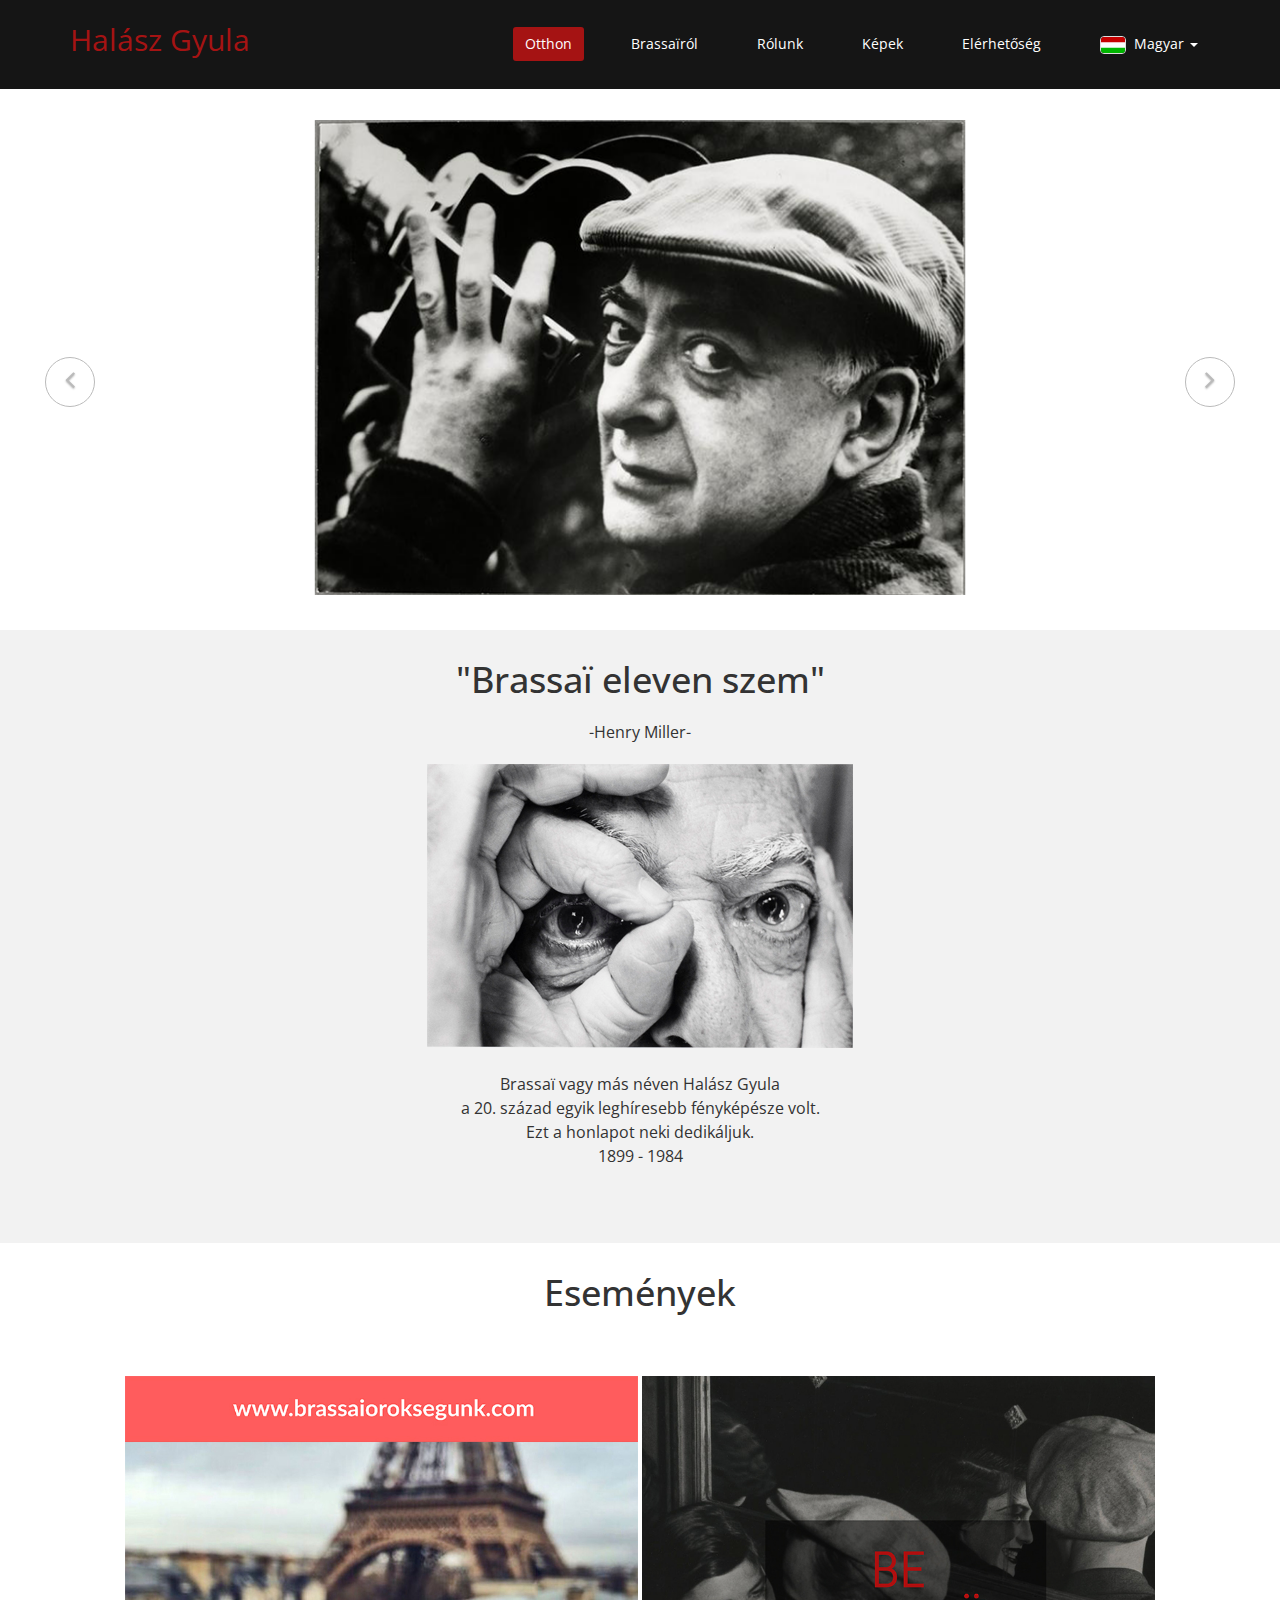
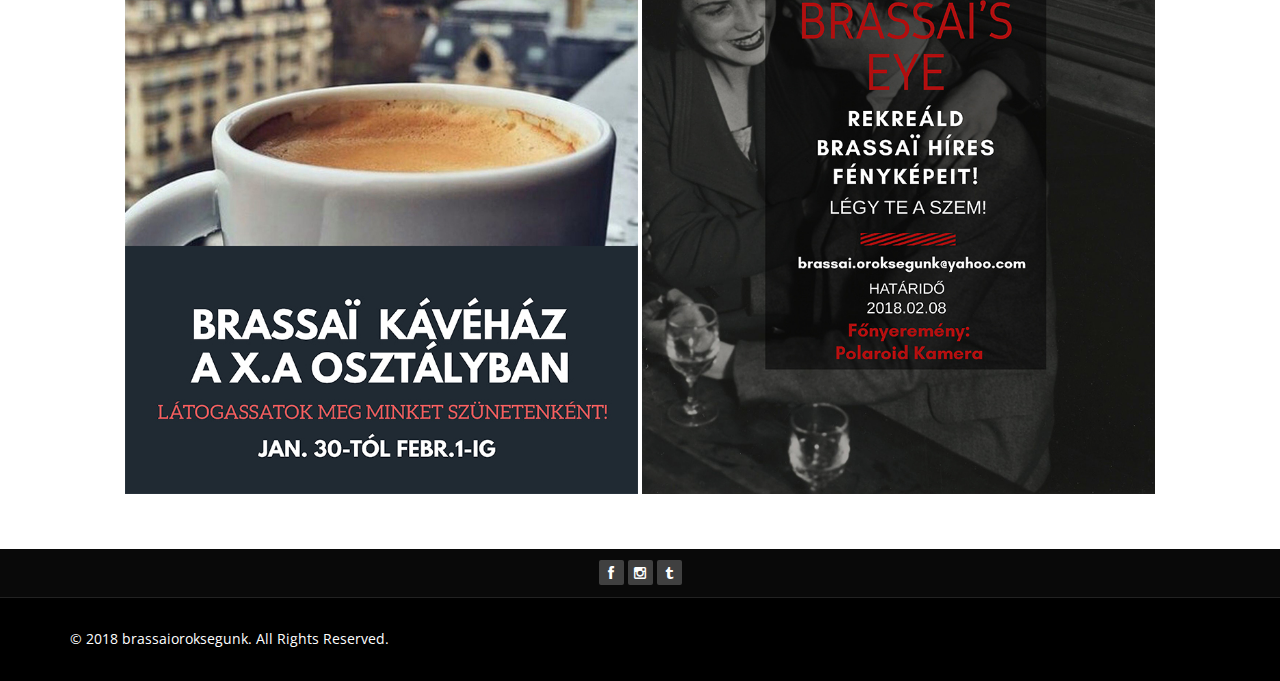
<file: index.html>
﻿<!DOCTYPE html>

<html lang="hu">

  <head>

    <meta charset="utf-8">

    <meta http-equiv="X-UA-Compatible" content="IE=edge">

    <meta name="viewport" content="width=device-width, initial-scale=1.0">

	

    <title>Halász Gyula Webpage</title>



    <!-- Bootstrap -->

    <link href="css/bootstrap.min.css" rel="stylesheet">

	<link rel="stylesheet" href="css/font-awesome.min.css">

	<link href="css/animate.min.css" rel="stylesheet">

    <link href="css/prettyPhoto.css" rel="stylesheet">      

	<link href="css/main.css" rel="stylesheet">

	 <link href="css/responsive.css" rel="stylesheet">

	 <!--[if lt IE 9]>

    <script src="js/html5shiv.js"></script>

    <script src="js/respond.min.js"></script>

    <![endif]-->       

    

  </head>

  <body class="homepage">   

	<header id="header">

        <nav class="navbar navbar-fixed-top" role="banner">

            <div class="container">

                <div class="navbar-header">

                    <button type="button" class="navbar-toggle" data-toggle="collapse" data-target=".navbar-collapse">

                        <span class="sr-only">Toggle navigation</span>

                        <span class="icon-bar"></span>

                        <span class="icon-bar"></span>

                        <span class="icon-bar"></span>

                    </button>

                    <a class="navbar-brand" href="index.html">Halász Gyula</a>

                </div>

				

                <div class="collapse navbar-collapse navbar-right">

                    <ul class="nav navbar-nav">

                        <li class="active"><a href="index.html">Otthon</a></li>

                        <li><a href="about_brassai.html">Brassaïról</a></li>

						<li><a href="about_us.html">Rólunk</a></li>

                        <li><a href="photos.html">Képek</a></li>

                        <!--/<li><a href="blog.html">Blog</a></li> -->

                        <li><a href="contact.php">Elérhetőség</a></li>

						<li class="dropdown">

							<a href="index.html" class="dropdown-toggle" data-toggle="dropdown" role="button" aria-expanded="false"><img src="images/language/magyar.gif" alt="..." class="img-thumbnail icon-small">  <span>Magyar</span> <span class="caret"></span></a>

							<ul class="dropdown-menu" role="menu">
								<li><a href="index_ro.html" class="language"> <img src="images/language/roman.gif" alt="..." class="img-thumbnail icon-small">  <span>Román</span></a></li>
								<!--<li><a href="about_brassai_eng.html" class="language"> <img src="images/language/english.gif" alt="..." class="img-thumbnail icon-small">  <span>Angol</span></a></li>
								<li><a href="about_brassai_ru.html" class="language"><img src="images/language/russia.gif" alt="..." class="img-thumbnail icon-small">  <span>Orosz</span></a></li>
								<li><a href="about_brassai_chn.html" class="language"><img src="images/language/china.gif" alt="..." class="img-thumbnail icon-small">  <span>Kínai</span></a></li>-->
								<li><a href="index_ger.html" class="language"><img src="images/language/german.gif" alt="..." class="img-thumbnail icon-small">  <span>Német</span></a></li>
							</ul>

						</li>

                    </ul>

					

                </div>

            </div><!--/.container-->

        </nav><!--/nav-->

	<script>

		

	</script>

    </header><!--/header-->

	

<div class="slider">

		<div class="container">

			<div id="about-slider">

				<div id="carousel-slider" class="carousel slide" data-ride="carousel">

					<!-- Indicators -->

				  	<ol class="carousel-indicators visible-xs">

					    <li data-target="#carousel-slider" data-slide-to="0" class="active"></li>

					    <li data-target="#carousel-slider" data-slide-to="1"></li>

					    <li data-target="#carousel-slider" data-slide-to="2"></li>

					    <li data-target="#carousel-slider" data-slide-to="3"></li>

					    <li data-target="#carousel-slider" data-slide-to="4"></li>

				  	</ol>



					<div class="carousel-inner">

						<div class="item active">

							<img src="images/slider_one.png" class="img-responsive" alt="brassai"> 

					   </div>

					   <div class="item">

							<img src="images/slider_two.png" class="img-responsive" alt="a pár"> 

					   </div> 

					   <div class="item">

							<img src="images/slider_three.png" class="img-responsive" alt="párizs este"> 

					   </div> 

					   <div class="item">

							<img src="images/slider_four.png" class="img-responsive" alt="a banner"> 

					   </div> 

					   <div class="item">

							<img src="images/slider_five.png" class="img-responsive" alt="piknik"> 

					   </div> 

					</div>

					

					<a class="left carousel-control hidden-xs" href="#carousel-slider" data-slide="prev">

						<i class="fa fa-angle-left"></i> 

					</a>

					

					<a class="right carousel-control hidden-xs" href="#carousel-slider" data-slide="next">

						<i class="fa fa-angle-right"></i> 

					</a>

				</div> <!--/#carousel-slider-->

			</div><!--/#about-slider-->

		</div>

	</div>



	 <section id="feature" >

        <div class="container">

           <div class="center wow fadeInDown">

                <h2>"Brassaï eleven szem" </h2>

                <p class="lead">-Henry Miller- </p>

				<img src="images/brassai.jpg" style="max-width:100%;">  

                <p class="lead"> <br> Brassaï vagy más néven Halász Gyula <br> a 20. század egyik leghíresebb fényképésze volt. <br> Ezt a honlapot neki dedikáljuk.<br> 1899 - 1984</p>

			</div>

        </div><!--/.container-->

    </section><!--/#feature-->

	

	 <section id="events">

        <div class="container">

            <div class="center wow fadeInDown">

                <h2>Események</h2>

                <p class="lead"><br></p>

				<img src="images/kep1.jpg" alt="kávéház plakát" style="max-width:45%;">

				<img src="images/kep2.jpg" alt="fényképverseny plakát" style="max-width:45%;">

				</div> 

        </div><!--/.container-->

    </section><!--/#middle-->

	

	<div class="top-bar">

		<div class="container">

			<div class="row">

			    <div class="col-lg-12">

				   <div class="social">

						<ul class="social-share">

							<li><a href="https://www.facebook.com/brassaioroksegunk/"><i class="fa fa-facebook"></i></a></li>

							<li><a href="https://www.instagram.com/_brassaii_/"><i class="fa fa-instagram"></i></a></li>

							<li><a href="https://brassaiart.tumblr.com/"><i class="fa fa-tumblr"></i></a></li> 

						</ul>

				   </div>

                </div>

			</div>

		</div><!--/.container-->

	</div><!--/.top-bar-->

	

	<footer id="footer" class="midnight-blue">

        <div class="container">

            <div class="row">

                <div class="col-sm-6">

                    &copy; 2018 brassaioroksegunk. All Rights Reserved.

                </div>

               <!-- <div class="col-sm-6">

                    <ul class="pull-right"><p class="lead">Támogatóink</p></ul>

                </div>-->

            </div>

        </div>

    </footer><!--/#footer-->

	

    <!-- jQuery (necessary for Bootstrap's JavaScript plugins) -->

    <script src="js/jquery.js"></script>

    <script src="js/bootstrap.min.js"></script>

    <script src="js/jquery.prettyPhoto.js"></script>

    <script src="js/jquery.isotope.min.js"></script>   

    <script src="js/wow.min.js"></script>

	<script src="js/main.js"></script>

  </body>

</html>
</file>
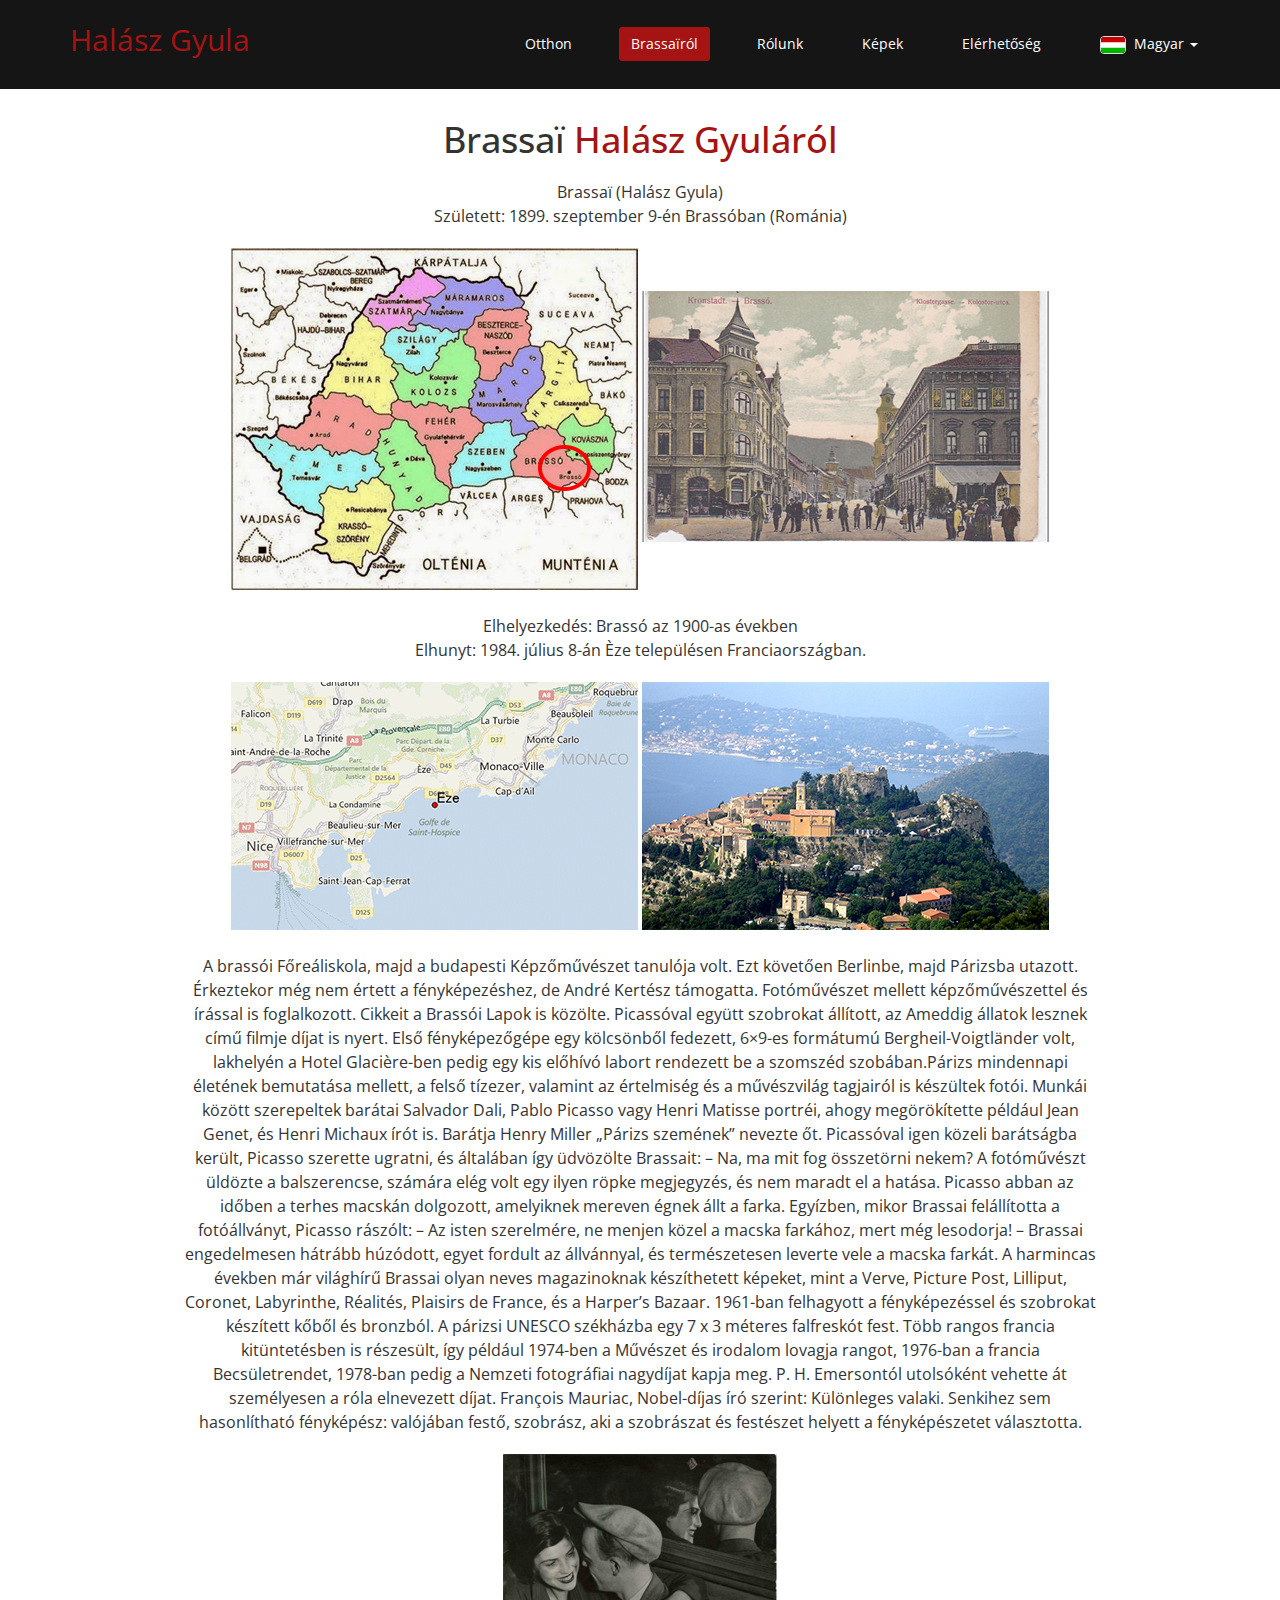
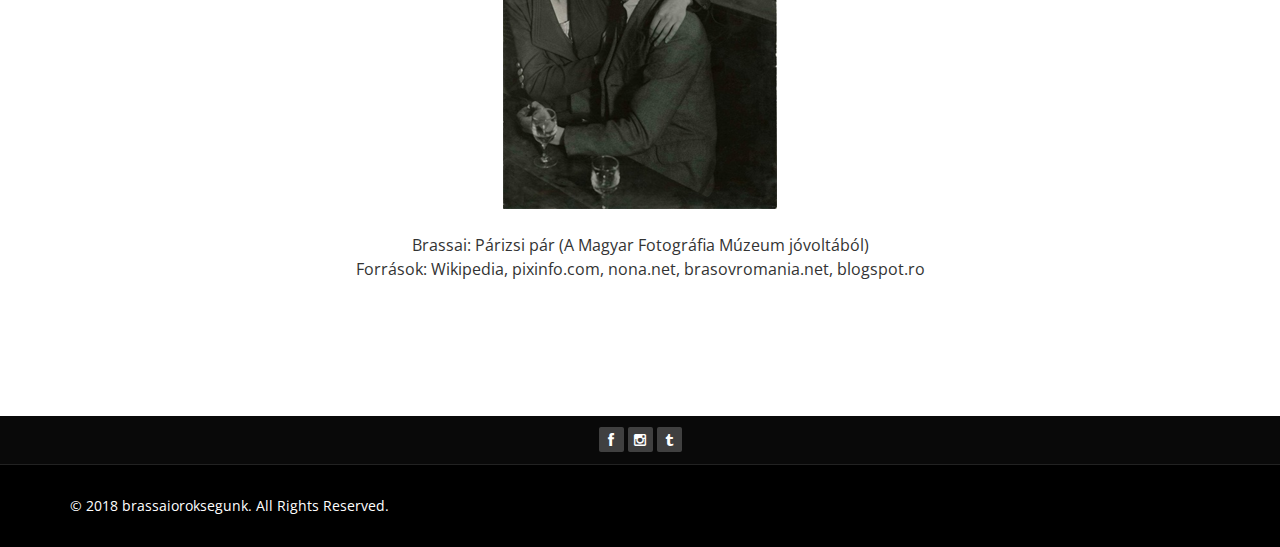
<file: about_brassai.html>
﻿<!DOCTYPE html>
<html lang="hu">
<head>
    <meta charset="utf-8">
    <meta http-equiv="X-UA-Compatible" content="IE=edge">
    <meta name="viewport" content="width=device-width, initial-scale=1">
    <title>Halász Gyula Webpage</title>

    <!-- Bootstrap -->
    <link href="css/bootstrap.min.css" rel="stylesheet">
    <link rel="stylesheet" href="css/font-awesome.min.css">
    <link href="css/animate.min.css" rel="stylesheet">
    <link href="css/prettyPhoto.css" rel="stylesheet">
    <link href="css/main.css" rel="stylesheet">
    <link href="css/responsive.css" rel="stylesheet">
    <!--[if lt IE 9]>
    <script src="js/html5shiv.js"></script>
    <script src="js/respond.min.js"></script>
    <![endif]-->

</head>
<body class="homepage">
    <header id="header">
        <nav class="navbar navbar-fixed-top" role="banner">
            <div class="container">
                <div class="navbar-header">
                    <button type="button" class="navbar-toggle" data-toggle="collapse" data-target=".navbar-collapse">
                        <span class="sr-only">Toggle navigation</span>
                        <span class="icon-bar"></span>
                        <span class="icon-bar"></span>
                        <span class="icon-bar"></span>
                    </button>
                    <a class="navbar-brand" href="index.html">Halász Gyula</a>
                </div>

                <div class="collapse navbar-collapse navbar-right">
                    <ul class="nav navbar-nav">
                        <li><a href="index.html">Otthon</a></li>
                        <li class="active"><a href="about_brassai.html">Brassaïról</a></li>
						<li><a href="about_us.html">Rólunk</a></li>
                        <li><a href="photos.html">Képek</a></li>
                        <!--/<li><a href="portfolio.html">Portfolio</a></li>-->
                        <!--/<li><a href="blog.html">Blog</a></li> -->
                        <li><a href="contact.php">Elérhetőség</a></li>
						<li class="dropdown">
							<a href="index.html" class="dropdown-toggle" data-toggle="dropdown" role="button" aria-expanded="false"><img src="images/language/magyar.gif" alt="..." class="img-thumbnail icon-small">  <span>Magyar</span> <span class="caret"></span></a>
							<ul class="dropdown-menu" role="menu">
								<li><a href="about_brassai_ro.html" class="language"> <img src="images/language/roman.gif" alt="..." class="img-thumbnail icon-small">  <span>Román</span></a></li>
								<!--<li><a href="about_brassai_eng.html" class="language"> <img src="images/language/english.gif" alt="..." class="img-thumbnail icon-small">  <span>Angol</span></a></li>
								<li><a href="about_brassai_ru.html" class="language"><img src="images/language/russia.gif" alt="..." class="img-thumbnail icon-small">  <span>Orosz</span></a></li>
								<li><a href="about_brassai_chn.html" class="language"><img src="images/language/china.gif" alt="..." class="img-thumbnail icon-small">  <span>Kínai</span></a></li>-->
								<li><a href="about_brassai_ger.html" class="language"><img src="images/language/german.gif" alt="..." class="img-thumbnail icon-small">  <span>Német</span></a></li>
							</ul>
						</li>
                    </ul>
                </div>
            </div><!--/.container-->
        </nav><!--/nav-->

    </header><!--/header-->

    <section id="about_brassai">
        <div class="container">
            <div class="skill-wrap clearfix">
				<div class="col-xs-12 col-sm-10 col-md-10 col-lg-10 col-centered">
                <div class="center wow fadeInDown">
                    <h2>Brassaï <span>Halász Gyuláról</span> <br></h2>
                    <p class="lead">Brassaï (Halász Gyula) <br>
									Született: 1899. szeptember 9-én Brassóban (Románia)<br></p>
 					<img src="images/rolam/brasso terkep.png" alt="Brassó térkép" style="max-width:45%;">
					<img src="images/rolam/brasso.png" alt="Brassó kép" style="max-width:45%;">
					<p class="lead"><br>Elhelyezkedés: Brassó az 1900-as években<br>
										Elhunyt: 1984. július 8-án Èze településen Franciaországban.</p>
 
  					<img src="images/rolam/franciao terkep.png" alt="Franciaország térkép" style="max-width:45%;">
					<img src="images/rolam/franciao.png" alt="Franciaország kép" style="max-width:45%;">
					<p class="lead"><br>
						A brassói Főreáliskola, majd a budapesti Képzőművészet tanulója volt. Ezt követően Berlinbe, majd Párizsba 
						utazott. Érkeztekor még nem értett a fényképezéshez, de André Kertész támogatta. Fotóművészet mellett
						képzőművészettel és írással is foglalkozott. Cikkeit a Brassói Lapok is közölte. Picassóval együtt szobrokat 
						állított, az Ameddig állatok lesznek című filmje díjat is nyert. Első fényképezőgépe egy kölcsönből fedezett,
						6×9-es formátumú Bergheil-Voigtländer volt, lakhelyén a Hotel Glacière-ben pedig egy kis előhívó labort rendezett 
						be a szomszéd szobában.Párizs mindennapi életének bemutatása mellett, a felső tízezer, valamint az értelmiség és 
						a művészvilág tagjairól is készültek fotói. Munkái között szerepeltek barátai Salvador Dali, Pablo Picasso vagy 
						Henri Matisse portréi, ahogy megörökítette például Jean Genet, és Henri Michaux írót is. Barátja Henry Miller 
						„Párizs szemének” nevezte őt. Picassóval igen közeli barátságba került, Picasso szerette ugratni, és általában így 
						üdvözölte Brassait: – Na, ma mit fog összetörni nekem? A fotóművészt üldözte a balszerencse, számára elég volt egy 
						ilyen röpke megjegyzés, és nem maradt el a hatása. Picasso abban az időben a terhes macskán dolgozott, amelyiknek 
						mereven égnek állt a farka. Egyízben, mikor Brassai felállította a fotóállványt, Picasso rászólt: – Az 
						isten szerelmére, ne menjen közel a macska farkához, mert még lesodorja! – Brassai engedelmesen hátrább 
						húzódott, egyet fordult az állvánnyal, és természetesen leverte vele a macska farkát. A harmincas években már
						világhírű Brassai olyan neves magazinoknak készíthetett képeket, mint a Verve, Picture Post, Lilliput, Coronet,
						Labyrinthe, Réalités, Plaisirs de France, és a Harper’s Bazaar. 1961-ban felhagyott a fényképezéssel és szobrokat
						készített kőből és bronzból. A párizsi UNESCO székházba egy 7 x 3 méteres falfreskót fest. Több rangos francia 
						kitüntetésben is részesült, így például 1974-ben a Művészet és irodalom lovagja rangot, 1976-ban a francia 
						Becsületrendet, 1978-ban pedig a Nemzeti fotográfiai nagydíjat kapja meg. P. H. Emersontól utolsóként vehette át 
						személyesen a róla elnevezett díjat. François Mauriac, Nobel-díjas író szerint: Különleges valaki. Senkihez sem 
						hasonlítható fényképész: valójában festő, szobrász, aki a szobrászat és festészet helyett a fényképészetet választotta.
 					</p>
 					<img src="images/rolam/parizsipar.png" alt="Párizsi pár" style="max-width:100%;">
 					<p class="lead"><br>
						Brassai:  Párizsi pár (A Magyar Fotográfia Múzeum jóvoltából)<br>
						Források: Wikipedia, pixinfo.com, nona.net, brasovromania.net, blogspot.ro</p>
				</div>
				</div>
                </div>
            </div>
    </section><!--/about-us-->

  	<div class="top-bar">
		<div class="container">
			<div class="row">
			    <div class="col-lg-12">
				   <div class="social">
						<ul class="social-share">
							<li><a href="https://www.facebook.com/brassaioroksegunk/"><i class="fa fa-facebook"></i></a></li>
							<li><a href="https://www.instagram.com/_brassaii_/"><i class="fa fa-instagram"></i></a></li>
							<li><a href="https://brassaiart.tumblr.com/"><i class="fa fa-tumblr"></i></a></li> 
						</ul>
				   </div>
                </div>
			</div>
		</div><!--/.container-->
	</div><!--/.top-bar-->
	
	<footer id="footer" class="midnight-blue">
        <div class="container">
            <div class="row">
                <div class="col-sm-6">
                    &copy; 2018 brassaioroksegunk. All Rights Reserved.
                </div>
               <!-- <div class="col-sm-6">
                    <ul class="pull-right"><p class="lead">Támogatóink</p></ul>
                </div>-->
            </div>
        </div>
    </footer><!--/#footer-->
    <!-- jQuery (necessary for Bootstrap's JavaScript plugins) -->
    <script src="js/jquery.js"></script>
    <script src="js/bootstrap.min.js"></script>
    <script src="js/jquery.prettyPhoto.js"></script>
    <script src="js/jquery.isotope.min.js"></script>
    <script src="js/wow.min.js"></script>
    <script src="js/main.js"></script>
</body>
</html>
</file>
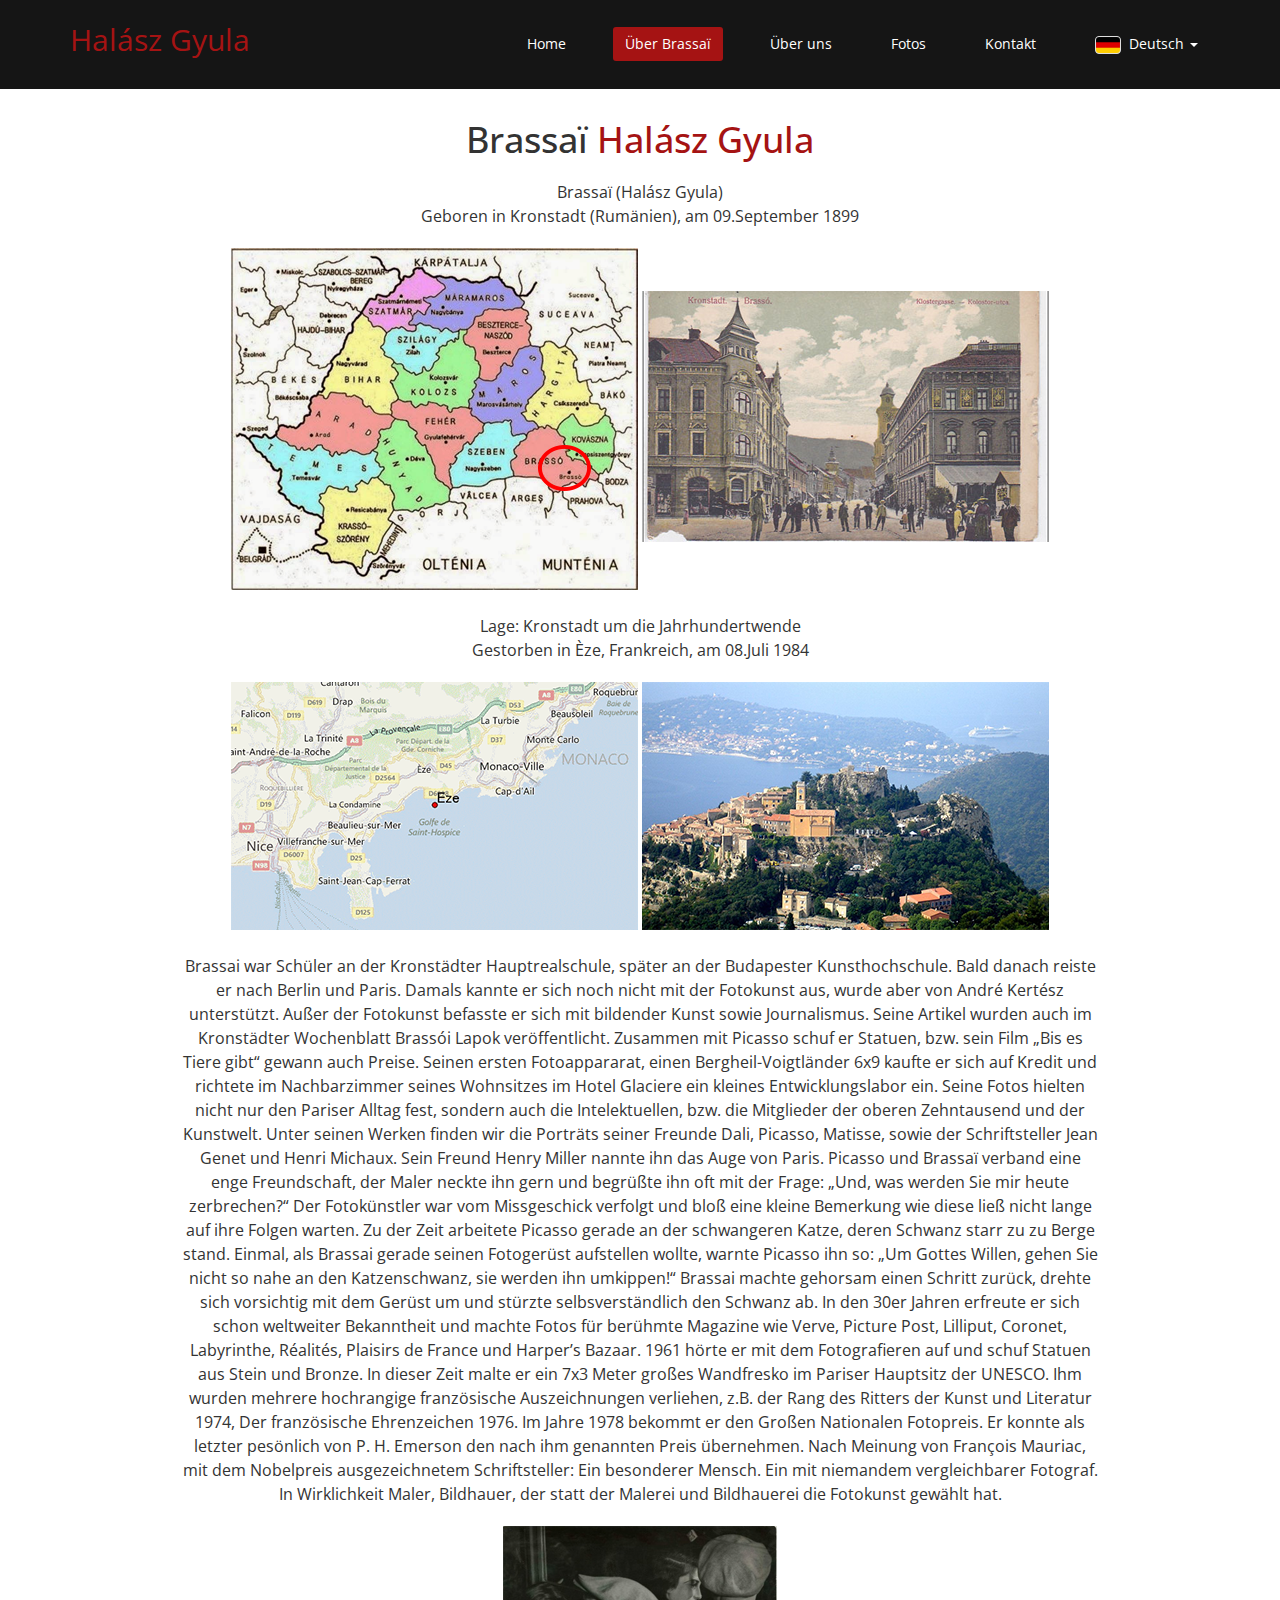
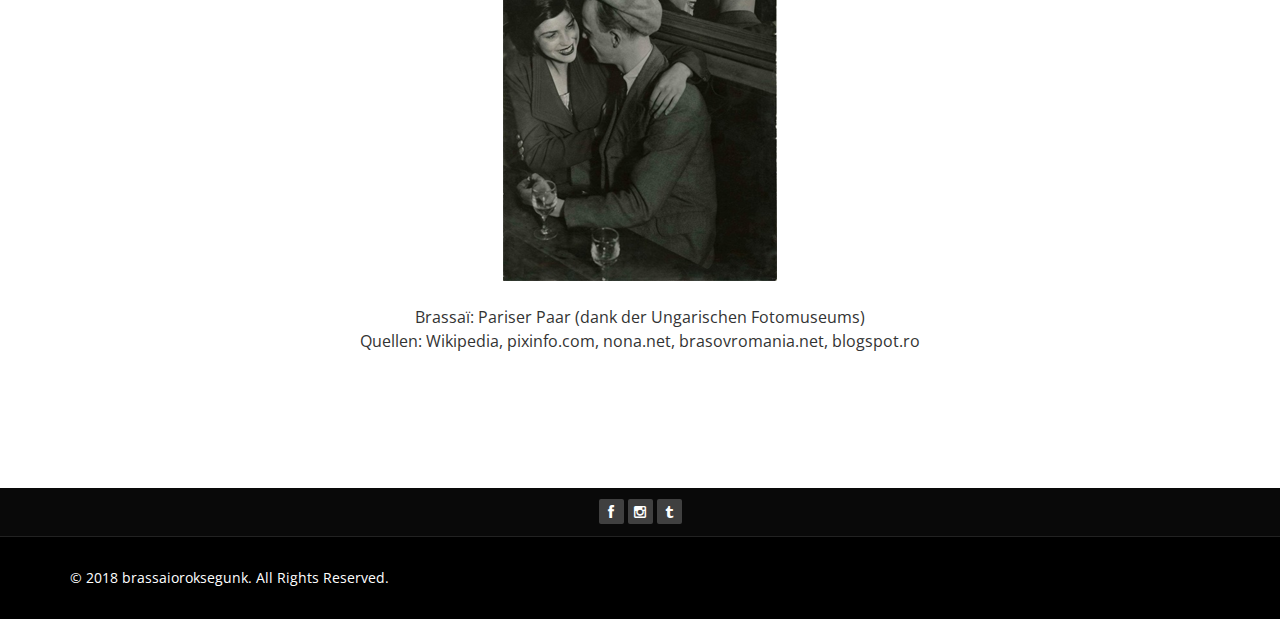
<file: about_brassai_ger.html>
﻿<!DOCTYPE html>
<html lang="ger">
<head>
    <meta charset="utf-8">
    <meta http-equiv="X-UA-Compatible" content="IE=edge">
    <meta name="viewport" content="width=device-width, initial-scale=1">
    <title>Halász Gyula Webpage</title>

    <!-- Bootstrap -->
    <link href="css/bootstrap.min.css" rel="stylesheet">
    <link rel="stylesheet" href="css/font-awesome.min.css">
    <link href="css/animate.min.css" rel="stylesheet">
    <link href="css/prettyPhoto.css" rel="stylesheet">
    <link href="css/main.css" rel="stylesheet">
    <link href="css/responsive.css" rel="stylesheet">
    <!--[if lt IE 9]>
    <script src="js/html5shiv.js"></script>
    <script src="js/respond.min.js"></script>
    <![endif]-->

</head>
<body class="homepage">
 	<header id="header">
        <nav class="navbar navbar-fixed-top" role="banner">
            <div class="container">
                <div class="navbar-header">
                    <button type="button" class="navbar-toggle" data-toggle="collapse" data-target=".navbar-collapse">
                        <span class="sr-only">Toggle navigation</span>
                        <span class="icon-bar"></span>
                        <span class="icon-bar"></span>
                        <span class="icon-bar"></span>
                    </button>
                    <a class="navbar-brand" href="index_ger.html">Halász Gyula</a>
                </div>
				
                <div class="collapse navbar-collapse navbar-right">
                    <ul class="nav navbar-nav">
                        <li><a href="index_ger.html">Home</a></li>
                        <li class="active"><a href="about_brassai_ger.html">Über Brassaï</a></li>
						<li><a href="about_us_ger.html">Über uns</a></li>
                        <li><a href="photos_ger.html">Fotos</a></li>
                        <!--/<li><a href="portfolio.html">Portfolio</a></li>-->
                        <!--/<li><a href="blog.html">Blog</a></li> -->
                        <li><a href="contact_ger.php">Kontakt</a></li>
						<li class="dropdown">
							<a href="index_ger.html" class="dropdown-toggle" data-toggle="dropdown" role="button" aria-expanded="false"><img src="images/language/german.gif" alt="..." class="img-thumbnail icon-small">  <span>Deutsch</span> <span class="caret"></span></a>
							<ul class="dropdown-menu" role="menu">
								<li><a href="about_brassai_ro.html" class="language"> <img src="images/language/roman.gif" alt="..." class="img-thumbnail icon-small">  <span>Rumänisch</span></a></li>
								<!--<li><a href="about_brassai_eng.html" class="language"> <img src="images/language/english.gif" alt="..." class="img-thumbnail icon-small">  <span>Englisch</span></a></li>
								<li><a href="about_brassai_ru.html" class="language"><img src="images/language/russia.gif" alt="..." class="img-thumbnail icon-small">  <span>Russisch</span></a></li>
								<li><a href="about_brassai_chn.html" class="language"><img src="images/language/china.gif" alt="..." class="img-thumbnail icon-small">  <span>Chinesisch</span></a></li>-->
								<li><a href="about_brassai.html" class="language"><img src="images/language/magyar.gif" alt="..." class="img-thumbnail icon-small">  <span>Ungarisch</span></a></li>
							</ul>
						</li>
                    </ul>
					
                </div>
            </div><!--/.container-->
        </nav><!--/nav-->
    </header><!--/header-->

    <section id="about_brassai">
        <div class="container">
            <div class="skill-wrap clearfix">
			<div class="col-xs-12 col-sm-10 col-md-10 col-lg-10 col-centered">
                <div class="center wow fadeInDown">
                    <h2>Brassaï <span>Halász Gyula</span> <br></h2>
                    <p class="lead">Brassaï (Halász Gyula) <br>
									Geboren in Kronstadt (Rumänien), am 09.September 1899<br></p>
 					<img src="images/rolam/brasso terkep.png" alt="Brassó térkép" style="max-width:45%;">
					<img src="images/rolam/brasso.png" alt="Brassó kép" style="max-width:45%;">
					<p class="lead"><br>Lage: Kronstadt um die Jahrhundertwende<br>
										Gestorben in Èze, Frankreich, am 08.Juli 1984</p>
 
  					<img src="images/rolam/franciao terkep.png" alt="Franciaország térkép" style="max-width:45%;">
					<img src="images/rolam/franciao.png" alt="Franciaország kép" style="max-width:45%;">
					<p class="lead"><br>
						Brassai war Schüler an der Kronstädter Hauptrealschule, später an der Budapester Kunsthochschule. Bald danach reiste er nach Berlin und Paris. Damals kannte er sich noch nicht mit der Fotokunst aus, wurde aber von André Kertész unterstützt. Außer der Fotokunst befasste er sich mit bildender Kunst sowie Journalismus. Seine Artikel wurden auch im Kronstädter Wochenblatt Brassói Lapok veröffentlicht. Zusammen mit Picasso schuf er Statuen, bzw. sein Film „Bis es Tiere gibt“ gewann auch Preise.
						Seinen ersten Fotoappararat, einen Bergheil-Voigtländer 6x9 kaufte er sich auf Kredit und richtete im Nachbarzimmer seines Wohnsitzes im Hotel Glaciere ein kleines Entwicklungslabor ein.
						Seine Fotos hielten nicht nur den Pariser Alltag fest, sondern auch die Intelektuellen, bzw. die Mitglieder der oberen Zehntausend und der Kunstwelt. Unter seinen Werken finden wir die Porträts seiner Freunde Dali, Picasso, Matisse, sowie der Schriftsteller Jean Genet und Henri Michaux. Sein Freund Henry Miller nannte ihn das Auge von Paris.
						Picasso und Brassaï verband eine enge Freundschaft, der Maler neckte ihn gern und begrüßte ihn oft mit der Frage: „Und, was werden Sie mir heute zerbrechen?“ Der Fotokünstler war vom Missgeschick verfolgt und bloß eine kleine Bemerkung wie diese ließ nicht lange auf ihre Folgen warten. Zu der Zeit arbeitete Picasso gerade an der schwangeren Katze, deren Schwanz starr zu zu Berge stand. Einmal, als Brassai gerade seinen Fotogerüst aufstellen wollte, warnte Picasso ihn so: „Um Gottes Willen, gehen Sie nicht so nahe an den Katzenschwanz, sie werden ihn umkippen!“ Brassai machte gehorsam einen Schritt zurück, drehte sich vorsichtig mit dem Gerüst um und stürzte selbsverständlich den Schwanz ab.
						In den 30er Jahren erfreute er sich schon weltweiter Bekanntheit und machte Fotos für berühmte  Magazine wie Verve, Picture Post, Lilliput, Coronet, Labyrinthe, Réalités, Plaisirs de France und  Harper’s Bazaar.
						1961 hörte er mit dem Fotografieren auf und schuf Statuen aus Stein und Bronze. In dieser Zeit malte er ein 7x3 Meter großes Wandfresko im Pariser Hauptsitz der UNESCO.
						Ihm wurden mehrere hochrangige französische Auszeichnungen verliehen, z.B. der Rang des Ritters der Kunst und Literatur 1974, Der französische Ehrenzeichen 1976. Im Jahre 1978 bekommt er den Großen Nationalen Fotopreis. Er konnte als letzter pesönlich von P. H. Emerson den nach ihm genannten Preis übernehmen.
						Nach Meinung von François Mauriac, mit dem Nobelpreis ausgezeichnetem Schriftsteller: Ein besonderer Mensch. Ein mit niemandem vergleichbarer Fotograf. In Wirklichkeit Maler, Bildhauer, der statt der Malerei und Bildhauerei die Fotokunst gewählt hat.
</p>
 					<img src="images/rolam/parizsipar.png" alt="Párizsi pár" style="max-width:100%;">
 					<p class="lead"><br>
						Brassaï: Pariser Paar (dank der Ungarischen Fotomuseums)<br>
						Quellen: Wikipedia, pixinfo.com, nona.net, brasovromania.net, blogspot.ro</p>
				</div>
                </div>
				</div>
            </div>
    </section><!--/about-us-->

  	<div class="top-bar">
		<div class="container">
			<div class="row">
			    <div class="col-lg-12">
				   <div class="social">
						<ul class="social-share">
							<li><a href="https://www.facebook.com/brassaioroksegunk/"><i class="fa fa-facebook"></i></a></li>
							<li><a href="https://www.instagram.com/_brassaii_/"><i class="fa fa-instagram"></i></a></li>
							<li><a href="https://brassaiart.tumblr.com/"><i class="fa fa-tumblr"></i></a></li> 
						</ul>
				   </div>
                </div>
			</div>
		</div><!--/.container-->
	</div><!--/.top-bar-->
	
	<footer id="footer" class="midnight-blue">
        <div class="container">
            <div class="row">
                <div class="col-sm-6">
                    &copy; 2018 brassaioroksegunk. All Rights Reserved.
                </div>
               <!-- <div class="col-sm-6">
                    <ul class="pull-right"><p class="lead">Támogatóink</p></ul>
                </div>-->
            </div>
        </div>
    </footer><!--/#footer-->
    <!-- jQuery (necessary for Bootstrap's JavaScript plugins) -->
    <script src="js/jquery.js"></script>
    <script src="js/bootstrap.min.js"></script>
    <script src="js/jquery.prettyPhoto.js"></script>
    <script src="js/jquery.isotope.min.js"></script>
    <script src="js/wow.min.js"></script>
    <script src="js/main.js"></script>
</body>
</html>
</file>
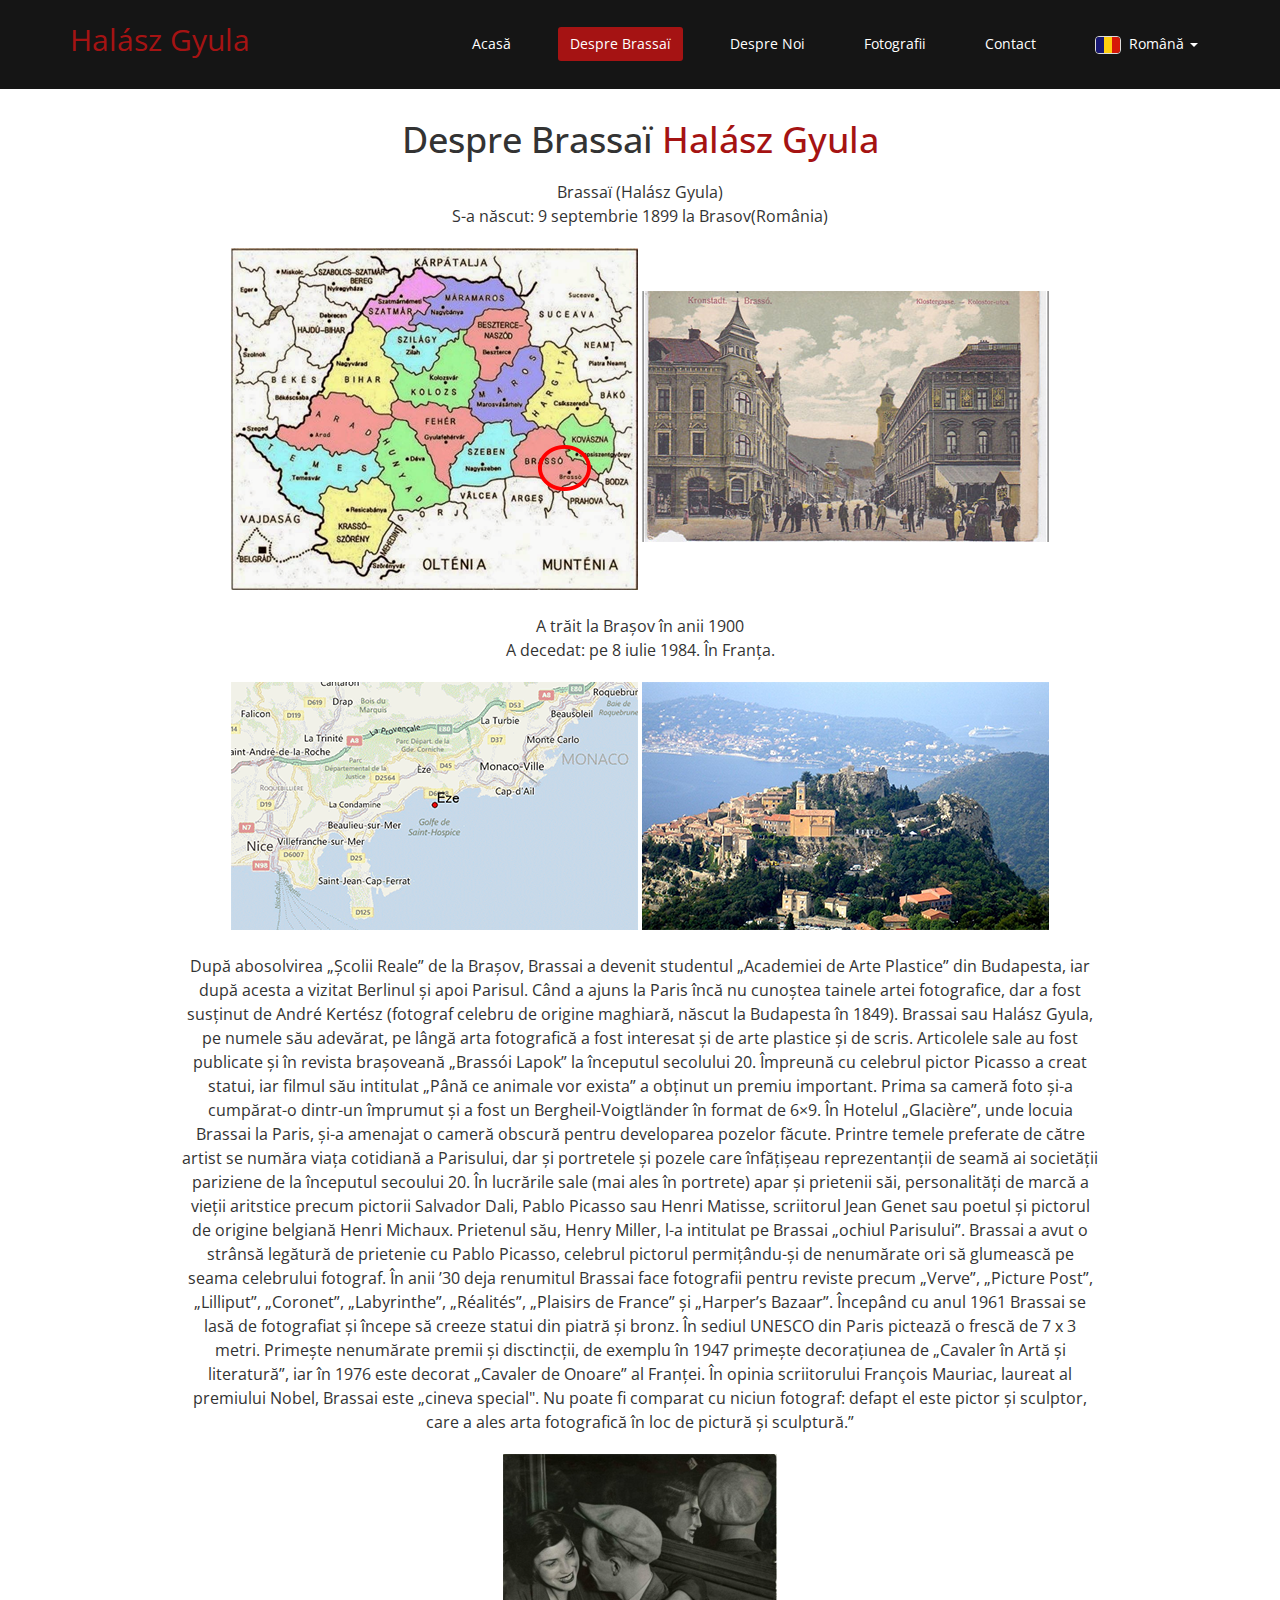
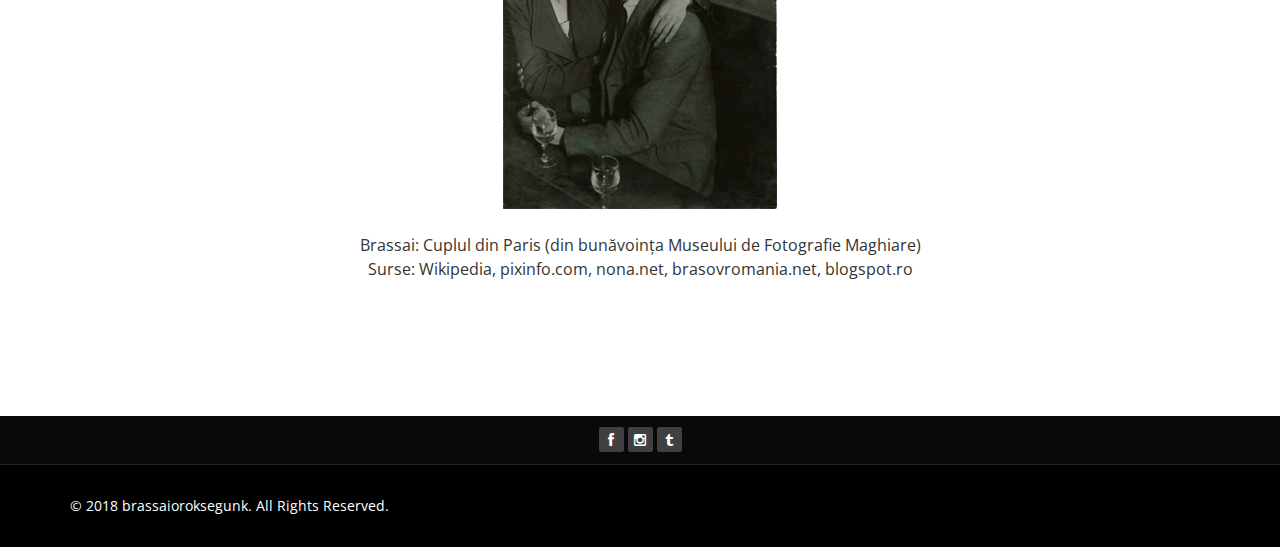
<file: about_brassai_ro.html>
﻿<!DOCTYPE html>
<html lang="ro">
<head>
    <meta charset="utf-8">
    <meta http-equiv="X-UA-Compatible" content="IE=edge">
    <meta name="viewport" content="width=device-width, initial-scale=1">
    <title>Halász Gyula Webpage</title>

    <!-- Bootstrap -->
    <link href="css/bootstrap.min.css" rel="stylesheet">
    <link rel="stylesheet" href="css/font-awesome.min.css">
    <link href="css/animate.min.css" rel="stylesheet">
    <link href="css/prettyPhoto.css" rel="stylesheet">
    <link href="css/main.css" rel="stylesheet">
    <link href="css/responsive.css" rel="stylesheet">
    <!--[if lt IE 9]>
    <script src="js/html5shiv.js"></script>
    <script src="js/respond.min.js"></script>
    <![endif]-->

</head>
<body class="homepage">
    <header id="header">
        <nav class="navbar navbar-fixed-top" role="banner">
            <div class="container">
                <div class="navbar-header">
                    <button type="button" class="navbar-toggle" data-toggle="collapse" data-target=".navbar-collapse">
                        <span class="sr-only">Toggle navigation</span>
                        <span class="icon-bar"></span>
                        <span class="icon-bar"></span>
                        <span class="icon-bar"></span>
                    </button>
                    <a class="navbar-brand" href="index_ro.html">Halász Gyula</a>
                </div>

                <div class="collapse navbar-collapse navbar-right">
                    <ul class="nav navbar-nav">
                        <li><a href="index_ro.html">Acasă</a></li>
                        <li class="active"><a href="about_brassai_ro.html">Despre Brassaï</a></li>
						<li><a href="about_us_ro.html">Despre Noi</a></li>
                        <li><a href="photos_ro.html">Fotografii</a></li>
                        <!--/<li><a href="portfolio.html">Portfolio</a></li>-->
                        <!--/<li><a href="blog.html">Blog</a></li> -->
                        <li><a href="contact_ro.php">Contact</a></li>
						<li class="dropdown">
							<a href="index_ro.html" class="dropdown-toggle" data-toggle="dropdown" role="button" aria-expanded="false"><img src="images/language/roman.gif" alt="..." class="img-thumbnail icon-small">  <span>Română</span> <span class="caret"></span></a>
							<ul class="dropdown-menu" role="menu">
								<li><a href="about_brassai.html" class="language"> <img src="images/language/magyar.gif" alt="..." class="img-thumbnail icon-small">  <span>Maghiară</span></a></li>
								<!--<li><a href="about_brassai_eng.html" class="language"> <img src="images/language/english.gif" alt="..." class="img-thumbnail icon-small">  <span>Engleză</span></a></li>
								<li><a href="about_brassai_ru.html" class="language"><img src="images/language/russia.gif" alt="..." class="img-thumbnail icon-small">  <span>Rusă</span></a></li>
								<li><a href="about_brassai_chn.html" class="language"><img src="images/language/china.gif" alt="..." class="img-thumbnail icon-small">  <span>Chineză</span></a></li>-->
								<li><a href="about_brassai_ger.html" class="language"><img src="images/language/german.gif" alt="..." class="img-thumbnail icon-small">  <span>Germană</span></a></li
							</ul>
						</li>
                    </ul>
                </div>
            </div><!--/.container-->
        </nav><!--/nav-->

    </header><!--/header-->

    <section id="about_brassai">
        <div class="container">
            <div class="skill-wrap clearfix">
			<div class="col-xs-12 col-sm-10 col-md-10 col-lg-10 col-centered">
                <div class="center wow fadeInDown">
                    <h2>Despre Brassaï <span>Halász Gyula</span> <br></h2>
                    <p class="lead">Brassaï (Halász Gyula) <br>
									S-a născut: 9 septembrie 1899 la Brasov(România)<br></p>
 					<img src="images/rolam/brasso terkep.png" alt="Brassó térkép" style="max-width:45%;">
					<img src="images/rolam/brasso.png" alt="Brassó kép" style="max-width:45%;">
					<p class="lead"><br>A trăit la Brașov în anii 1900<br>
										A decedat: pe 8 iulie 1984. În Franța.</p>
 
  					<img src="images/rolam/franciao terkep.png" alt="Franciaország térkép" style="max-width:45%;">
					<img src="images/rolam/franciao.png" alt="Franciaország kép" style="max-width:45%;">
					<p class="lead"><br>
						După abosolvirea „Școlii Reale” de la Brașov, Brassai a devenit studentul „Academiei de Arte Plastice” din Budapesta, iar după acesta a vizitat Berlinul și apoi Parisul.
						Când a ajuns la Paris încă nu cunoștea tainele artei fotografice, dar a fost susținut de André Kertész (fotograf celebru de origine maghiară, născut la Budapesta în 1849). 
						Brassai sau Halász Gyula, pe numele său adevărat, pe lângă arta fotografică a fost interesat și de arte plastice și de scris. Articolele sale au fost publicate și în revista 
						brașoveană „Brassói Lapok”  la începutul secolului 20. Împreună cu celebrul pictor Picasso a creat statui, iar filmul său intitulat „Până ce animale vor exista” a obținut un premiu important.
						Prima sa cameră foto și-a cumpărat-o dintr-un împrumut și a fost un Bergheil-Voigtländer în format de 6×9. În Hotelul „Glacière”, unde locuia Brassai la Paris,  și-a amenajat o cameră obscură pentru developarea pozelor făcute.
						Printre temele preferate de către artist se număra viața cotidiană a Parisului, dar și portretele și pozele care înfățișeau reprezentanții de seamă ai societății pariziene de 
						la începutul secoului 20. În lucrările sale (mai ales în portrete) apar și prietenii săi, personalități de marcă a vieții aritstice precum pictorii Salvador Dali, Pablo Picasso sau Henri
						Matisse, scriitorul Jean Genet sau poetul și pictorul de origine belgiană Henri Michaux. 
						Prietenul său, Henry Miller, l-a intitulat pe Brassai „ochiul Parisului”.
						Brassai a avut o strânsă legătură de prietenie cu Pablo Picasso, celebrul pictorul permițându-și de nenumărate ori să glumească pe seama celebrului fotograf.
						În anii ’30 deja renumitul Brassai face fotografii pentru reviste precum „Verve”, „Picture
						Post”, „Lilliput”, „Coronet”, „Labyrinthe”, „Réalités”, „Plaisirs de France” și „Harper’s Bazaar”.
						Începând cu anul 1961 Brassai se lasă de fotografiat și începe să creeze statui din piatră și bronz. În sediul UNESCO din Paris pictează o frescă de 7 x 3 metri.
						Primește nenumărate premii și disctincții, de exemplu în 1947 primește decorațiunea de „Cavaler în Artă și literatură”, iar în 1976 este decorat „Cavaler de Onoare” al Franței.
						În opinia scriitorului François Mauriac, laureat al premiului Nobel, Brassai este „cineva special". Nu poate fi comparat cu niciun fotograf: defapt el este pictor și sculptor, care a ales  arta fotografică în loc de pictură și sculptură.”

					</p>
 					<img src="images/rolam/parizsipar.png" alt="Párizsi pár" style="max-width:100%;">
 					<p class="lead"><br>
						Brassai:  Cuplul din Paris (din bunăvoința Museului de Fotografie Maghiare)<br>
						Surse: Wikipedia, pixinfo.com, nona.net, brasovromania.net, blogspot.ro</p>
				</div>
                </div>
				</div>
            </div>
    </section><!--/about-us-->

  	<div class="top-bar">
		<div class="container">
			<div class="row">
			    <div class="col-lg-12">
				   <div class="social">
						<ul class="social-share">
							<li><a href="https://www.facebook.com/brassaioroksegunk/"><i class="fa fa-facebook"></i></a></li>
							<li><a href="https://www.instagram.com/_brassaii_/"><i class="fa fa-instagram"></i></a></li>
							<li><a href="https://brassaiart.tumblr.com/"><i class="fa fa-tumblr"></i></a></li> 
						</ul>
				   </div>
                </div>
			</div>
		</div><!--/.container-->
	</div><!--/.top-bar-->
	
	<footer id="footer" class="midnight-blue">
        <div class="container">
            <div class="row">
                <div class="col-sm-6">
                    &copy; 2018 brassaioroksegunk. All Rights Reserved.
                </div>
               <!-- <div class="col-sm-6">
                    <ul class="pull-right"><p class="lead">Támogatóink</p></ul>
                </div>-->
            </div>
        </div>
    </footer><!--/#footer-->
    <!-- jQuery (necessary for Bootstrap's JavaScript plugins) -->
    <script src="js/jquery.js"></script>
    <script src="js/bootstrap.min.js"></script>
    <script src="js/jquery.prettyPhoto.js"></script>
    <script src="js/jquery.isotope.min.js"></script>
    <script src="js/wow.min.js"></script>
    <script src="js/main.js"></script>
</body>
</html>
</file>
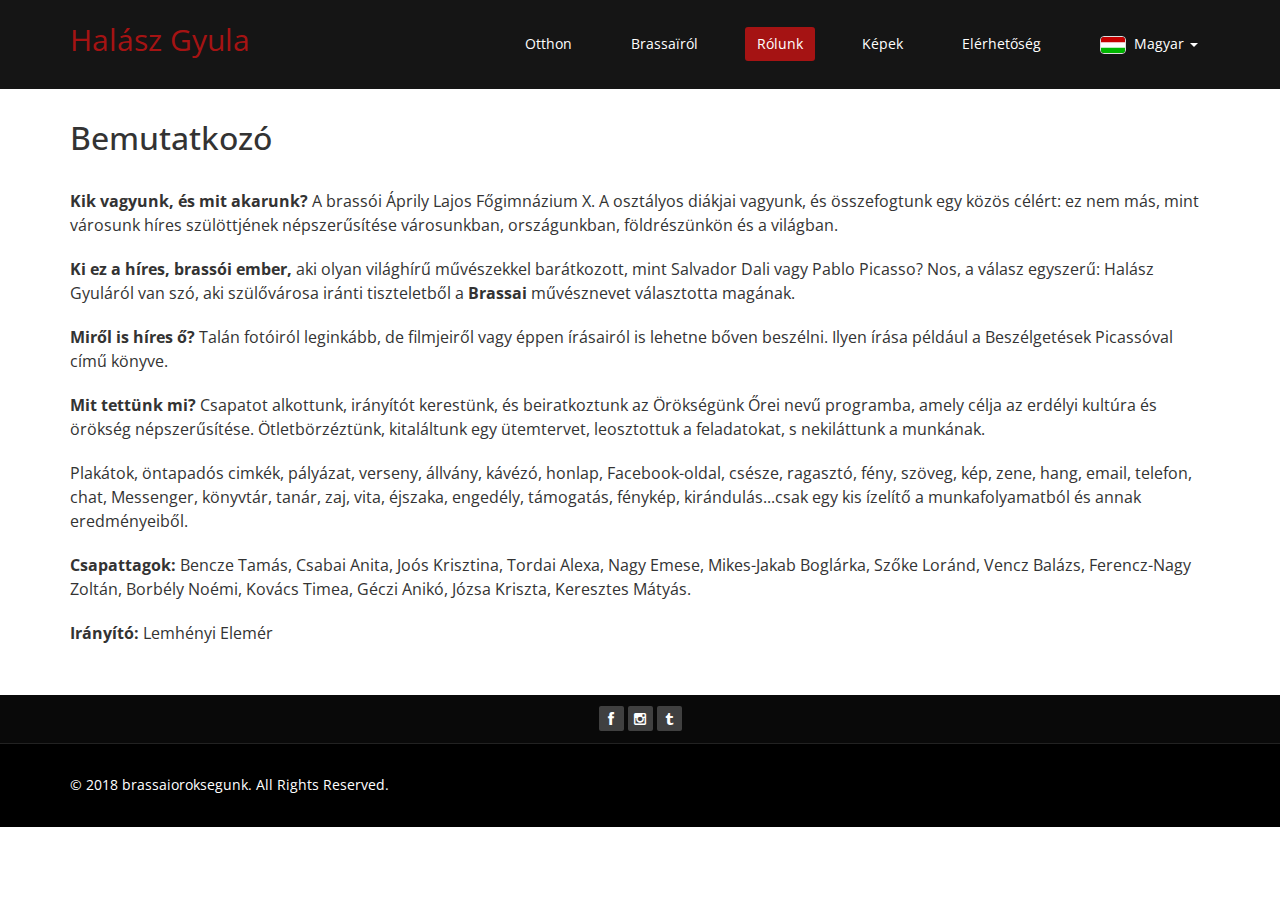
<file: about_us.html>
<!DOCTYPE html>
<html lang="hu">
  <head>
    <meta charset="utf-8">
    <meta http-equiv="X-UA-Compatible" content="IE=edge">
    <meta name="viewport" content="width=device-width, initial-scale=1.0">
	
    <title>Halász Gyula Webpage</title>

    <!-- Bootstrap -->
    <link href="css/bootstrap.min.css" rel="stylesheet">
	<link rel="stylesheet" href="css/font-awesome.min.css">
	<link href="css/animate.min.css" rel="stylesheet">
    <link href="css/prettyPhoto.css" rel="stylesheet">      
	<link href="css/main.css" rel="stylesheet">
	 <link href="css/responsive.css" rel="stylesheet">
	 <!--[if lt IE 9]>
    <script src="js/html5shiv.js"></script>
    <script src="js/respond.min.js"></script>
    <![endif]-->       
    
  </head>
  <body class="homepage">   
	<header id="header">
        <nav class="navbar navbar-fixed-top" role="banner">
            <div class="container">
                <div class="navbar-header">
                    <button type="button" class="navbar-toggle" data-toggle="collapse" data-target=".navbar-collapse">
                        <span class="sr-only">Toggle navigation</span>
                        <span class="icon-bar"></span>
                        <span class="icon-bar"></span>
                        <span class="icon-bar"></span>
                    </button>
                    <a class="navbar-brand" href="index.html">Halász Gyula</a>
                </div>
				
                <div class="collapse navbar-collapse navbar-right">
                    <ul class="nav navbar-nav">
                        <li><a href="index.html">Otthon</a></li>
                        <li><a href="about_brassai.html">Brassaïról</a></li>
						<li class="active"><a href="about_us.html">Rólunk</a></li>
                        <li><a href="photos.html">Képek</a></li>
                        <!--/<li><a href="portfolio.html">Portfolio</a></li>-->
                        <!--/<li><a href="blog.html">Blog</a></li> -->
                        <li><a href="contact.php">Elérhetőség</a></li>
						<li class="dropdown">
							<a href="about_us.html" class="dropdown-toggle" data-toggle="dropdown" role="button" aria-expanded="false"><img src="images/language/magyar.gif" alt="..." class="img-thumbnail icon-small">  <span>Magyar</span> <span class="caret"></span></a>
							<ul class="dropdown-menu" role="menu">
								<li><a href="about_us_ro.html" class="language"> <img src="images/language/roman.gif" alt="..." class="img-thumbnail icon-small">  <span>Román</span></a></li>
								<!--<li><a href="about_brassai_eng.html" class="language"> <img src="images/language/english.gif" alt="..." class="img-thumbnail icon-small">  <span>Angol</span></a></li>
								<li><a href="about_brassai_ru.html" class="language"><img src="images/language/russia.gif" alt="..." class="img-thumbnail icon-small">  <span>Orosz</span></a></li>
								<li><a href="about_brassai_chn.html" class="language"><img src="images/language/china.gif" alt="..." class="img-thumbnail icon-small">  <span>Kínai</span></a></li>-->
								<li><a href="about_us_ger.html" class="language"><img src="images/language/german.gif" alt="..." class="img-thumbnail icon-small">  <span>Német</span></a></li>
							</ul>
						</li>
                    </ul>
					
                </div>
            </div><!--/.container-->
        </nav><!--/nav-->
	<script>
		
	</script>
    </header><!--/header-->
	
	<section id="about_uss">
        <div class="container">
                <h2><font size="6">Bemutatkozó</font></h2>
                <p class="lead"><b><br> 
				Kik vagyunk, és mit akarunk?</b> A brassói Áprily Lajos Főgimnázium X. A osztályos diákjai 
				vagyunk, és összefogtunk egy közös célért: ez nem más, mint városunk híres szülöttjének  
				népszerűsítése városunkban, országunkban, földrészünkön és a világban. 
				</p>
				<p class="lead"><b>Ki ez a híres, brassói ember,</b> aki olyan világhírű művészekkel barátkozott, mint Salvador Dali vagy  
				Pablo Picasso? Nos, a válasz egyszerű: Halász Gyuláról van szó, aki szülővárosa iránti tiszteletből a 
				<b>Brassai</b> művésznevet választotta magának. 
				</p>
				<p class="lead"><b>Miről is híres ő? </b>Talán fotóiról leginkább, de filmjeiről vagy éppen írásairól is lehetne bőven  
				beszélni. Ilyen írása például a Beszélgetések Picassóval című könyve.
				</p>
				<p class="lead"><b>Mit tettünk mi? </b>Csapatot alkottunk, irányítót kerestünk, és beiratkoztunk az Örökségünk Őrei nevű 
				programba, amely célja az erdélyi kultúra és örökség népszerűsítése. Ötletbörzéztünk, kitaláltunk egy 
				ütemtervet, leosztottuk a feladatokat, s nekiláttunk a munkának. 
				</p>
				<p class="lead">
				Plakátok, öntapadós cimkék,  pályázat, verseny, állvány, kávézó, honlap, Facebook-oldal,
				csésze, ragasztó, fény, szöveg, kép, zene, hang, email, telefon, chat, Messenger, könyvtár,
				tanár, zaj, vita, éjszaka, engedély, támogatás, fénykép, kirándulás...csak egy kis ízelítő a
				munkafolyamatból és annak eredményeiből.				
				</p>
				<p class="lead"><b>Csapattagok:</b>	Bencze Tamás, Csabai Anita, Joós Krisztina, Tordai Alexa, Nagy Emese, Mikes-Jakab 
				Boglárka, Szőke Loránd, Vencz Balázs, Ferencz-Nagy Zoltán, Borbély Noémi, Kovács Timea, Géczi Anikó, Józsa Kriszta, Keresztes Mátyás.				
				</p>
				<p class="lead"><b>Irányító:</b> Lemhényi Elemér			
				</p>
				
        </div><!--/.container-->
    </section><!--/#feature-->
	
	<div class="top-bar">
		<div class="container">
			<div class="row">
			    <div class="col-lg-12">
				   <div class="social">
						<ul class="social-share">
							<li><a href="https://www.facebook.com/brassaioroksegunk/"><i class="fa fa-facebook"></i></a></li>
							<li><a href="https://www.instagram.com/_brassaii_/"><i class="fa fa-instagram"></i></a></li>
							<li><a href="https://brassaiart.tumblr.com/"><i class="fa fa-tumblr"></i></a></li> 
						</ul>
				   </div>
                </div>
			</div>
		</div><!--/.container-->
	</div><!--/.top-bar-->
	
	<footer id="footer" class="midnight-blue">
        <div class="container">
            <div class="row">
                <div class="col-sm-6">
                    &copy; 2018 brassaioroksegunk. All Rights Reserved.
                </div>
               <!-- <div class="col-sm-6">
                    <ul class="pull-right"><p class="lead">Támogatóink</p></ul>
                </div>-->
            </div>
        </div>
    </footer><!--/#footer-->
	
    <!-- jQuery (necessary for Bootstrap's JavaScript plugins) -->
    <script src="js/jquery.js"></script>
    <script src="js/bootstrap.min.js"></script>
    <script src="js/jquery.prettyPhoto.js"></script>
    <script src="js/jquery.isotope.min.js"></script>   
    <script src="js/wow.min.js"></script>
	<script src="js/main.js"></script>
  </body>
</html>
</file>
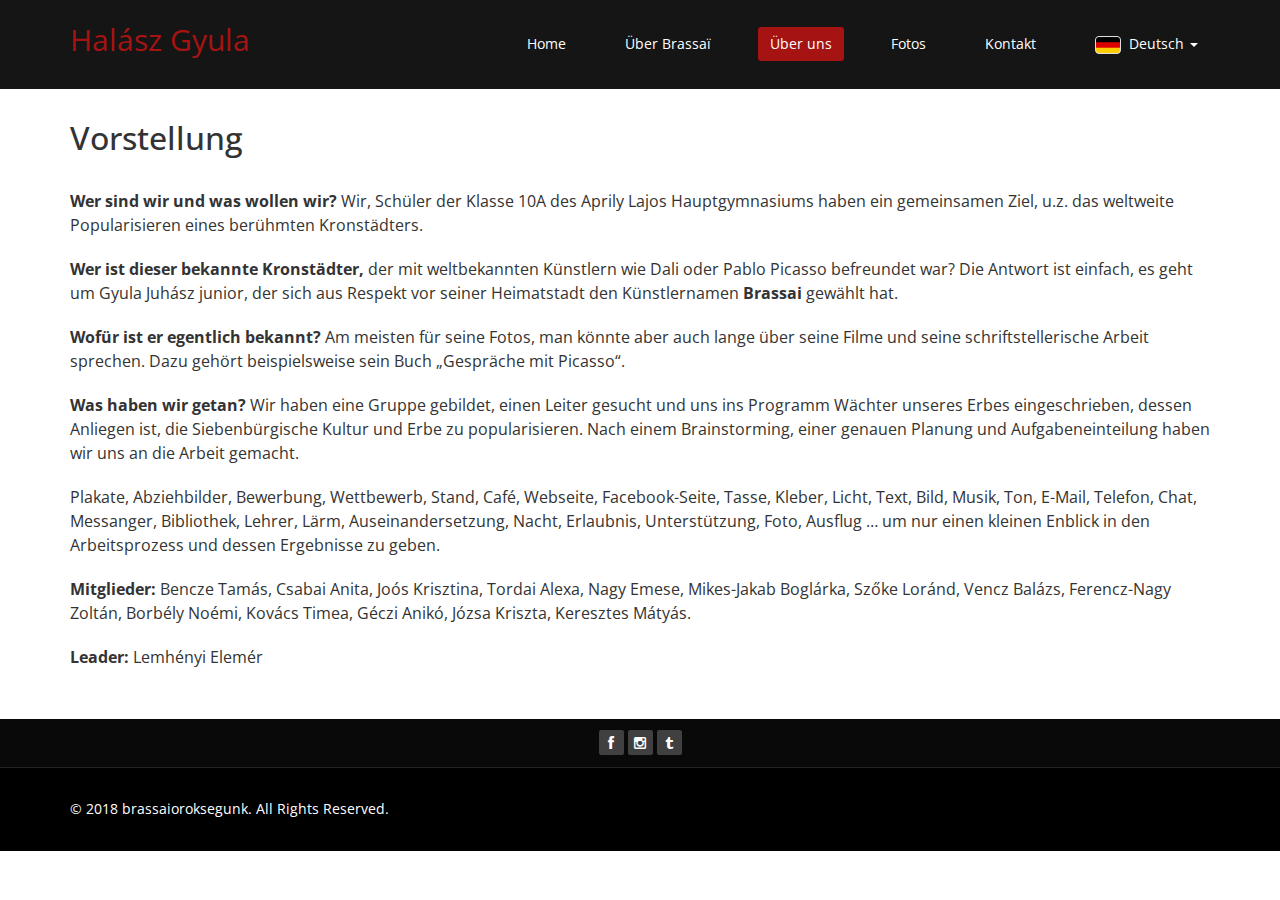
<file: about_us_ger.html>
<!DOCTYPE html>
<html lang="ger">
  <head>
    <meta charset="utf-8">
    <meta http-equiv="X-UA-Compatible" content="IE=edge">
    <meta name="viewport" content="width=device-width, initial-scale=1.0">
	
    <title>Halász Gyula Webpage</title>

    <!-- Bootstrap -->
    <link href="css/bootstrap.min.css" rel="stylesheet">
	<link rel="stylesheet" href="css/font-awesome.min.css">
	<link href="css/animate.min.css" rel="stylesheet">
    <link href="css/prettyPhoto.css" rel="stylesheet">      
	<link href="css/main.css" rel="stylesheet">
	 <link href="css/responsive.css" rel="stylesheet">
	 <!--[if lt IE 9]>
    <script src="js/html5shiv.js"></script>
    <script src="js/respond.min.js"></script>
    <![endif]-->       
    
  </head>
  <body class="homepage">   
	<header id="header">
        <nav class="navbar navbar-fixed-top" role="banner">
            <div class="container">
                <div class="navbar-header">
                    <button type="button" class="navbar-toggle" data-toggle="collapse" data-target=".navbar-collapse">
                        <span class="sr-only">Toggle navigation</span>
                        <span class="icon-bar"></span>
                        <span class="icon-bar"></span>
                        <span class="icon-bar"></span>
                    </button>
                    <a class="navbar-brand" href="index_ger.html">Halász Gyula</a>
                </div>
				
                <div class="collapse navbar-collapse navbar-right">
                    <ul class="nav navbar-nav">
                        <li><a href="index_ger.html">Home</a></li>
                        <li><a href="about_brassai_ger.html">Über Brassaï</a></li>
						<li class="active"><a href="about_us.html">Über uns</a></li>
                        <li><a href="photos_ger.html">Fotos</a></li>
                        <!--/<li><a href="portfolio.html">Portfolio</a></li>-->
                        <!--/<li><a href="blog.html">Blog</a></li> -->
                        <li><a href="contact_ger.php">Kontakt</a></li>
						<li class="dropdown">
							<a href="about_us_ger.html" class="dropdown-toggle" data-toggle="dropdown" role="button" aria-expanded="false"><img src="images/language/german.gif" alt="..." class="img-thumbnail icon-small">  <span>Deutsch</span> <span class="caret"></span></a>
							<ul class="dropdown-menu" role="menu">
								<li><a href="about_us_ro.html" class="language"> <img src="images/language/roman.gif" alt="..." class="img-thumbnail icon-small">  <span>Rumänisch</span></a></li>
								<!--<li><a href="about_brassai_eng.html" class="language"> <img src="images/language/english.gif" alt="..." class="img-thumbnail icon-small">  <span>Englisch</span></a></li>
								<li><a href="about_brassai_ru.html" class="language"><img src="images/language/russia.gif" alt="..." class="img-thumbnail icon-small">  <span>Russisch</span></a></li>
								<li><a href="about_brassai_chn.html" class="language"><img src="images/language/china.gif" alt="..." class="img-thumbnail icon-small">  <span>Chinesisch</span></a></li>-->
								<li><a href="about_us.html" class="language"><img src="images/language/magyar.gif" alt="..." class="img-thumbnail icon-small">  <span>Ungarisch</span></a></li>
							</ul>
						</li>
                    </ul>
					
                </div>
            </div><!--/.container-->
        </nav><!--/nav-->
    </header><!--/header-->
	<script>
		
	</script>
    </header><!--/header-->
	
	<section id="about_uss">
        <div class="container">
                <h2><font size="6">Vorstellung</font></h2>
                <p class="lead"><b><br> 
				Wer sind wir und was wollen wir? </b> Wir, Schüler der Klasse 10A des Aprily Lajos Hauptgymnasiums haben ein gemeinsamen Ziel, 
				u.z. das weltweite Popularisieren eines berühmten Kronstädters.
				</p>
				<p class="lead"><b>Wer ist dieser bekannte Kronstädter,</b> der mit weltbekannten Künstlern wie Dali oder Pablo Picasso befreundet war? 
				Die Antwort ist einfach, es geht um Gyula Juhász junior, der sich aus Respekt vor seiner Heimatstadt den Künstlernamen
				<b>Brassai</b> gewählt hat. 
				</p>
				<p class="lead"><b>Wofür ist er egentlich bekannt?</b> Am meisten für seine Fotos, man könnte aber auch lange über seine Filme 
				und seine schriftstellerische Arbeit sprechen. Dazu gehört beispielsweise sein Buch „Gespräche mit Picasso“.
				</p>
				<p class="lead"><b>Was haben wir getan?</b> Wir haben eine Gruppe gebildet, einen Leiter gesucht und uns ins Programm Wächter 
				unseres Erbes eingeschrieben, dessen Anliegen ist, die Siebenbürgische Kultur und Erbe zu popularisieren. Nach einem Brainstorming,
				einer genauen Planung und Aufgabeneinteilung haben wir uns an die Arbeit gemacht.
				</p>
				<p class="lead">
				Plakate, Abziehbilder, Bewerbung, Wettbewerb, Stand, Café, Webseite, Facebook-Seite, Tasse, Kleber, Licht, Text, Bild, Musik, Ton, 
				E-Mail, Telefon, Chat, Messanger, Bibliothek, Lehrer, Lärm, Auseinandersetzung, Nacht, Erlaubnis, Unterstützung, Foto, Ausflug …  
				um nur einen kleinen Enblick in den Arbeitsprozess und dessen Ergebnisse zu geben.
				</p>
				<p class="lead"><b>Mitglieder:</b>	Bencze Tamás, Csabai Anita, Joós Krisztina, Tordai Alexa, Nagy Emese, Mikes-Jakab 
				Boglárka, Szőke Loránd, Vencz Balázs, Ferencz-Nagy Zoltán, Borbély Noémi, Kovács Timea, Géczi Anikó, Józsa Kriszta, Keresztes Mátyás.				
				</p>
				<p class="lead"><b>Leader:</b> Lemhényi Elemér			
				</p>
				
        </div><!--/.container-->
    </section><!--/#feature-->
	
	<div class="top-bar">
		<div class="container">
			<div class="row">
			    <div class="col-lg-12">
				   <div class="social">
						<ul class="social-share">
							<li><a href="https://www.facebook.com/brassaioroksegunk/"><i class="fa fa-facebook"></i></a></li>
							<li><a href="https://www.instagram.com/_brassaii_/"><i class="fa fa-instagram"></i></a></li>
							<li><a href="https://brassaiart.tumblr.com/"><i class="fa fa-tumblr"></i></a></li> 
						</ul>
				   </div>
                </div>
			</div>
		</div><!--/.container-->
	</div><!--/.top-bar-->
	
	<footer id="footer" class="midnight-blue">
        <div class="container">
            <div class="row">
                <div class="col-sm-6">
                    &copy; 2018 brassaioroksegunk. All Rights Reserved.
                </div>
               <!-- <div class="col-sm-6">
                    <ul class="pull-right"><p class="lead">Támogatóink</p></ul>
                </div>-->
            </div>
        </div>
    </footer><!--/#footer-->
	
    <!-- jQuery (necessary for Bootstrap's JavaScript plugins) -->
    <script src="js/jquery.js"></script>
    <script src="js/bootstrap.min.js"></script>
    <script src="js/jquery.prettyPhoto.js"></script>
    <script src="js/jquery.isotope.min.js"></script>   
    <script src="js/wow.min.js"></script>
	<script src="js/main.js"></script>
  </body>
</html>
</file>
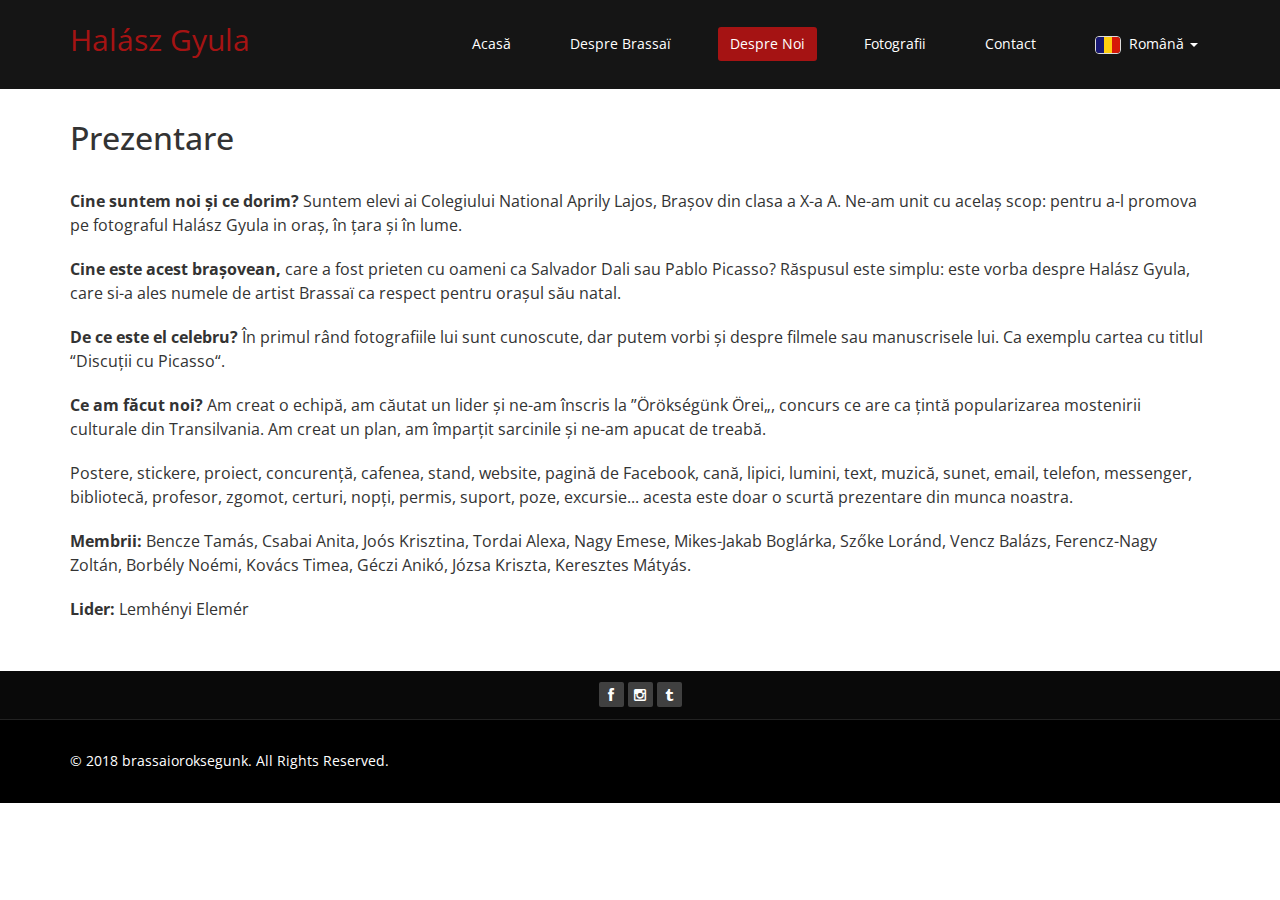
<file: about_us_ro.html>
<!DOCTYPE html>
<html lang="ro">
  <head>
    <meta charset="utf-8">
    <meta http-equiv="X-UA-Compatible" content="IE=edge">
    <meta name="viewport" content="width=device-width, initial-scale=1.0">
	
    <title>Halász Gyula Webpage</title>

    <!-- Bootstrap -->
    <link href="css/bootstrap.min.css" rel="stylesheet">
	<link rel="stylesheet" href="css/font-awesome.min.css">
	<link href="css/animate.min.css" rel="stylesheet">
    <link href="css/prettyPhoto.css" rel="stylesheet">      
	<link href="css/main.css" rel="stylesheet">
	 <link href="css/responsive.css" rel="stylesheet">
	 <!--[if lt IE 9]>
    <script src="js/html5shiv.js"></script>
    <script src="js/respond.min.js"></script>
    <![endif]-->       
    
  </head>
  <body class="homepage">   
	<header id="header">
        <nav class="navbar navbar-fixed-top" role="banner">
            <div class="container">
                <div class="navbar-header">
                    <button type="button" class="navbar-toggle" data-toggle="collapse" data-target=".navbar-collapse">
                        <span class="sr-only">Toggle navigation</span>
                        <span class="icon-bar"></span>
                        <span class="icon-bar"></span>
                        <span class="icon-bar"></span>
                    </button>
                    <a class="navbar-brand" href="index_ro.html">Halász Gyula</a>
                </div>
				
                <div class="collapse navbar-collapse navbar-right">
                    <ul class="nav navbar-nav">
                        <li><a href="index_ro.html">Acasă</a></li>
                        <li><a href="about_brassai_ro.html">Despre Brassaï</a></li>
						<li class="active"><a href="about_us_ro.html">Despre Noi</a></li>
                        <li><a href="photos_ro.html">Fotografii</a></li>
                        <!--/<li><a href="portfolio.html">Portfolio</a></li>-->
                        <!--/<li><a href="blog.html">Blog</a></li> -->
                        <li><a href="contact_ro.php">Contact</a></li>
						<li class="dropdown">
							<a href="about_us_ro.html" class="dropdown-toggle" data-toggle="dropdown" role="button" aria-expanded="false"><img src="images/language/roman.gif" alt="..." class="img-thumbnail icon-small">  <span>Română</span> <span class="caret"></span></a>
							<ul class="dropdown-menu" role="menu">
								<li><a href="about_us.html" class="language"> <img src="images/language/magyar.gif" alt="..." class="img-thumbnail icon-small">  <span>Maghiară</span></a></li>
								<!--<li><a href="about_brassai_eng.html" class="language"> <img src="images/language/english.gif" alt="..." class="img-thumbnail icon-small">  <span>Engleză</span></a></li>
								<li><a href="about_brassai_ru.html" class="language"><img src="images/language/russia.gif" alt="..." class="img-thumbnail icon-small">  <span>Rusă</span></a></li>
								<li><a href="about_brassai_chn.html" class="language"><img src="images/language/china.gif" alt="..." class="img-thumbnail icon-small">  <span>Chineză</span></a></li>-->
								<li><a href="about_us_ger.html" class="language"><img src="images/language/german.gif" alt="..." class="img-thumbnail icon-small">  <span>Germană</span></a></li
							</ul>
						</li>
                    </ul>
					
                </div>
            </div><!--/.container-->
        </nav><!--/nav-->
	<script>
		
	</script>
    </header><!--/header-->
	
	<section id="about_uss">
        <div class="container">
                <h2><font size="6">Prezentare</font></h2>
                <p class="lead"><b><br> 
				Cine suntem noi și ce dorim?</b> Suntem elevi ai Colegiului  National Aprily Lajos, Brașov din clasa a X-a A. 
				Ne-am unit cu acelaș scop: pentru a-l promova pe fotograful Halász Gyula in oraș, în țara și în lume.
				</p>
				<p class="lead"><b>Cine este acest brașovean,</b> care a fost prieten cu oameni ca Salvador Dali sau Pablo Picasso? 
				Răspusul este simplu: este vorba despre Halász Gyula, care si-a ales numele de artist Brassaï ca respect pentru orașul 
				său natal.
				</p>
				<p class="lead"><b>De ce este el celebru?  </b>În primul rând fotografiile lui sunt cunoscute, dar putem vorbi și 
				despre filmele sau manuscrisele lui. Ca exemplu cartea cu titlul “Discuții cu Picasso“.
				</p>
				<p class="lead"><b>Ce am făcut noi?  </b>Am creat o echipă, am căutat un lider și ne-am înscris la ”Örökségünk Örei„,
				concurs ce are ca țintă popularizarea mostenirii culturale din Transilvania. Am creat un plan, am 
				împarțit sarcinile și ne-am apucat de treabă. 
				</p>
				<p class="lead">
				Postere, stickere, proiect, concurență, cafenea, stand, website, pagină de Facebook, cană, lipici, lumini, text, 
				muzică, sunet, email, telefon, messenger, bibliotecă, profesor, zgomot, certuri, nopți, permis, suport, poze, 
				excursie... acesta este doar o scurtă prezentare din munca noastra.				
				</p>
				<p class="lead"><b>Membrii:</b>	Bencze Tamás, Csabai Anita, Joós Krisztina, Tordai Alexa, Nagy Emese, Mikes-Jakab 
				Boglárka, Szőke Loránd, Vencz Balázs, Ferencz-Nagy Zoltán, Borbély Noémi, Kovács Timea, Géczi Anikó, Józsa Kriszta, Keresztes Mátyás.				
				</p>
				<p class="lead"><b>Lider:</b> Lemhényi Elemér			
				</p>
				
        </div><!--/.container-->
    </section><!--/#feature-->
	
	<div class="top-bar">
		<div class="container">
			<div class="row">
			    <div class="col-lg-12">
				   <div class="social">
						<ul class="social-share">
							<li><a href="https://www.facebook.com/brassaioroksegunk/"><i class="fa fa-facebook"></i></a></li>
							<li><a href="https://www.instagram.com/_brassaii_/"><i class="fa fa-instagram"></i></a></li>
							<li><a href="https://brassaiart.tumblr.com/"><i class="fa fa-tumblr"></i></a></li> 
						</ul>
				   </div>
                </div>
			</div>
		</div><!--/.container-->
	</div><!--/.top-bar-->
	
	<footer id="footer" class="midnight-blue">
        <div class="container">
            <div class="row">
                <div class="col-sm-6">
                    &copy; 2018 brassaioroksegunk. All Rights Reserved.
                </div>
               <!-- <div class="col-sm-6">
                    <ul class="pull-right"><p class="lead">Támogatóink</p></ul>
                </div>-->
            </div>
        </div>
    </footer><!--/#footer-->
	
    <!-- jQuery (necessary for Bootstrap's JavaScript plugins) -->
    <script src="js/jquery.js"></script>
    <script src="js/bootstrap.min.js"></script>
    <script src="js/jquery.prettyPhoto.js"></script>
    <script src="js/jquery.isotope.min.js"></script>   
    <script src="js/wow.min.js"></script>
	<script src="js/main.js"></script>
  </body>
</html>
</file>
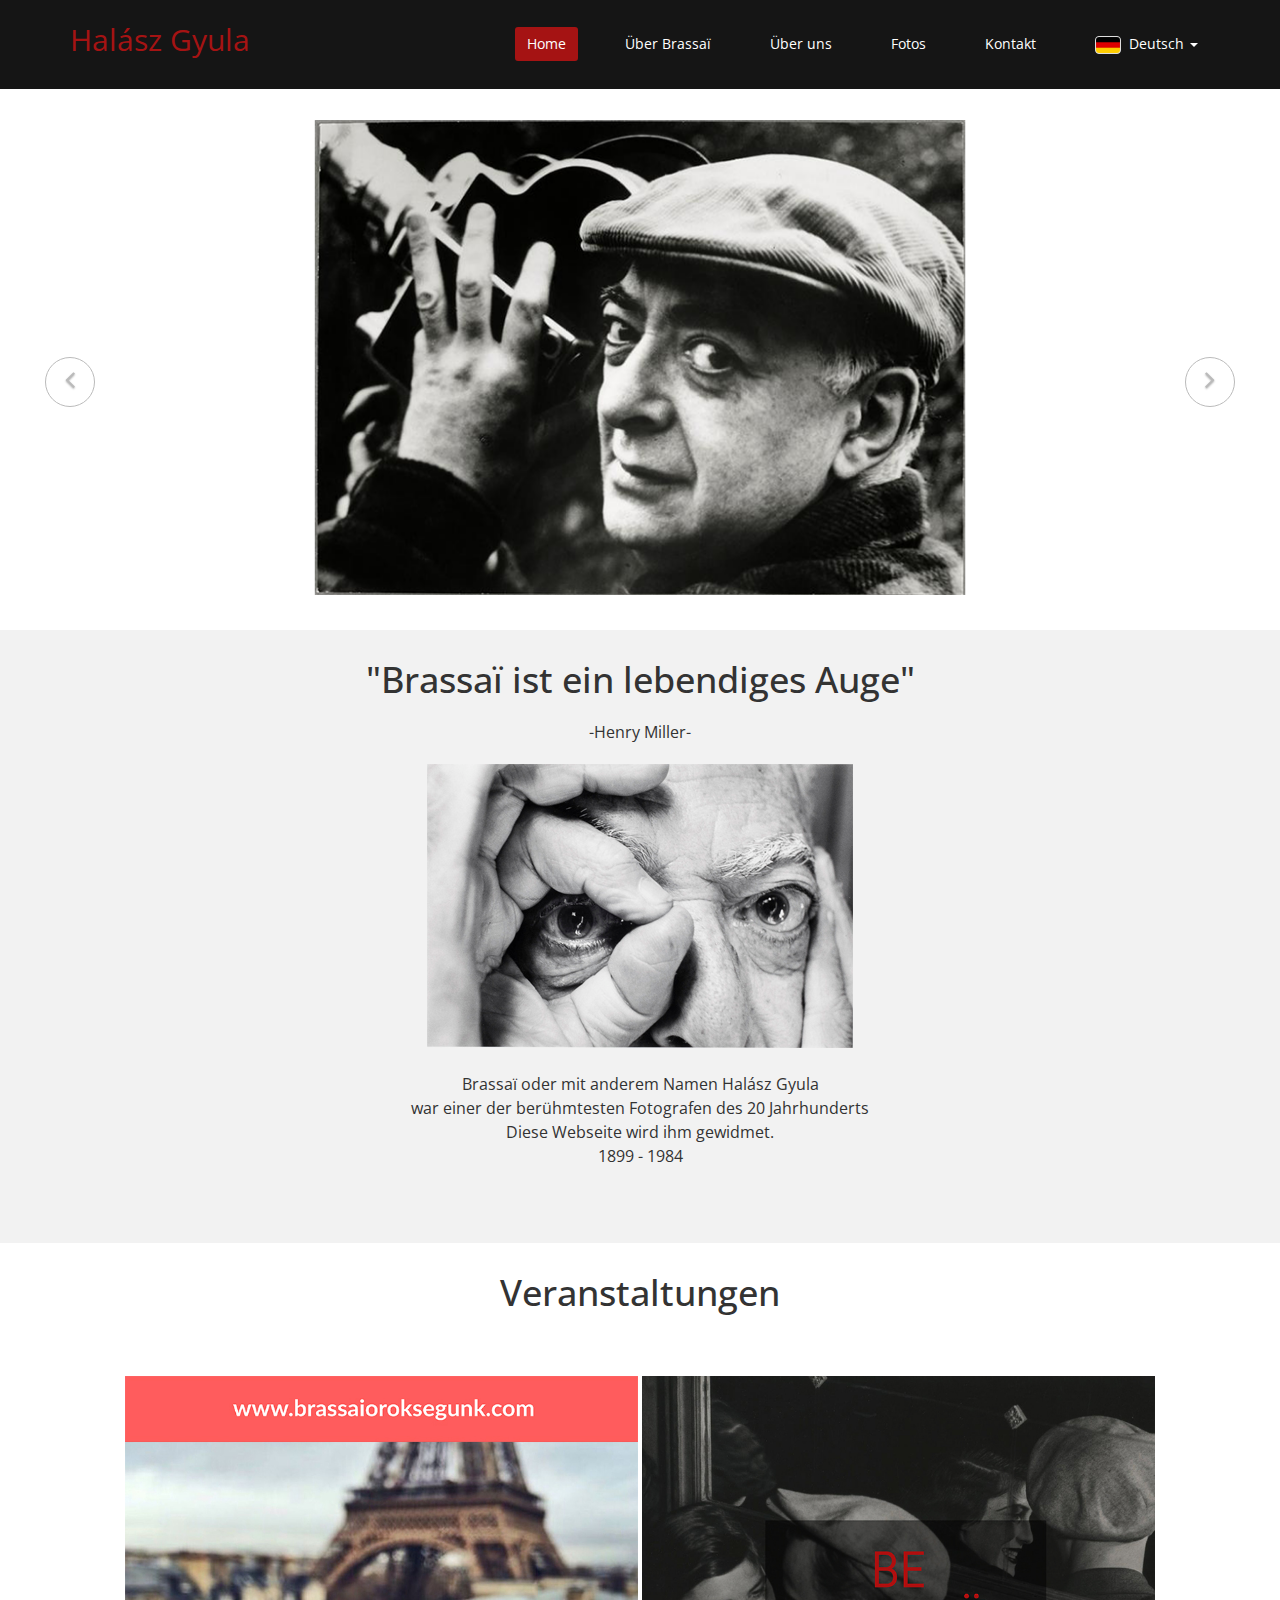
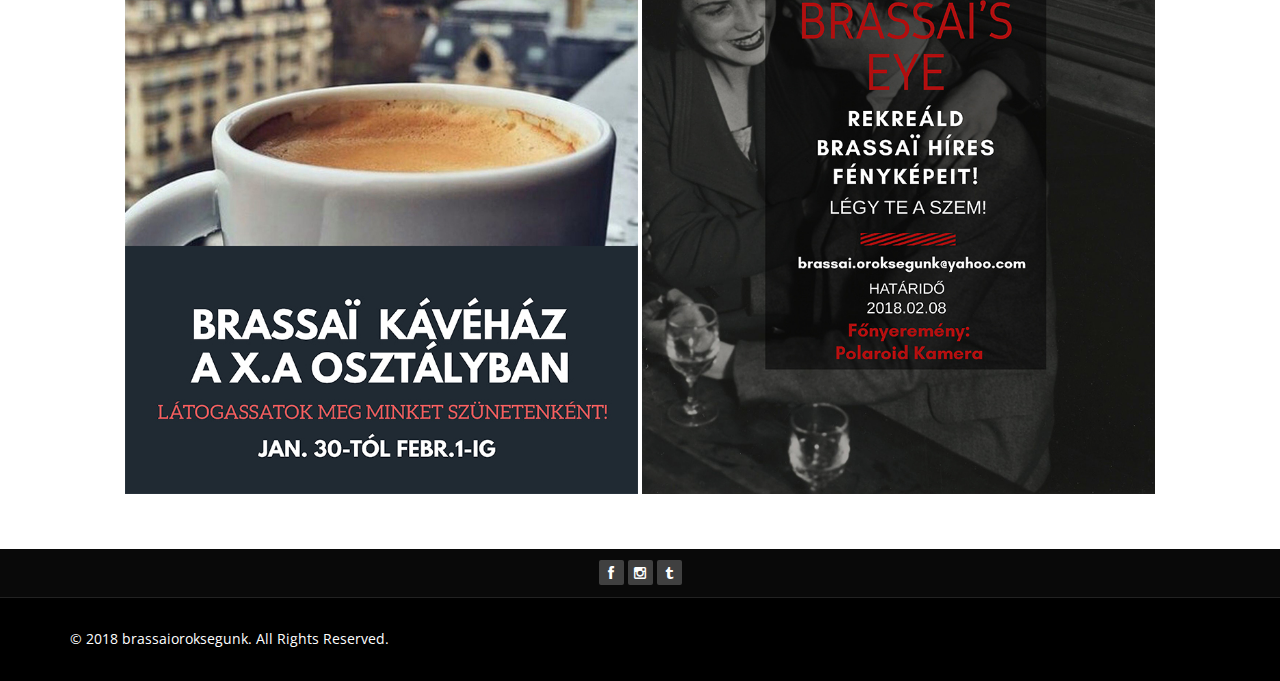
<file: index_ger.html>
﻿<!DOCTYPE html>
<html lang="ger">
  <head>
    <meta charset="utf-8">
    <meta http-equiv="X-UA-Compatible" content="IE=edge">
    <meta name="viewport" content="width=device-width, initial-scale=1.0">
	
    <title>Halász Gyula Webpage</title>

    <!-- Bootstrap -->
    <link href="css/bootstrap.min.css" rel="stylesheet">
	<link rel="stylesheet" href="css/font-awesome.min.css">
	<link href="css/animate.min.css" rel="stylesheet">
    <link href="css/prettyPhoto.css" rel="stylesheet">      
	<link href="css/main.css" rel="stylesheet">
	 <link href="css/responsive.css" rel="stylesheet">
	 <!--[if lt IE 9]>
    <script src="js/html5shiv.js"></script>
    <script src="js/respond.min.js"></script>
    <![endif]-->       
    
  </head>
  <body class="homepage">   
	<header id="header">
        <nav class="navbar navbar-fixed-top" role="banner">
            <div class="container">
                <div class="navbar-header">
                    <button type="button" class="navbar-toggle" data-toggle="collapse" data-target=".navbar-collapse">
                        <span class="sr-only">Toggle navigation</span>
                        <span class="icon-bar"></span>
                        <span class="icon-bar"></span>
                        <span class="icon-bar"></span>
                    </button>
                    <a class="navbar-brand" href="index_ger.html">Halász Gyula</a>
                </div>
				
                <div class="collapse navbar-collapse navbar-right">
                    <ul class="nav navbar-nav">
                        <li class="active"><a href="index_ger.html">Home</a></li>
                        <li><a href="about_brassai_ger.html">Über Brassaï</a></li>
						<li><a href="about_us_ger.html">Über uns</a></li>
                        <li><a href="photos_ger.html">Fotos</a></li>
                        <!--/<li><a href="portfolio.html">Portfolio</a></li>-->
                        <!--/<li><a href="blog.html">Blog</a></li> -->
                        <li><a href="contact_ger.php">Kontakt</a></li>
						<li class="dropdown">
							<a href="index_ger.html" class="dropdown-toggle" data-toggle="dropdown" role="button" aria-expanded="false"><img src="images/language/german.gif" alt="..." class="img-thumbnail icon-small">  <span>Deutsch</span> <span class="caret"></span></a>
							<ul class="dropdown-menu" role="menu">
								<li><a href="index_ro.html" class="language"> <img src="images/language/roman.gif" alt="..." class="img-thumbnail icon-small">  <span>Rumänisch</span></a></li>
								<!--<li><a href="about_brassai_eng.html" class="language"> <img src="images/language/english.gif" alt="..." class="img-thumbnail icon-small">  <span>Englisch</span></a></li>
								<li><a href="about_brassai_ru.html" class="language"><img src="images/language/russia.gif" alt="..." class="img-thumbnail icon-small">  <span>Russisch</span></a></li>
								<li><a href="about_brassai_chn.html" class="language"><img src="images/language/china.gif" alt="..." class="img-thumbnail icon-small">  <span>Chinesisch</span></a></li>-->
								<li><a href="index.html" class="language"><img src="images/language/magyar.gif" alt="..." class="img-thumbnail icon-small">  <span>Ungarisch</span></a></li>
							</ul>
						</li>
                    </ul>
					
                </div>
            </div><!--/.container-->
        </nav><!--/nav-->
    </header><!--/header-->
	
	<div class="slider">
		<div class="container">
			<div id="about-slider">
				<div id="carousel-slider" class="carousel slide" data-ride="carousel">
					<!-- Indicators -->
				  	<ol class="carousel-indicators visible-xs">
					    <li data-target="#carousel-slider" data-slide-to="0" class="active"></li>
					    <li data-target="#carousel-slider" data-slide-to="1"></li>
					    <li data-target="#carousel-slider" data-slide-to="2"></li>
					    <li data-target="#carousel-slider" data-slide-to="3"></li>
					    <li data-target="#carousel-slider" data-slide-to="4"></li>
				  	</ol>

					<div class="carousel-inner">
						<div class="item active">
							<img src="images/slider_one.png" class="img-responsive" alt="brassai"> 
					   </div>
					   <div class="item">
							<img src="images/slider_two.png" class="img-responsive" alt="a pár"> 
					   </div> 
					   <div class="item">
							<img src="images/slider_three.png" class="img-responsive" alt="párizs este"> 
					   </div> 
					   <div class="item">
							<img src="images/slider_four.png" class="img-responsive" alt="a banner"> 
					   </div> 
					   <div class="item">
							<img src="images/slider_five.png" class="img-responsive" alt="piknik"> 
					   </div> 
					</div>
					
					<a class="left carousel-control hidden-xs" href="#carousel-slider" data-slide="prev">
						<i class="fa fa-angle-left"></i> 
					</a>
					
					<a class="right carousel-control hidden-xs" href="#carousel-slider" data-slide="next">
						<i class="fa fa-angle-right"></i> 
					</a>
				</div> <!--/#carousel-slider-->
			</div><!--/#about-slider-->
		</div>
	</div>

	 <section id="feature" >
        <div class="container">
           <div class="center wow fadeInDown">
                <h2>"Brassaï ist ein lebendiges Auge" </h2>
                <p class="lead">-Henry Miller- </p>
				<img src="images/brassai.jpg" style="max-width:100%;">  
                <p class="lead"> <br> Brassaï oder mit anderem Namen Halász Gyula <br> war einer der berühmtesten Fotografen des 20 Jahrhunderts <br> Diese Webseite wird ihm gewidmet.<br> 1899 - 1984</p>
			</div>
        </div><!--/.container-->
    </section><!--/#feature-->
	
	 <section id="events">
        <div class="container">
            <div class="center wow fadeInDown">
                <h2>Veranstaltungen</h2>
                <p class="lead"><br></p>
				<img src="images/kep1.jpg" alt="kávéház plakát" style="max-width:45%;">
				<img src="images/kep2.jpg" alt="fényképverseny plakát" style="max-width:45%;">
				</div> 
        </div><!--/.container-->
    </section><!--/#middle-->
	
	<div class="top-bar">
		<div class="container">
			<div class="row">
			    <div class="col-lg-12">
				   <div class="social">
						<ul class="social-share">
							<li><a href="https://www.facebook.com/brassaioroksegunk/"><i class="fa fa-facebook"></i></a></li>
							<li><a href="https://www.instagram.com/_brassaii_/"><i class="fa fa-instagram"></i></a></li>
							<li><a href="https://brassaiart.tumblr.com/"><i class="fa fa-tumblr"></i></a></li> 
						</ul>
				   </div>
                </div>
			</div>
		</div><!--/.container-->
	</div><!--/.top-bar-->
	
	<footer id="footer" class="midnight-blue">
        <div class="container">
            <div class="row">
                <div class="col-sm-6">
                    &copy; 2018 brassaioroksegunk. All Rights Reserved.
                </div>
               <!-- <div class="col-sm-6">
                    <ul class="pull-right"><p class="lead">Támogatóink</p></ul>
                </div>-->
            </div>
        </div>
    </footer><!--/#footer-->
	
    <!-- jQuery (necessary for Bootstrap's JavaScript plugins) -->
    <script src="js/jquery.js"></script>
    <script src="js/bootstrap.min.js"></script>
    <script src="js/jquery.prettyPhoto.js"></script>
    <script src="js/jquery.isotope.min.js"></script>   
    <script src="js/wow.min.js"></script>
	<script src="js/main.js"></script>
  </body>
</html>
</file>
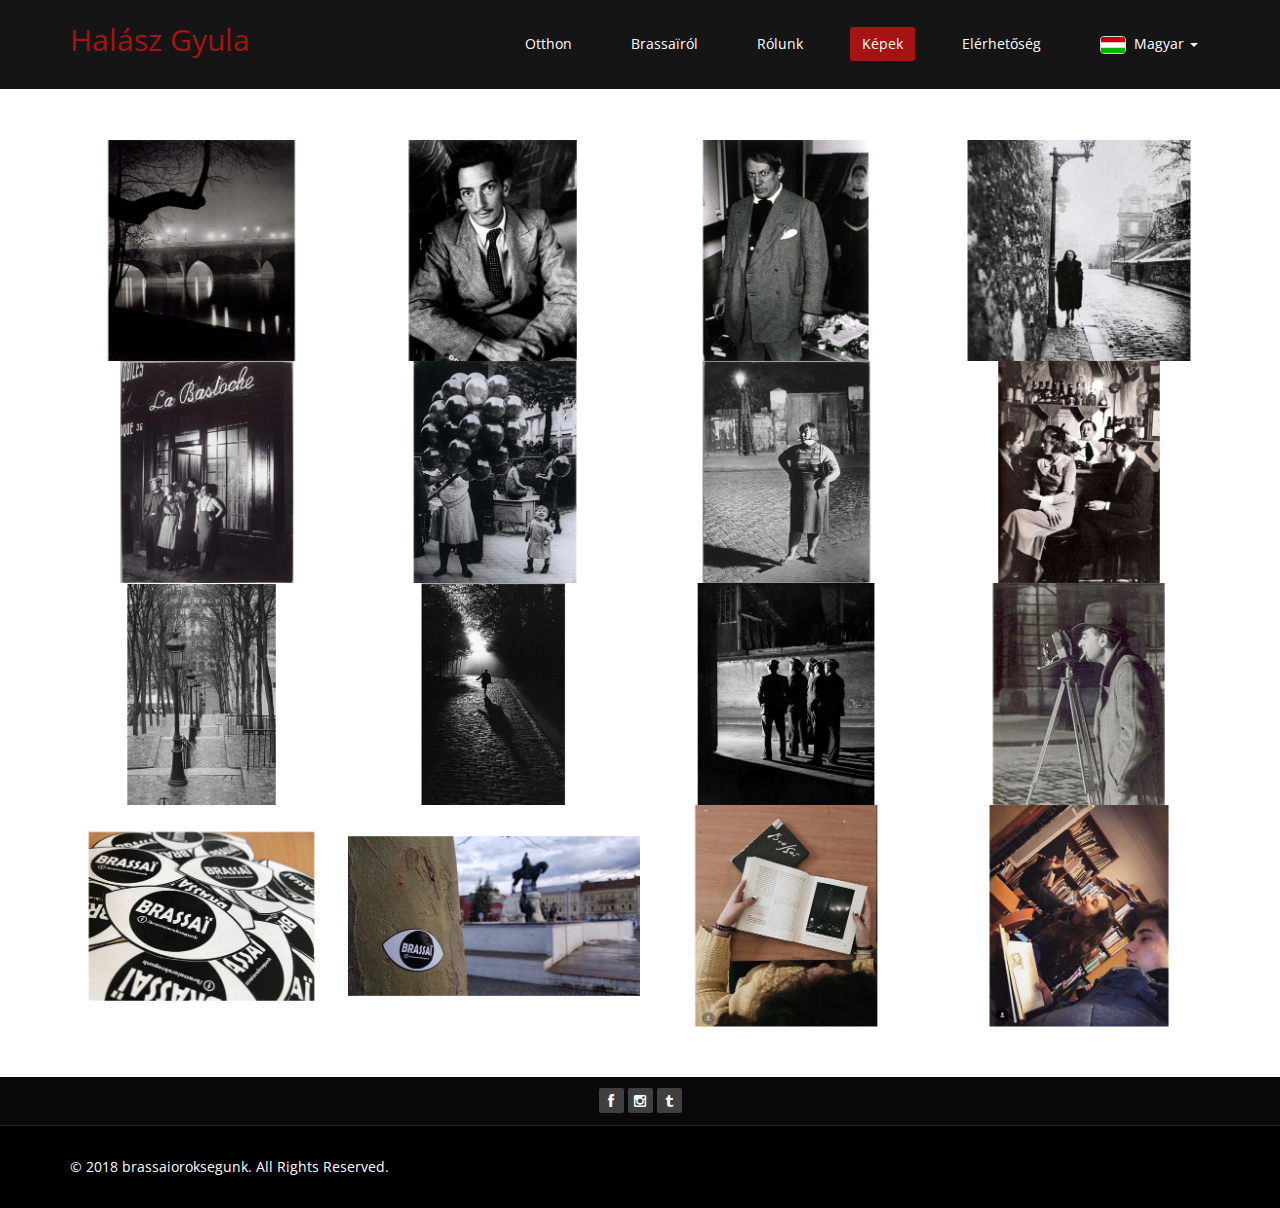
<file: photos.html>
﻿<!DOCTYPE html>
<html lang="hu">
<head>
    <meta charset="utf-8">
    <meta http-equiv="X-UA-Compatible" content="IE=edge">
    <meta name="viewport" content="width=device-width, initial-scale=1">
    <title>Halász Gyula Webpage</title>

    <!-- Bootstrap -->
    <link href="css/bootstrap.min.css" rel="stylesheet">
    <link rel="stylesheet" href="css/font-awesome.min.css">
    <link href="css/animate.min.css" rel="stylesheet">
    <link href="css/prettyPhoto.css" rel="stylesheet">
    <link href="css/main.css" rel="stylesheet">
    <link href="css/responsive.css" rel="stylesheet">
    <!--[if lt IE 9]>
    <script src="js/html5shiv.js"></script>
    <script src="js/respond.min.js"></script>
    <![endif]-->

</head>
<body class="homepage">
    <header id="header">
        <nav class="navbar navbar-fixed-top" role="banner">
            <div class="container">
                <div class="navbar-header">
                    <button type="button" class="navbar-toggle" data-toggle="collapse" data-target=".navbar-collapse">
                        <span class="sr-only">Toggle navigation</span>
                        <span class="icon-bar"></span>
                        <span class="icon-bar"></span>
                        <span class="icon-bar"></span>
                    </button>
                    <a class="navbar-brand" href="index.html">Halász Gyula</a>
                </div>

                <div class="collapse navbar-collapse navbar-right">
                    <ul class="nav navbar-nav">
                        <li><a href="index.html">Otthon</a></li>
                        <li><a href="about_brassai.html">Brassaïról</a></li>
						<li><a href="about_us.html">Rólunk</a></li>
                        <li class="active"><a href="photos.html">Képek</a></li>
                        <!--/<li><a href="portfolio.html">Portfolio</a></li>-->
                        <!--/<li><a href="blog.html">Blog</a></li> -->
                        <li><a href="contact.php">Elérhetőség</a></li>
						<li class="dropdown">
							<a href="photos.html" class="dropdown-toggle" data-toggle="dropdown" role="button" aria-expanded="false"><img src="images/language/magyar.gif" alt="..." class="img-thumbnail icon-small">  <span>Magyar</span> <span class="caret"></span></a>
							<ul class="dropdown-menu" role="menu">
								<li><a href="photos_ro.html" class="language"> <img src="images/language/roman.gif" alt="..." class="img-thumbnail icon-small">  <span>Román</span></a></li>
								<!--<li><a href="about_brassai_eng.html" class="language"> <img src="images/language/english.gif" alt="..." class="img-thumbnail icon-small">  <span>Angol</span></a></li>
								<li><a href="about_brassai_ru.html" class="language"><img src="images/language/russia.gif" alt="..." class="img-thumbnail icon-small">  <span>Orosz</span></a></li>
								<li><a href="about_brassai_chn.html" class="language"><img src="images/language/china.gif" alt="..." class="img-thumbnail icon-small">  <span>Kínai</span></a></li>-->
								<li><a href="photos_ger.html" class="language"><img src="images/language/german.gif" alt="..." class="img-thumbnail icon-small">  <span>Német</span></a></li>
							</ul>
						</li>
                    </ul>
                </div>
            </div><!--/.container-->
        </nav><!--/nav-->

    </header><!--/header-->
                
           <section id="recent-works">
        <div class="container">
            <div class="center wow fadeInDown">
               	<h2><br></h2>
            </div>

            <div class="row">
                <div class="col-xs-12 col-sm-4 col-md-3">
                    <div class="recent-work-wrap">
                        <img class="img-responsive" src="images/portfolio/recent/item1.png" alt="">
                        <div class="overlay">
                            <div class="recent-work-inner">
                                <a class="preview" href="images/portfolio/full/item1.png" rel="prettyPhoto"><font size="20"><i class="fa fa-eye"></i> Lásd</font></a>
                                <p class="pull-right"><br><br><br><br>Forrás:Pinterest </p>
                            </div> 
                        </div>
                    </div>
                </div>   

                <div class="col-xs-12 col-sm-4 col-md-3">
                    <div class="recent-work-wrap">
                        <img class="img-responsive" src="images/portfolio/recent/item2.png" alt="">
                        <div class="overlay">
                            <div class="recent-work-inner">
                                <a class="preview" href="images/portfolio/full/item2.png" rel="prettyPhoto"><font size="20"><i class="fa fa-eye"></i> Lásd</font></a>
                                <p class="pull-right"><br><br><br><br>Forrás:Pinterest </p>
                            </div> 
                        </div>
                    </div>
                </div> 

                <div class="col-xs-12 col-sm-4 col-md-3">
                    <div class="recent-work-wrap">
                        <img class="img-responsive" src="images/portfolio/recent/item3.png" alt="">
                        <div class="overlay">
                            <div class="recent-work-inner">
                                <a class="preview" href="images/portfolio/full/item3.png" rel="prettyPhoto"><font size="20"><i class="fa fa-eye"></i> Lásd</font></a>
                                <p class="pull-right"><br><br><br><br>Forrás:Pinterest </p>
                            </div> 
                        </div>
                    </div>
                </div>   

                <div class="col-xs-12 col-sm-4 col-md-3">
                    <div class="recent-work-wrap">
                        <img class="img-responsive" src="images/portfolio/recent/item4.png" alt="">
                        <div class="overlay">
                            <div class="recent-work-inner">
                                <a class="preview" href="images/portfolio/full/item4.png" rel="prettyPhoto"><font size="20"><i class="fa fa-eye"></i> Lásd</font></a>
                                <p class="pull-right"><br><br><br><br>Forrás:Pinterest </p>
                            </div> 
                        </div>
                    </div>
                </div>   
                
                <div class="col-xs-12 col-sm-4 col-md-3">
                    <div class="recent-work-wrap">
                        <img class="img-responsive" src="images/portfolio/recent/item5.png" alt="">
                        <div class="overlay">
                            <div class="recent-work-inner">
                                <a class="preview" href="images/portfolio/full/item5.png" rel="prettyPhoto"><font size="20"><i class="fa fa-eye"></i> Lásd</font></a>
                                <p class="pull-right"><br><br><br><br>Forrás:Pinterest </p>
                            </div> 
                        </div>
                    </div>
                </div>   

                <div class="col-xs-12 col-sm-4 col-md-3">
                    <div class="recent-work-wrap">
                        <img class="img-responsive" src="images/portfolio/recent/item6.png" alt="">
                        <div class="overlay">
                            <div class="recent-work-inner">
                                <a class="preview" href="images/portfolio/full/item6.png" rel="prettyPhoto"><font size="20"><i class="fa fa-eye"></i> Lásd</font></a>
                                <p class="pull-right"><br><br><br><br>Forrás:Pinterest </p>
                            </div> 
                        </div>
                    </div>
                </div> 

                <div class="col-xs-12 col-sm-4 col-md-3">
                    <div class="recent-work-wrap">
                        <img class="img-responsive" src="images/portfolio/recent/item7.png" alt="">
                        <div class="overlay">
                            <div class="recent-work-inner">
                                <a class="preview" href="images/portfolio/full/item7.png" rel="prettyPhoto"><font size="20"><i class="fa fa-eye"></i> Lásd</font></a>
                                <p class="pull-right"><br><br><br><br>Forrás:Pinterest </p>
                            </div> 
                        </div>
                    </div>
                </div>   

                <div class="col-xs-12 col-sm-4 col-md-3">
                    <div class="recent-work-wrap">
                        <img class="img-responsive" src="images/portfolio/recent/item8.png" alt="">
                        <div class="overlay">
                            <div class="recent-work-inner">
                                <a class="preview" href="images/portfolio/full/item8.png" rel="prettyPhoto"><font size="20"><i class="fa fa-eye"></i> Lásd</font></a>
                                <p class="pull-right"><br><br><br><br>Forrás:Pinterest </p>
                            </div> 
                        </div>
                    </div>
                </div>   
                
                               <div class="col-xs-12 col-sm-4 col-md-3">
                    <div class="recent-work-wrap">
                        <img class="img-responsive" src="images/portfolio/recent/item9.png" alt="">
                        <div class="overlay">
                            <div class="recent-work-inner">
                                <a class="preview" href="images/portfolio/full/item9.png" rel="prettyPhoto"><font size="20"><i class="fa fa-eye"></i> Lásd</font></a>
                                <p class="pull-right"><br><br><br><br>Forrás:Pinterest </p>
                            </div> 
                        </div>
                    </div>
                </div>   
                
                <div class="col-xs-12 col-sm-4 col-md-3">
                    <div class="recent-work-wrap">
                        <img class="img-responsive" src="images/portfolio/recent/item10.png" alt="">
                        <div class="overlay">
                            <div class="recent-work-inner">
                                <a class="preview" href="images/portfolio/full/item10.png" rel="prettyPhoto"><font size="20"><i class="fa fa-eye"></i> Lásd</font></a>
                                <p class="pull-right"><br><br><br><br>Forrás:Pinterest </p>
                            </div> 
                        </div>
                    </div>
                </div>   
                
                <div class="col-xs-12 col-sm-4 col-md-3">
                    <div class="recent-work-wrap">
                        <img class="img-responsive" src="images/portfolio/recent/item11.png" alt="">
                        <div class="overlay">
                            <div class="recent-work-inner">
                                <a class="preview" href="images/portfolio/full/item11.png" rel="prettyPhoto"><font size="20"><i class="fa fa-eye"></i> Lásd</font></a>
                                <p class="pull-right"><br><br><br><br>Forrás:Pinterest </p>
                            </div> 
                        </div>
                    </div>
                </div>   
                
                <div class="col-xs-12 col-sm-4 col-md-3">
                    <div class="recent-work-wrap">
                        <img class="img-responsive" src="images/portfolio/recent/item12.png" alt="">
                        <div class="overlay">
                            <div class="recent-work-inner">
                                <a class="preview" href="images/portfolio/full/item12.png" rel="prettyPhoto"><font size="20"><i class="fa fa-eye"></i> Lásd</font></a>
                                <p class="pull-right"><br><br><br><br>Forrás:Pinterest </p>
                            </div> 
                        </div>
                    </div>
                </div>   
                
                <div class="col-xs-12 col-sm-4 col-md-3">
                    <div class="recent-work-wrap">
                        <img class="img-responsive" src="images/portfolio/recent/item13.png" alt="">
                        <div class="overlay">
                            <div class="recent-work-inner">
                                <a class="preview" href="images/portfolio/full/item13.png" rel="prettyPhoto"><font size="20"><i class="fa fa-eye"></i> Lásd</font></a>
                            </div> 
                        </div>
                    </div>
                </div>   
                <div class="col-xs-12 col-sm-4 col-md-3">
                    <div class="recent-work-wrap">
                        <img class="img-responsive" src="images/portfolio/recent/item14.png" alt="">
                        <div class="overlay">
                            <div class="recent-work-inner">
                                <a class="preview" href="images/portfolio/full/item14.png" rel="prettyPhoto"><font size="20"><i class="fa fa-eye"></i> Lásd</font></a>
                            </div> 
                        </div>
                    </div>
                </div>   
                <div class="col-xs-12 col-sm-4 col-md-3">
                    <div class="recent-work-wrap">
                        <img class="img-responsive" src="images/portfolio/recent/item15.png" alt="">
                        <div class="overlay">
                            <div class="recent-work-inner">
                                <a class="preview" href="images/portfolio/full/item15.png" rel="prettyPhoto"><font size="20"><i class="fa fa-eye"></i> Lásd</font></a>
                            </div> 
                        </div>
                    </div>
                </div>  
                <div class="col-xs-12 col-sm-4 col-md-3">
                    <div class="recent-work-wrap">
                        <img class="img-responsive" src="images/portfolio/recent/item16.png" alt="">
                        <div class="overlay">
                            <div class="recent-work-inner">
                                <a class="preview" href="images/portfolio/full/item16.png" rel="prettyPhoto"><font size="20"><i class="fa fa-eye"></i> Lásd</font></a>
                            </div> 
                        </div>
                    </div>
                </div>    
            </div><!--/.row-->
        </div><!--/.container-->
    </section><!--/#recent-works-->	
	
    <div class="top-bar">
		<div class="container">
			<div class="row">
			    <div class="col-lg-12">
				   <div class="social">
						<ul class="social-share">
							<li><a href="https://www.facebook.com/brassaioroksegunk/"><i class="fa fa-facebook"></i></a></li>
							<li><a href="https://www.instagram.com/_brassaii_/"><i class="fa fa-instagram"></i></a></li>
							<li><a href="https://brassaiart.tumblr.com/"><i class="fa fa-tumblr"></i></a></li> 
						</ul>
				   </div>
                </div>
			</div>
		</div><!--/.container-->
	</div><!--/.top-bar-->
	
	<footer id="footer" class="midnight-blue">
        <div class="container">
            <div class="row">
                <div class="col-sm-6">
                    &copy; 2018 brassaioroksegunk. All Rights Reserved.
                </div>
               <!-- <div class="col-sm-6">
                    <ul class="pull-right"><p class="lead">Támogatóink</p></ul>
                </div>-->
            </div>
        </div>
    </footer><!--/#footer-->
	
    <!-- jQuery (necessary for Bootstrap's JavaScript plugins) -->
    <script src="js/jquery.js"></script>
    <script src="js/bootstrap.min.js"></script>
    <script src="js/jquery.prettyPhoto.js"></script>
    <script src="js/jquery.isotope.min.js"></script>
    <script src="js/wow.min.js"></script>
    <script src="js/main.js"></script>
</body>
</html>
</file>
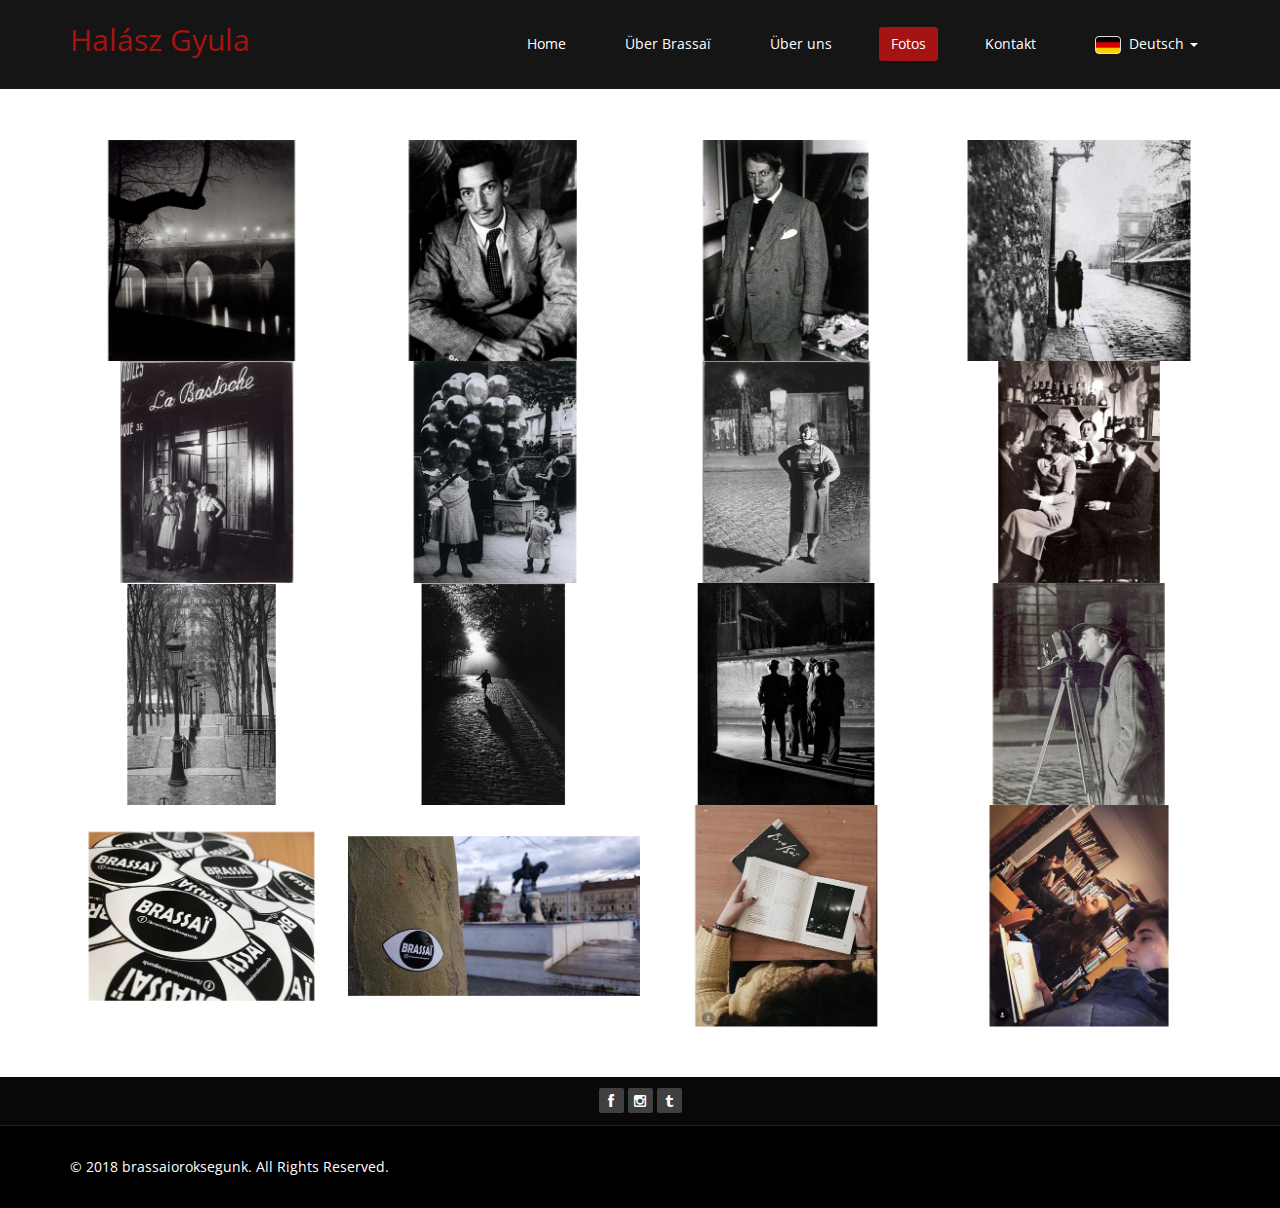
<file: photos_ger.html>
﻿<!DOCTYPE html>
<html lang="ger">
<head>
    <meta charset="utf-8">
    <meta http-equiv="X-UA-Compatible" content="IE=edge">
    <meta name="viewport" content="width=device-width, initial-scale=1">
    <title>Halász Gyula Webpage</title>

    <!-- Bootstrap -->
    <link href="css/bootstrap.min.css" rel="stylesheet">
    <link rel="stylesheet" href="css/font-awesome.min.css">
    <link href="css/animate.min.css" rel="stylesheet">
    <link href="css/prettyPhoto.css" rel="stylesheet">
    <link href="css/main.css" rel="stylesheet">
    <link href="css/responsive.css" rel="stylesheet">
    <!--[if lt IE 9]>
    <script src="js/html5shiv.js"></script>
    <script src="js/respond.min.js"></script>
    <![endif]-->

</head>
<body class="homepage">
    	<header id="header">
        <nav class="navbar navbar-fixed-top" role="banner">
            <div class="container">
                <div class="navbar-header">
                    <button type="button" class="navbar-toggle" data-toggle="collapse" data-target=".navbar-collapse">
                        <span class="sr-only">Toggle navigation</span>
                        <span class="icon-bar"></span>
                        <span class="icon-bar"></span>
                        <span class="icon-bar"></span>
                    </button>
                    <a class="navbar-brand" href="index_ger.html">Halász Gyula</a>
                </div>
				
                <div class="collapse navbar-collapse navbar-right">
                    <ul class="nav navbar-nav">
                        <li><a href="index_ger.html">Home</a></li>
                        <li><a href="about_brassai_ger.html">Über Brassaï</a></li>
						<li><a href="about_us_ger.html">Über uns</a></li>
                        <li class="active"><a href="photos_ger.html">Fotos</a></li>
                        <!--/<li><a href="portfolio.html">Portfolio</a></li>-->
                        <!--/<li><a href="blog.html">Blog</a></li> -->
                        <li><a href="contact_ger.php">Kontakt</a></li>
						<li class="dropdown">
							<a href="index_ger.html" class="dropdown-toggle" data-toggle="dropdown" role="button" aria-expanded="false"><img src="images/language/german.gif" alt="..." class="img-thumbnail icon-small">  <span>Deutsch</span> <span class="caret"></span></a>
							<ul class="dropdown-menu" role="menu">
								<li><a href="photos_ro.html" class="language"> <img src="images/language/roman.gif" alt="..." class="img-thumbnail icon-small">  <span>Rumänisch</span></a></li>
								<!--<li><a href="about_brassai_eng.html" class="language"> <img src="images/language/english.gif" alt="..." class="img-thumbnail icon-small">  <span>Englisch</span></a></li>
								<li><a href="about_brassai_ru.html" class="language"><img src="images/language/russia.gif" alt="..." class="img-thumbnail icon-small">  <span>Russisch</span></a></li>
								<li><a href="about_brassai_chn.html" class="language"><img src="images/language/china.gif" alt="..." class="img-thumbnail icon-small">  <span>Chinesisch</span></a></li>-->
								<li><a href="photos.html" class="language"><img src="images/language/magyar.gif" alt="..." class="img-thumbnail icon-small">  <span>Ungarisch</span></a></li>
							</ul>
						</li>
                    </ul>
					
                </div>
            </div><!--/.container-->
        </nav><!--/nav-->
    </header><!--/header-->
                
           <section id="recent-works">
        <div class="container">
            <div class="center wow fadeInDown">
               	<h2><br></h2>
            </div>

            <div class="row">
                <div class="col-xs-12 col-sm-4 col-md-3">
                    <div class="recent-work-wrap">
                        <img class="img-responsive" src="images/portfolio/recent/item1.png" alt="">
                        <div class="overlay">
                            <div class="recent-work-inner">
                                <a class="preview" href="images/portfolio/full/item1.png" rel="prettyPhoto"><font size="20"><i class="fa fa-eye"></i> Sehen</font></a>
                                <p class="pull-right"><br><br><br><br>Quelle:Pinterest </p>
                            </div> 
                        </div>
                    </div>
                </div>   

                <div class="col-xs-12 col-sm-4 col-md-3">
                    <div class="recent-work-wrap">
                        <img class="img-responsive" src="images/portfolio/recent/item2.png" alt="">
                        <div class="overlay">
                            <div class="recent-work-inner">
                                <a class="preview" href="images/portfolio/full/item2.png" rel="prettyPhoto"><font size="20"><i class="fa fa-eye"></i> Sehen</font></a>
                                <p class="pull-right"><br><br><br><br>Quelle:Pinterest </p>
                            </div> 
                        </div>
                    </div>
                </div> 

                <div class="col-xs-12 col-sm-4 col-md-3">
                    <div class="recent-work-wrap">
                        <img class="img-responsive" src="images/portfolio/recent/item3.png" alt="">
                        <div class="overlay">
                            <div class="recent-work-inner">
                                <a class="preview" href="images/portfolio/full/item3.png" rel="prettyPhoto"><font size="20"><i class="fa fa-eye"></i> Sehen</font></a>
                                <p class="pull-right"><br><br><br><br>Quelle:Pinterest </p>
                            </div> 
                        </div>
                    </div>
                </div>   

                <div class="col-xs-12 col-sm-4 col-md-3">
                    <div class="recent-work-wrap">
                        <img class="img-responsive" src="images/portfolio/recent/item4.png" alt="">
                        <div class="overlay">
                            <div class="recent-work-inner">
                                <a class="preview" href="images/portfolio/full/item4.png" rel="prettyPhoto"><font size="20"><i class="fa fa-eye"></i> Sehen</font></a>
                                <p class="pull-right"><br><br><br><br>Quelle:Pinterest </p>
                            </div> 
                        </div>
                    </div>
                </div>   
                
                <div class="col-xs-12 col-sm-4 col-md-3">
                    <div class="recent-work-wrap">
                        <img class="img-responsive" src="images/portfolio/recent/item5.png" alt="">
                        <div class="overlay">
                            <div class="recent-work-inner">
                                <a class="preview" href="images/portfolio/full/item5.png" rel="prettyPhoto"><font size="20"><i class="fa fa-eye"></i> Sehen</font></a>
                                <p class="pull-right"><br><br><br><br>Quelle:Pinterest </p>
                            </div> 
                        </div>
                    </div>
                </div>   

                <div class="col-xs-12 col-sm-4 col-md-3">
                    <div class="recent-work-wrap">
                        <img class="img-responsive" src="images/portfolio/recent/item6.png" alt="">
                        <div class="overlay">
                            <div class="recent-work-inner">
                                <a class="preview" href="images/portfolio/full/item6.png" rel="prettyPhoto"><font size="20"><i class="fa fa-eye"></i> Sehen</font></a>
                                <p class="pull-right"><br><br><br><br>Quelle:Pinterest </p>
                            </div> 
                        </div>
                    </div>
                </div> 

                <div class="col-xs-12 col-sm-4 col-md-3">
                    <div class="recent-work-wrap">
                        <img class="img-responsive" src="images/portfolio/recent/item7.png" alt="">
                        <div class="overlay">
                            <div class="recent-work-inner">
                                <a class="preview" href="images/portfolio/full/item7.png" rel="prettyPhoto"><font size="20"><i class="fa fa-eye"></i> Sehen</font></a>
                                <p class="pull-right"><br><br><br><br>Quelle:Pinterest </p>
                            </div> 
                        </div>
                    </div>
                </div>   

                <div class="col-xs-12 col-sm-4 col-md-3">
                    <div class="recent-work-wrap">
                        <img class="img-responsive" src="images/portfolio/recent/item8.png" alt="">
                        <div class="overlay">
                            <div class="recent-work-inner">
                                <a class="preview" href="images/portfolio/full/item8.png" rel="prettyPhoto"><font size="20"><i class="fa fa-eye"></i> Sehen</font></a>
                                <p class="pull-right"><br><br><br><br>Quelle:Pinterest </p>
                            </div> 
                        </div>
                    </div>
                </div>   
                
                               <div class="col-xs-12 col-sm-4 col-md-3">
                    <div class="recent-work-wrap">
                        <img class="img-responsive" src="images/portfolio/recent/item9.png" alt="">
                        <div class="overlay">
                            <div class="recent-work-inner">
                                <a class="preview" href="images/portfolio/full/item9.png" rel="prettyPhoto"><font size="20"><i class="fa fa-eye"></i> Sehen</font></a>
                                <p class="pull-right"><br><br><br><br>Quelle:Pinterest </p>
                            </div> 
                        </div>
                    </div>
                </div>   
                
                <div class="col-xs-12 col-sm-4 col-md-3">
                    <div class="recent-work-wrap">
                        <img class="img-responsive" src="images/portfolio/recent/item10.png" alt="">
                        <div class="overlay">
                            <div class="recent-work-inner">
                                <a class="preview" href="images/portfolio/full/item10.png" rel="prettyPhoto"><font size="20"><i class="fa fa-eye"></i> Sehen</font></a>
                                <p class="pull-right"><br><br><br><br>Quelle:Pinterest </p>
                            </div> 
                        </div>
                    </div>
                </div>   
                
                <div class="col-xs-12 col-sm-4 col-md-3">
                    <div class="recent-work-wrap">
                        <img class="img-responsive" src="images/portfolio/recent/item11.png" alt="">
                        <div class="overlay">
                            <div class="recent-work-inner">
                                <a class="preview" href="images/portfolio/full/item11.png" rel="prettyPhoto"><font size="20"><i class="fa fa-eye"></i> Sehen</font></a>
                                <p class="pull-right"><br><br><br><br>Quelle:Pinterest </p>
                            </div> 
                        </div>
                    </div>
                </div>   
                
                <div class="col-xs-12 col-sm-4 col-md-3">
                    <div class="recent-work-wrap">
                        <img class="img-responsive" src="images/portfolio/recent/item12.png" alt="">
                        <div class="overlay">
                            <div class="recent-work-inner">
                                <a class="preview" href="images/portfolio/full/item12.png" rel="prettyPhoto"><font size="20"><i class="fa fa-eye"></i> Sehen</font></a>
                                <p class="pull-right"><br><br><br><br>Quelle:Pinterest </p>
                            </div> 
                        </div>
                    </div>
                </div>   
                
                <div class="col-xs-12 col-sm-4 col-md-3">
                    <div class="recent-work-wrap">
                        <img class="img-responsive" src="images/portfolio/recent/item13.png" alt="">
                        <div class="overlay">
                            <div class="recent-work-inner">
                                <a class="preview" href="images/portfolio/full/item13.png" rel="prettyPhoto"><font size="20"><i class="fa fa-eye"></i> Sehen</font></a>
                            </div> 
                        </div>
                    </div>
                </div>   
                <div class="col-xs-12 col-sm-4 col-md-3">
                    <div class="recent-work-wrap">
                        <img class="img-responsive" src="images/portfolio/recent/item14.png" alt="">
                        <div class="overlay">
                            <div class="recent-work-inner">
                                <a class="preview" href="images/portfolio/full/item14.png" rel="prettyPhoto"><font size="20"><i class="fa fa-eye"></i> Sehen</font></a>
                            </div> 
                        </div>
                    </div>
                </div>   
                <div class="col-xs-12 col-sm-4 col-md-3">
                    <div class="recent-work-wrap">
                        <img class="img-responsive" src="images/portfolio/recent/item15.png" alt="">
                        <div class="overlay">
                            <div class="recent-work-inner">
                                <a class="preview" href="images/portfolio/full/item15.png" rel="prettyPhoto"><font size="20"><i class="fa fa-eye"></i> Sehen</font></a>
                            </div> 
                        </div>
                    </div>
                </div>  
                <div class="col-xs-12 col-sm-4 col-md-3">
                    <div class="recent-work-wrap">
                        <img class="img-responsive" src="images/portfolio/recent/item16.png" alt="">
                        <div class="overlay">
                            <div class="recent-work-inner">
                                <a class="preview" href="images/portfolio/full/item16.png" rel="prettyPhoto"><font size="20"><i class="fa fa-eye"></i> Sehen</font></a>
                            </div> 
                        </div>
                    </div>
                </div>    
            </div><!--/.row-->
        </div><!--/.container-->
    </section><!--/#recent-works-->	
	
    <div class="top-bar">
		<div class="container">
			<div class="row">
			    <div class="col-lg-12">
				   <div class="social">
						<ul class="social-share">
							<li><a href="https://www.facebook.com/brassaioroksegunk/"><i class="fa fa-facebook"></i></a></li>
							<li><a href="https://www.instagram.com/_brassaii_/"><i class="fa fa-instagram"></i></a></li>
							<li><a href="https://brassaiart.tumblr.com/"><i class="fa fa-tumblr"></i></a></li> 
						</ul>
				   </div>
                </div>
			</div>
		</div><!--/.container-->
	</div><!--/.top-bar-->
	
	<footer id="footer" class="midnight-blue">
        <div class="container">
            <div class="row">
                <div class="col-sm-6">
                    &copy; 2018 brassaioroksegunk. All Rights Reserved.
                </div>
               <!-- <div class="col-sm-6">
                    <ul class="pull-right"><p class="lead">Támogatóink</p></ul>
                </div>-->
            </div>
        </div>
    </footer><!--/#footer-->
	
    <!-- jQuery (necessary for Bootstrap's JavaScript plugins) -->
    <script src="js/jquery.js"></script>
    <script src="js/bootstrap.min.js"></script>
    <script src="js/jquery.prettyPhoto.js"></script>
    <script src="js/jquery.isotope.min.js"></script>
    <script src="js/wow.min.js"></script>
    <script src="js/main.js"></script>
</body>
</html>
</file>
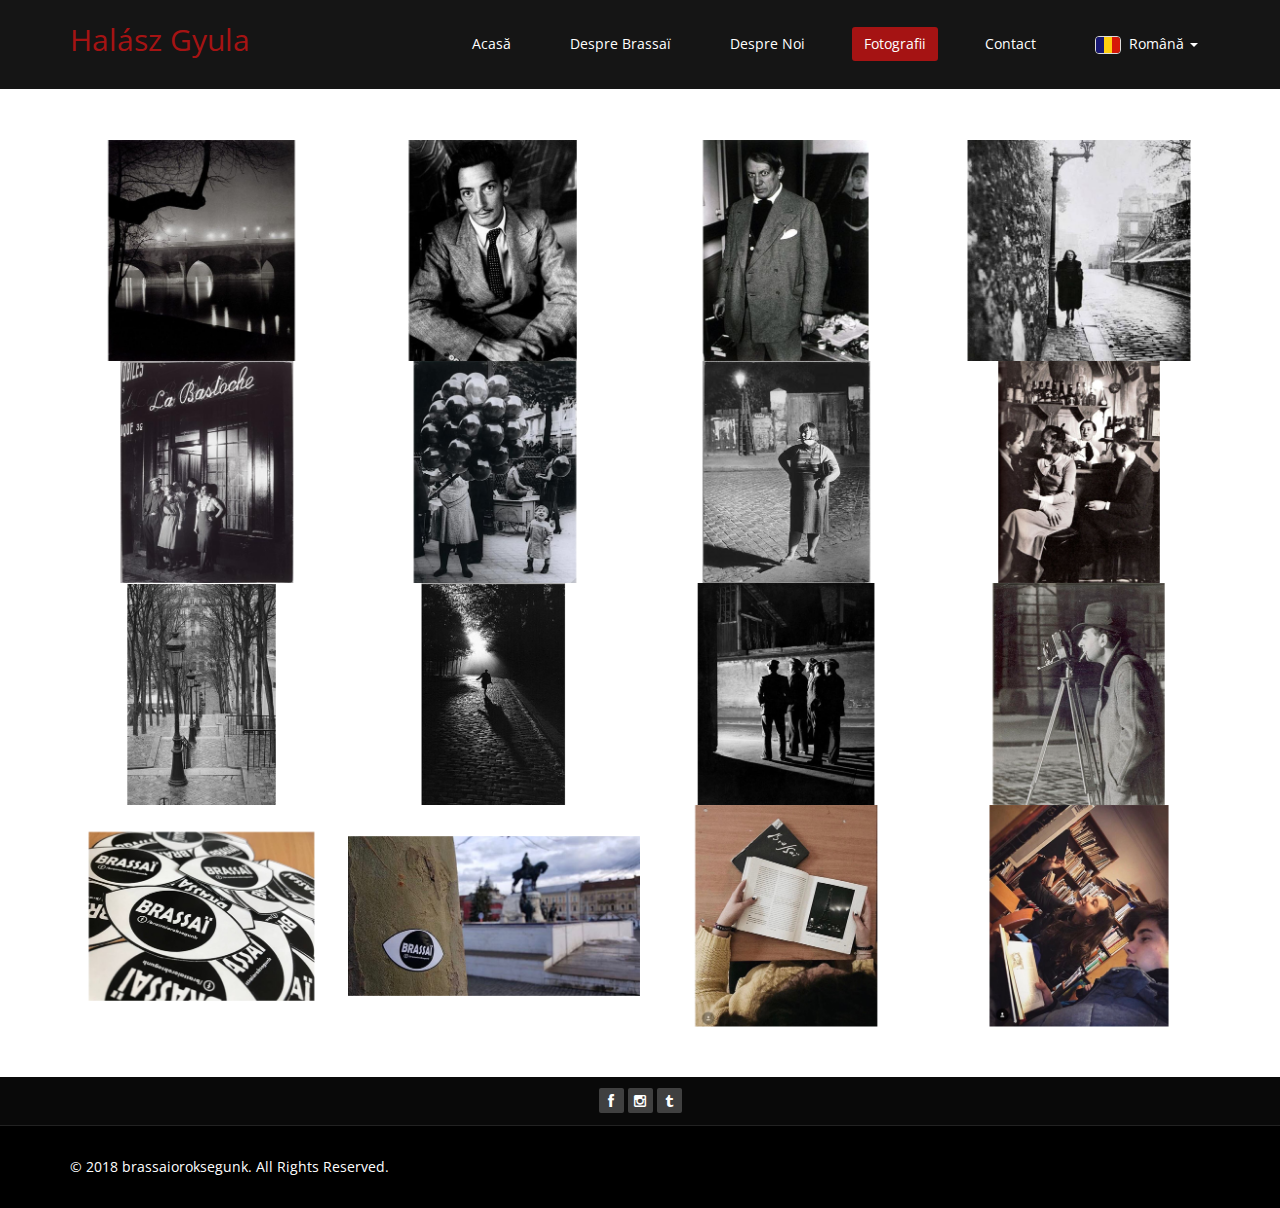
<file: photos_ro.html>
﻿<!DOCTYPE html>
<html lang="ro">
<head>
    <meta charset="utf-8">
    <meta http-equiv="X-UA-Compatible" content="IE=edge">
    <meta name="viewport" content="width=device-width, initial-scale=1">
    <title>Halász Gyula Webpage</title>

    <!-- Bootstrap -->
    <link href="css/bootstrap.min.css" rel="stylesheet">
    <link rel="stylesheet" href="css/font-awesome.min.css">
    <link href="css/animate.min.css" rel="stylesheet">
    <link href="css/prettyPhoto.css" rel="stylesheet">
    <link href="css/main.css" rel="stylesheet">
    <link href="css/responsive.css" rel="stylesheet">
    <!--[if lt IE 9]>
    <script src="js/html5shiv.js"></script>
    <script src="js/respond.min.js"></script>
    <![endif]-->

</head>
<body class="homepage">
     <header id="header">
        <nav class="navbar navbar-fixed-top" role="banner">
            <div class="container">
                <div class="navbar-header">
                    <button type="button" class="navbar-toggle" data-toggle="collapse" data-target=".navbar-collapse">
                        <span class="sr-only">Toggle navigation</span>
                        <span class="icon-bar"></span>
                        <span class="icon-bar"></span>
                        <span class="icon-bar"></span>
                    </button>
                    <a class="navbar-brand" href="index_ro.html">Halász Gyula</a>
                </div>

                <div class="collapse navbar-collapse navbar-right">
                    <ul class="nav navbar-nav">
                        <li><a href="index_ro.html">Acasă</a></li>
                        <li><a href="about_brassai_ro.html">Despre Brassaï</a></li>
						<li><a href="about_us_ro.html">Despre Noi</a></li>
                        <li class="active"><a href="photos_ro.html">Fotografii</a></li>
                        <!--/<li><a href="portfolio.html">Portfolio</a></li>-->
                        <!--/<li><a href="blog.html">Blog</a></li> -->
                        <li><a href="contact_ro.php">Contact</a></li>
						<li class="dropdown">
							<a href="index_ro.html" class="dropdown-toggle" data-toggle="dropdown" role="button" aria-expanded="false"><img src="images/language/roman.gif" alt="..." class="img-thumbnail icon-small">  <span>Română</span> <span class="caret"></span></a>
							<ul class="dropdown-menu" role="menu">
								<li><a href="photos.html" class="language"> <img src="images/language/magyar.gif" alt="..." class="img-thumbnail icon-small">  <span>Maghiară</span></a></li>
								<!--<li><a href="about_brassai_eng.html" class="language"> <img src="images/language/english.gif" alt="..." class="img-thumbnail icon-small">  <span>Engleză</span></a></li>
								<li><a href="about_brassai_ru.html" class="language"><img src="images/language/russia.gif" alt="..." class="img-thumbnail icon-small">  <span>Rusă</span></a></li>
								<li><a href="about_brassai_chn.html" class="language"><img src="images/language/china.gif" alt="..." class="img-thumbnail icon-small">  <span>Chineză</span></a></li>-->
								<li><a href="photos_ger.html" class="language"><img src="images/language/german.gif" alt="..." class="img-thumbnail icon-small">  <span>Germană</span></a></li
							</ul>
						</li>
                    </ul>
                </div>
            </div><!--/.container-->
        </nav><!--/nav-->

    </header><!--/header-->
                
           <section id="recent-works">
        <div class="container">
            <div class="center wow fadeInDown">
               	<h2><br></h2>
            </div>

            <div class="row">
                <div class="col-xs-12 col-sm-4 col-md-3">
                    <div class="recent-work-wrap">
                        <img class="img-responsive" src="images/portfolio/recent/item1.png" alt="">
                        <div class="overlay">
                            <div class="recent-work-inner">
                                <a class="preview" href="images/portfolio/full/item1.png" rel="prettyPhoto"><font size="15"><i class="fa fa-eye"></i> Vizionează</font></a>
                                <p class="pull-right"><br><br><br>Sursă:Pinterest </p>
                            </div> 
                        </div>
                    </div>
                </div>   

                <div class="col-xs-12 col-sm-4 col-md-3">
                    <div class="recent-work-wrap">
                        <img class="img-responsive" src="images/portfolio/recent/item2.png" alt="">
                        <div class="overlay">
                            <div class="recent-work-inner">
                                <a class="preview" href="images/portfolio/full/item2.png" rel="prettyPhoto"><font size="15"><i class="fa fa-eye"></i> Vizionează</font></a>
                                <p class="pull-right"><br><br><br>Sursă:Pinterest </p>
                            </div> 
                        </div>
                    </div>
                </div> 

                <div class="col-xs-12 col-sm-4 col-md-3">
                    <div class="recent-work-wrap">
                        <img class="img-responsive" src="images/portfolio/recent/item3.png" alt="">
                        <div class="overlay">
                            <div class="recent-work-inner">
                                <a class="preview" href="images/portfolio/full/item3.png" rel="prettyPhoto"><font size="15"><i class="fa fa-eye"></i> Vizionează</font></a>
                                <p class="pull-right"><br><br><br>Sursă:Pinterest </p>
                            </div> 
                        </div>
                    </div>
                </div>   

                <div class="col-xs-12 col-sm-4 col-md-3">
                    <div class="recent-work-wrap">
                        <img class="img-responsive" src="images/portfolio/recent/item4.png" alt="">
                        <div class="overlay">
                            <div class="recent-work-inner">
                                <a class="preview" href="images/portfolio/full/item4.png" rel="prettyPhoto"><font size="15"><i class="fa fa-eye"></i> Vizionează</font></a>
                                <p class="pull-right"><br><br><br>Sursă:Pinterest </p>
                            </div> 
                        </div>
                    </div>
                </div>   
                
                <div class="col-xs-12 col-sm-4 col-md-3">
                    <div class="recent-work-wrap">
                        <img class="img-responsive" src="images/portfolio/recent/item5.png" alt="">
                        <div class="overlay">
                            <div class="recent-work-inner">
                                <a class="preview" href="images/portfolio/full/item5.png" rel="prettyPhoto"><font size="15"><i class="fa fa-eye"></i> Vizionează</font></a>
                                <p class="pull-right"><br><br><br>Sursă:Pinterest </p>
                            </div> 
                        </div>
                    </div>
                </div>   

                <div class="col-xs-12 col-sm-4 col-md-3">
                    <div class="recent-work-wrap">
                        <img class="img-responsive" src="images/portfolio/recent/item6.png" alt="">
                        <div class="overlay">
                            <div class="recent-work-inner">
                                <a class="preview" href="images/portfolio/full/item6.png" rel="prettyPhoto"><font size="15"><i class="fa fa-eye"></i> Vizionează</font></a>
                                <p class="pull-right"><br><br><br>Sursă:Pinterest </p>
                            </div> 
                        </div>
                    </div>
                </div> 

                <div class="col-xs-12 col-sm-4 col-md-3">
                    <div class="recent-work-wrap">
                        <img class="img-responsive" src="images/portfolio/recent/item7.png" alt="">
                        <div class="overlay">
                            <div class="recent-work-inner">
                                <a class="preview" href="images/portfolio/full/item7.png" rel="prettyPhoto"><font size="15"><i class="fa fa-eye"></i> Vizionează</font></a>
                                <p class="pull-right"><br><br><br>Sursă:Pinterest </p>
                            </div> 
                        </div>
                    </div>
                </div>   

                <div class="col-xs-12 col-sm-4 col-md-3">
                    <div class="recent-work-wrap">
                        <img class="img-responsive" src="images/portfolio/recent/item8.png" alt="">
                        <div class="overlay">
                            <div class="recent-work-inner">
                                <a class="preview" href="images/portfolio/full/item8.png" rel="prettyPhoto"><font size="15"><i class="fa fa-eye"></i> Vizionează</font></a>
                                <p class="pull-right"><br><br><br>Sursă:Pinterest </p>
                            </div> 
                        </div>
                    </div>
                </div>   
                
                               <div class="col-xs-12 col-sm-4 col-md-3">
                    <div class="recent-work-wrap">
                        <img class="img-responsive" src="images/portfolio/recent/item9.png" alt="">
                        <div class="overlay">
                            <div class="recent-work-inner">
                                <a class="preview" href="images/portfolio/full/item9.png" rel="prettyPhoto"><font size="15"><i class="fa fa-eye"></i> Vizionează</font></a>
                                <p class="pull-right"><br><br><br>Sursă:Pinterest </p>
                            </div> 
                        </div>
                    </div>
                </div>   
                
                <div class="col-xs-12 col-sm-4 col-md-3">
                    <div class="recent-work-wrap">
                        <img class="img-responsive" src="images/portfolio/recent/item10.png" alt="">
                        <div class="overlay">
                            <div class="recent-work-inner">
                                <a class="preview" href="images/portfolio/full/item10.png" rel="prettyPhoto"><font size="15"><i class="fa fa-eye"></i> Vizionează</font></a>
                                <p class="pull-right"><br><br><br>Sursă:Pinterest </p>
                            </div> 
                        </div>
                    </div>
                </div>   
                
                <div class="col-xs-12 col-sm-4 col-md-3">
                    <div class="recent-work-wrap">
                        <img class="img-responsive" src="images/portfolio/recent/item11.png" alt="">
                        <div class="overlay">
                            <div class="recent-work-inner">
                                <a class="preview" href="images/portfolio/full/item11.png" rel="prettyPhoto"><font size="15"><i class="fa fa-eye"></i> Vizionează</font></a>
                                <p class="pull-right"><br><br><br>Sursă:Pinterest </p>
                            </div> 
                        </div>
                    </div>
                </div>   
                
                <div class="col-xs-12 col-sm-4 col-md-3">
                    <div class="recent-work-wrap">
                        <img class="img-responsive" src="images/portfolio/recent/item12.png" alt="">
                        <div class="overlay">
                            <div class="recent-work-inner">
                                <a class="preview" href="images/portfolio/full/item12.png" rel="prettyPhoto"><font size="15"><i class="fa fa-eye"></i> Vizionează</font></a>
                                <p class="pull-right"><br><br><br>Sursă:Pinterest </p>
                            </div> 
                        </div>
                    </div>
                </div>   
                
                <div class="col-xs-12 col-sm-4 col-md-3">
                    <div class="recent-work-wrap">
                        <img class="img-responsive" src="images/portfolio/recent/item13.png" alt="">
                        <div class="overlay">
                            <div class="recent-work-inner">
                                <a class="preview" href="images/portfolio/full/item13.png" rel="prettyPhoto"><font size="15"><i class="fa fa-eye"></i> Vizionează</font></a>
                            </div> 
                        </div>
                    </div>
                </div>   
                <div class="col-xs-12 col-sm-4 col-md-3">
                    <div class="recent-work-wrap">
                        <img class="img-responsive" src="images/portfolio/recent/item14.png" alt="">
                        <div class="overlay">
                            <div class="recent-work-inner">
                                <a class="preview" href="images/portfolio/full/item14.png" rel="prettyPhoto"><font size="15"><i class="fa fa-eye"></i> Vizionează</font></a>
                            </div> 
                        </div>
                    </div>
                </div>   
                <div class="col-xs-12 col-sm-4 col-md-3">
                    <div class="recent-work-wrap">
                        <img class="img-responsive" src="images/portfolio/recent/item15.png" alt="">
                        <div class="overlay">
                            <div class="recent-work-inner">
                                <a class="preview" href="images/portfolio/full/item15.png" rel="prettyPhoto"><font size="15"><i class="fa fa-eye"></i> Vizionează</font></a>
                            </div> 
                        </div>
                    </div>
                </div>  
                <div class="col-xs-12 col-sm-4 col-md-3">
                    <div class="recent-work-wrap">
                        <img class="img-responsive" src="images/portfolio/recent/item16.png" alt="">
                        <div class="overlay">
                            <div class="recent-work-inner">
                                <a class="preview" href="images/portfolio/full/item16.png" rel="prettyPhoto"><font size="15"><i class="fa fa-eye"></i> Vizionează</font></a>
                            </div> 
                        </div>
                    </div>
                </div>    
            </div><!--/.row-->
        </div><!--/.container-->
    </section><!--/#recent-works-->	
	
    <div class="top-bar">
		<div class="container">
			<div class="row">
			    <div class="col-lg-12">
				   <div class="social">
						<ul class="social-share">
							<li><a href="https://www.facebook.com/brassaioroksegunk/"><i class="fa fa-facebook"></i></a></li>
							<li><a href="https://www.instagram.com/_brassaii_/"><i class="fa fa-instagram"></i></a></li>
							<li><a href="https://brassaiart.tumblr.com/"><i class="fa fa-tumblr"></i></a></li> 
						</ul>
				   </div>
                </div>
			</div>
		</div><!--/.container-->
	</div><!--/.top-bar-->
	
	<footer id="footer" class="midnight-blue">
        <div class="container">
            <div class="row">
                <div class="col-sm-6">
                    &copy; 2018 brassaioroksegunk. All Rights Reserved.
                </div>
               <!-- <div class="col-sm-6">
                    <ul class="pull-right"><p class="lead">Támogatóink</p></ul>
                </div>-->
            </div>
        </div>
    </footer><!--/#footer-->
	
    <!-- jQuery (necessary for Bootstrap's JavaScript plugins) -->
    <script src="js/jquery.js"></script>
    <script src="js/bootstrap.min.js"></script>
    <script src="js/jquery.prettyPhoto.js"></script>
    <script src="js/jquery.isotope.min.js"></script>
    <script src="js/wow.min.js"></script>
    <script src="js/main.js"></script>
</body>
</html>
</file>
<file: css/prettyPhoto.css>
div.pp_default .pp_top,div.pp_default .pp_top .pp_middle,div.pp_default .pp_top .pp_left,div.pp_default .pp_top .pp_right,div.pp_default .pp_bottom,div.pp_default .pp_bottom .pp_left,div.pp_default .pp_bottom .pp_middle,div.pp_default .pp_bottom .pp_right{height:13px}
div.pp_default .pp_top .pp_left{background:url(../images/prettyPhoto/default/sprite.png) -78px -93px no-repeat}
div.pp_default .pp_top .pp_middle{background:url(../images/prettyPhoto/default/sprite_x.png) top left repeat-x}
div.pp_default .pp_top .pp_right{background:url(../images/prettyPhoto/default/sprite.png) -112px -93px no-repeat}
div.pp_default .pp_content .ppt{color:#f8f8f8}
div.pp_default .pp_content_container .pp_left{background:url(../images/prettyPhoto/default/sprite_y.png) -7px 0 repeat-y;padding-left:13px}
div.pp_default .pp_content_container .pp_right{background:url(../images/prettyPhoto/default/sprite_y.png) top right repeat-y;padding-right:13px}
div.pp_default .pp_next:hover{background:url(../images/prettyPhoto/default/sprite_next.png) center right no-repeat;cursor:pointer}
div.pp_default .pp_previous:hover{background:url(../images/prettyPhoto/default/sprite_prev.png) center left no-repeat;cursor:pointer}
div.pp_default .pp_expand{background:url(../images/prettyPhoto/default/sprite.png) 0 -29px no-repeat;cursor:pointer;width:28px;height:28px}
div.pp_default .pp_expand:hover{background:url(../images/prettyPhoto/default/sprite.png) 0 -56px no-repeat;cursor:pointer}
div.pp_default .pp_contract{background:url(../images/prettyPhoto/default/sprite.png) 0 -84px no-repeat;cursor:pointer;width:28px;height:28px}
div.pp_default .pp_contract:hover{background:url(../images/prettyPhoto/default/sprite.png) 0 -113px no-repeat;cursor:pointer}
div.pp_default .pp_close{width:30px;height:30px;background:url(../images/prettyPhoto/default/sprite.png) 2px 1px no-repeat;cursor:pointer}
div.pp_default .pp_gallery ul li a{background:url(../images/prettyPhoto/default/default_thumb.png) center center #f8f8f8;border:1px solid #aaa}
div.pp_default .pp_social{margin-top:7px}
div.pp_default .pp_gallery a.pp_arrow_previous,div.pp_default .pp_gallery a.pp_arrow_next{position:static;left:auto}
div.pp_default .pp_nav .pp_play,div.pp_default .pp_nav .pp_pause{background:url(../images/prettyPhoto/default/sprite.png) -51px 1px no-repeat;height:30px;width:30px}
div.pp_default .pp_nav .pp_pause{background-position:-51px -29px}
div.pp_default a.pp_arrow_previous,div.pp_default a.pp_arrow_next{background:url(../images/prettyPhoto/default/sprite.png) -31px -3px no-repeat;height:20px;width:20px;margin:4px 0 0}
div.pp_default a.pp_arrow_next{left:52px;background-position:-82px -3px}
div.pp_default .pp_content_container .pp_details{margin-top:5px}
div.pp_default .pp_nav{clear:none;height:30px;width:110px;position:relative}
div.pp_default .pp_nav .currentTextHolder{font-family:Georgia;font-style:italic;color:#999;font-size:11px;left:75px;line-height:25px;position:absolute;top:2px;margin:0;padding:0 0 0 10px}
div.pp_default .pp_close:hover,div.pp_default .pp_nav .pp_play:hover,div.pp_default .pp_nav .pp_pause:hover,div.pp_default .pp_arrow_next:hover,div.pp_default .pp_arrow_previous:hover{opacity:0.7}
div.pp_default .pp_description{font-size:11px;font-weight:700;line-height:14px;margin:5px 50px 5px 0}
div.pp_default .pp_bottom .pp_left{background:url(../images/prettyPhoto/default/sprite.png) -78px -127px no-repeat}
div.pp_default .pp_bottom .pp_middle{background:url(../images/prettyPhoto/default/sprite_x.png) bottom left repeat-x}
div.pp_default .pp_bottom .pp_right{background:url(../images/prettyPhoto/default/sprite.png) -112px -127px no-repeat}
div.pp_default .pp_loaderIcon{background:url(../images/prettyPhoto/default/loader.gif) center center no-repeat}
div.light_rounded .pp_top .pp_left{background:url(../images/prettyPhoto/light_rounded/sprite.png) -88px -53px no-repeat}
div.light_rounded .pp_top .pp_right{background:url(../images/prettyPhoto/light_rounded/sprite.png) -110px -53px no-repeat}
div.light_rounded .pp_next:hover{background:url(../images/prettyPhoto/light_rounded/btnNext.png) center right no-repeat;cursor:pointer}
div.light_rounded .pp_previous:hover{background:url(../images/prettyPhoto/light_rounded/btnPrevious.png) center left no-repeat;cursor:pointer}
div.light_rounded .pp_expand{background:url(../images/prettyPhoto/light_rounded/sprite.png) -31px -26px no-repeat;cursor:pointer}
div.light_rounded .pp_expand:hover{background:url(../images/prettyPhoto/light_rounded/sprite.png) -31px -47px no-repeat;cursor:pointer}
div.light_rounded .pp_contract{background:url(../images/prettyPhoto/light_rounded/sprite.png) 0 -26px no-repeat;cursor:pointer}
div.light_rounded .pp_contract:hover{background:url(../images/prettyPhoto/light_rounded/sprite.png) 0 -47px no-repeat;cursor:pointer}
div.light_rounded .pp_close{width:75px;height:22px;background:url(../images/prettyPhoto/light_rounded/sprite.png) -1px -1px no-repeat;cursor:pointer}
div.light_rounded .pp_nav .pp_play{background:url(../images/prettyPhoto/light_rounded/sprite.png) -1px -100px no-repeat;height:15px;width:14px}
div.light_rounded .pp_nav .pp_pause{background:url(../images/prettyPhoto/light_rounded/sprite.png) -24px -100px no-repeat;height:15px;width:14px}
div.light_rounded .pp_arrow_previous{background:url(../images/prettyPhoto/light_rounded/sprite.png) 0 -71px no-repeat}
div.light_rounded .pp_arrow_next{background:url(../images/prettyPhoto/light_rounded/sprite.png) -22px -71px no-repeat}
div.light_rounded .pp_bottom .pp_left{background:url(../images/prettyPhoto/light_rounded/sprite.png) -88px -80px no-repeat}
div.light_rounded .pp_bottom .pp_right{background:url(../images/prettyPhoto/light_rounded/sprite.png) -110px -80px no-repeat}
div.dark_rounded .pp_top .pp_left{background:url(../images/prettyPhoto/dark_rounded/sprite.png) -88px -53px no-repeat}
div.dark_rounded .pp_top .pp_right{background:url(../images/prettyPhoto/dark_rounded/sprite.png) -110px -53px no-repeat}
div.dark_rounded .pp_content_container .pp_left{background:url(../images/prettyPhoto/dark_rounded/contentPattern.png) top left repeat-y}
div.dark_rounded .pp_content_container .pp_right{background:url(../images/prettyPhoto/dark_rounded/contentPattern.png) top right repeat-y}
div.dark_rounded .pp_next:hover{background:url(../images/prettyPhoto/dark_rounded/btnNext.png) center right no-repeat;cursor:pointer}
div.dark_rounded .pp_previous:hover{background:url(../images/prettyPhoto/dark_rounded/btnPrevious.png) center left no-repeat;cursor:pointer}
div.dark_rounded .pp_expand{background:url(../images/prettyPhoto/dark_rounded/sprite.png) -31px -26px no-repeat;cursor:pointer}
div.dark_rounded .pp_expand:hover{background:url(../images/prettyPhoto/dark_rounded/sprite.png) -31px -47px no-repeat;cursor:pointer}
div.dark_rounded .pp_contract{background:url(../images/prettyPhoto/dark_rounded/sprite.png) 0 -26px no-repeat;cursor:pointer}
div.dark_rounded .pp_contract:hover{background:url(../images/prettyPhoto/dark_rounded/sprite.png) 0 -47px no-repeat;cursor:pointer}
div.dark_rounded .pp_close{width:75px;height:22px;background:url(../images/prettyPhoto/dark_rounded/sprite.png) -1px -1px no-repeat;cursor:pointer}
div.dark_rounded .pp_description{margin-right:85px;color:#fff}
div.dark_rounded .pp_nav .pp_play{background:url(../images/prettyPhoto/dark_rounded/sprite.png) -1px -100px no-repeat;height:15px;width:14px}
div.dark_rounded .pp_nav .pp_pause{background:url(../images/prettyPhoto/dark_rounded/sprite.png) -24px -100px no-repeat;height:15px;width:14px}
div.dark_rounded .pp_arrow_previous{background:url(../images/prettyPhoto/dark_rounded/sprite.png) 0 -71px no-repeat}
div.dark_rounded .pp_arrow_next{background:url(../images/prettyPhoto/dark_rounded/sprite.png) -22px -71px no-repeat}
div.dark_rounded .pp_bottom .pp_left{background:url(../images/prettyPhoto/dark_rounded/sprite.png) -88px -80px no-repeat}
div.dark_rounded .pp_bottom .pp_right{background:url(../images/prettyPhoto/dark_rounded/sprite.png) -110px -80px no-repeat}
div.dark_rounded .pp_loaderIcon{background:url(../images/prettyPhoto/dark_rounded/loader.gif) center center no-repeat}
div.dark_square .pp_left,div.dark_square .pp_middle,div.dark_square .pp_right,div.dark_square .pp_content{background:#000}
div.dark_square .pp_description{color:#fff;margin:0 85px 0 0}
div.dark_square .pp_loaderIcon{background:url(../images/prettyPhoto/dark_square/loader.gif) center center no-repeat}
div.dark_square .pp_expand{background:url(../images/prettyPhoto/dark_square/sprite.png) -31px -26px no-repeat;cursor:pointer}
div.dark_square .pp_expand:hover{background:url(../images/prettyPhoto/dark_square/sprite.png) -31px -47px no-repeat;cursor:pointer}
div.dark_square .pp_contract{background:url(../images/prettyPhoto/dark_square/sprite.png) 0 -26px no-repeat;cursor:pointer}
div.dark_square .pp_contract:hover{background:url(../images/prettyPhoto/dark_square/sprite.png) 0 -47px no-repeat;cursor:pointer}
div.dark_square .pp_close{width:75px;height:22px;background:url(../images/prettyPhoto/dark_square/sprite.png) -1px -1px no-repeat;cursor:pointer}
div.dark_square .pp_nav{clear:none}
div.dark_square .pp_nav .pp_play{background:url(../images/prettyPhoto/dark_square/sprite.png) -1px -100px no-repeat;height:15px;width:14px}
div.dark_square .pp_nav .pp_pause{background:url(../images/prettyPhoto/dark_square/sprite.png) -24px -100px no-repeat;height:15px;width:14px}
div.dark_square .pp_arrow_previous{background:url(../images/prettyPhoto/dark_square/sprite.png) 0 -71px no-repeat}
div.dark_square .pp_arrow_next{background:url(../images/prettyPhoto/dark_square/sprite.png) -22px -71px no-repeat}
div.dark_square .pp_next:hover{background:url(../images/prettyPhoto/dark_square/btnNext.png) center right no-repeat;cursor:pointer}
div.dark_square .pp_previous:hover{background:url(../images/prettyPhoto/dark_square/btnPrevious.png) center left no-repeat;cursor:pointer}
div.light_square .pp_expand{background:url(../images/prettyPhoto/light_square/sprite.png) -31px -26px no-repeat;cursor:pointer}
div.light_square .pp_expand:hover{background:url(../images/prettyPhoto/light_square/sprite.png) -31px -47px no-repeat;cursor:pointer}
div.light_square .pp_contract{background:url(../images/prettyPhoto/light_square/sprite.png) 0 -26px no-repeat;cursor:pointer}
div.light_square .pp_contract:hover{background:url(../images/prettyPhoto/light_square/sprite.png) 0 -47px no-repeat;cursor:pointer}
div.light_square .pp_close{width:75px;height:22px;background:url(../images/prettyPhoto/light_square/sprite.png) -1px -1px no-repeat;cursor:pointer}
div.light_square .pp_nav .pp_play{background:url(../images/prettyPhoto/light_square/sprite.png) -1px -100px no-repeat;height:15px;width:14px}
div.light_square .pp_nav .pp_pause{background:url(../images/prettyPhoto/light_square/sprite.png) -24px -100px no-repeat;height:15px;width:14px}
div.light_square .pp_arrow_previous{background:url(../images/prettyPhoto/light_square/sprite.png) 0 -71px no-repeat}
div.light_square .pp_arrow_next{background:url(../images/prettyPhoto/light_square/sprite.png) -22px -71px no-repeat}
div.light_square .pp_next:hover{background:url(../images/prettyPhoto/light_square/btnNext.png) center right no-repeat;cursor:pointer}
div.light_square .pp_previous:hover{background:url(../images/prettyPhoto/light_square/btnPrevious.png) center left no-repeat;cursor:pointer}
div.facebook .pp_top .pp_left{background:url(../images/prettyPhoto/facebook/sprite.png) -88px -53px no-repeat}
div.facebook .pp_top .pp_middle{background:url(../images/prettyPhoto/facebook/contentPatternTop.png) top left repeat-x}
div.facebook .pp_top .pp_right{background:url(../images/prettyPhoto/facebook/sprite.png) -110px -53px no-repeat}
div.facebook .pp_content_container .pp_left{background:url(../images/prettyPhoto/facebook/contentPatternLeft.png) top left repeat-y}
div.facebook .pp_content_container .pp_right{background:url(../images/prettyPhoto/facebook/contentPatternRight.png) top right repeat-y}
div.facebook .pp_expand{background:url(../images/prettyPhoto/facebook/sprite.png) -31px -26px no-repeat;cursor:pointer}
div.facebook .pp_expand:hover{background:url(../images/prettyPhoto/facebook/sprite.png) -31px -47px no-repeat;cursor:pointer}
div.facebook .pp_contract{background:url(../images/prettyPhoto/facebook/sprite.png) 0 -26px no-repeat;cursor:pointer}
div.facebook .pp_contract:hover{background:url(../images/prettyPhoto/facebook/sprite.png) 0 -47px no-repeat;cursor:pointer}
div.facebook .pp_close{width:22px;height:22px;background:url(../images/prettyPhoto/facebook/sprite.png) -1px -1px no-repeat;cursor:pointer}
div.facebook .pp_description{margin:0 37px 0 0}
div.facebook .pp_loaderIcon{background:url(../images/prettyPhoto/facebook/loader.gif) center center no-repeat}
div.facebook .pp_arrow_previous{background:url(../images/prettyPhoto/facebook/sprite.png) 0 -71px no-repeat;height:22px;margin-top:0;width:22px}
div.facebook .pp_arrow_previous.disabled{background-position:0 -96px;cursor:default}
div.facebook .pp_arrow_next{background:url(../images/prettyPhoto/facebook/sprite.png) -32px -71px no-repeat;height:22px;margin-top:0;width:22px}
div.facebook .pp_arrow_next.disabled{background-position:-32px -96px;cursor:default}
div.facebook .pp_nav{margin-top:0}
div.facebook .pp_nav p{font-size:15px;padding:0 3px 0 4px}
div.facebook .pp_nav .pp_play{background:url(../images/prettyPhoto/facebook/sprite.png) -1px -123px no-repeat;height:22px;width:22px}
div.facebook .pp_nav .pp_pause{background:url(../images/prettyPhoto/facebook/sprite.png) -32px -123px no-repeat;height:22px;width:22px}
div.facebook .pp_next:hover{background:url(../images/prettyPhoto/facebook/btnNext.png) center right no-repeat;cursor:pointer}
div.facebook .pp_previous:hover{background:url(../images/prettyPhoto/facebook/btnPrevious.png) center left no-repeat;cursor:pointer}
div.facebook .pp_bottom .pp_left{background:url(../images/prettyPhoto/facebook/sprite.png) -88px -80px no-repeat}
div.facebook .pp_bottom .pp_middle{background:url(../images/prettyPhoto/facebook/contentPatternBottom.png) top left repeat-x}
div.facebook .pp_bottom .pp_right{background:url(../images/prettyPhoto/facebook/sprite.png) -110px -80px no-repeat}
div.pp_pic_holder a:focus{outline:none}
div.pp_overlay{background:#000;display:none;left:0;position:absolute;top:0;width:100%;z-index:9500}
div.pp_pic_holder{display:none;position:absolute;width:100px;z-index:10000}
.pp_content{height:40px;min-width:40px}
* html .pp_content{width:40px}
.pp_content_container{position:relative;text-align:left;width:100%}
.pp_content_container .pp_left{padding-left:20px}
.pp_content_container .pp_right{padding-right:20px}
.pp_content_container .pp_details{float:left;margin:10px 0 2px}
.pp_description{display:none;margin:0}
.pp_social{float:left;margin:0}
.pp_social .facebook{float:left;margin-left:5px;width:55px;overflow:hidden}
.pp_social .twitter{float:left}
.pp_nav{clear:right;float:left;margin:3px 10px 0 0}
.pp_nav p{float:left;white-space:nowrap;margin:2px 4px}
.pp_nav .pp_play,.pp_nav .pp_pause{float:left;margin-right:4px;text-indent:-10000px}
a.pp_arrow_previous,a.pp_arrow_next{display:block;float:left;height:15px;margin-top:3px;overflow:hidden;text-indent:-10000px;width:14px}
.pp_hoverContainer{position:absolute;top:0;width:100%;z-index:2000}
.pp_gallery{display:none;left:50%;margin-top:-50px;position:absolute;z-index:10000}
.pp_gallery div{float:left;overflow:hidden;position:relative}
.pp_gallery ul{float:left;height:35px;position:relative;white-space:nowrap;margin:0 0 0 5px;padding:0}
.pp_gallery ul a{border:1px rgba(0,0,0,0.5) solid;display:block;float:left;height:33px;overflow:hidden}
.pp_gallery ul a img{border:0}
.pp_gallery li{display:block;float:left;margin:0 5px 0 0;padding:0}
.pp_gallery li.default a{background:url(../images/prettyPhoto/facebook/default_thumbnail.gif) 0 0 no-repeat;display:block;height:33px;width:50px}
.pp_gallery .pp_arrow_previous,.pp_gallery .pp_arrow_next{margin-top:7px!important}
a.pp_next{background:url(../images/prettyPhoto/light_rounded/btnNext.png) 10000px 10000px no-repeat;display:block;float:right;height:100%;text-indent:-10000px;width:49%}
a.pp_previous{background:url(../images/prettyPhoto/light_rounded/btnNext.png) 10000px 10000px no-repeat;display:block;float:left;height:100%;text-indent:-10000px;width:49%}
a.pp_expand,a.pp_contract{cursor:pointer;display:none;height:20px;position:absolute;right:30px;text-indent:-10000px;top:10px;width:20px;z-index:20000}
a.pp_close{position:absolute;right:0;top:0;display:block;line-height:22px;text-indent:-10000px}
.pp_loaderIcon{display:block;height:24px;left:50%;position:absolute;top:50%;width:24px;margin:-12px 0 0 -12px}
#pp_full_res{line-height:1!important}
#pp_full_res .pp_inline{text-align:left}
#pp_full_res .pp_inline p{margin:0 0 15px}
div.ppt{color:#fff;display:none;font-size:17px;z-index:9999;margin:0 0 5px 15px}
div.pp_default .pp_content,div.light_rounded .pp_content{background-color:#fff}
div.pp_default #pp_full_res .pp_inline,div.light_rounded .pp_content .ppt,div.light_rounded #pp_full_res .pp_inline,div.light_square .pp_content .ppt,div.light_square #pp_full_res .pp_inline,div.facebook .pp_content .ppt,div.facebook #pp_full_res .pp_inline{color:#000}
div.pp_default .pp_gallery ul li a:hover,div.pp_default .pp_gallery ul li.selected a,.pp_gallery ul a:hover,.pp_gallery li.selected a{border-color:#fff}
div.pp_default .pp_details,div.light_rounded .pp_details,div.dark_rounded .pp_details,div.dark_square .pp_details,div.light_square .pp_details,div.facebook .pp_details{position:relative}
div.light_rounded .pp_top .pp_middle,div.light_rounded .pp_content_container .pp_left,div.light_rounded .pp_content_container .pp_right,div.light_rounded .pp_bottom .pp_middle,div.light_square .pp_left,div.light_square .pp_middle,div.light_square .pp_right,div.light_square .pp_content,div.facebook .pp_content{background:#fff}
div.light_rounded .pp_description,div.light_square .pp_description{margin-right:85px}
div.light_rounded .pp_gallery a.pp_arrow_previous,div.light_rounded .pp_gallery a.pp_arrow_next,div.dark_rounded .pp_gallery a.pp_arrow_previous,div.dark_rounded .pp_gallery a.pp_arrow_next,div.dark_square .pp_gallery a.pp_arrow_previous,div.dark_square .pp_gallery a.pp_arrow_next,div.light_square .pp_gallery a.pp_arrow_previous,div.light_square .pp_gallery a.pp_arrow_next{margin-top:12px!important}
div.light_rounded .pp_arrow_previous.disabled,div.dark_rounded .pp_arrow_previous.disabled,div.dark_square .pp_arrow_previous.disabled,div.light_square .pp_arrow_previous.disabled{background-position:0 -87px;cursor:default}
div.light_rounded .pp_arrow_next.disabled,div.dark_rounded .pp_arrow_next.disabled,div.dark_square .pp_arrow_next.disabled,div.light_square .pp_arrow_next.disabled{background-position:-22px -87px;cursor:default}
div.light_rounded .pp_loaderIcon,div.light_square .pp_loaderIcon{background:url(../images/prettyPhoto/light_rounded/loader.gif) center center no-repeat}
div.dark_rounded .pp_top .pp_middle,div.dark_rounded .pp_content,div.dark_rounded .pp_bottom .pp_middle{background:url(../images/prettyPhoto/dark_rounded/contentPattern.png) top left repeat}
div.dark_rounded .currentTextHolder,div.dark_square .currentTextHolder{color:#c4c4c4}
div.dark_rounded #pp_full_res .pp_inline,div.dark_square #pp_full_res .pp_inline{color:#fff}
.pp_top,.pp_bottom{height:20px;position:relative}
* html .pp_top,* html .pp_bottom{padding:0 20px}
.pp_top .pp_left,.pp_bottom .pp_left{height:20px;left:0;position:absolute;width:20px}
.pp_top .pp_middle,.pp_bottom .pp_middle{height:20px;left:20px;position:absolute;right:20px}
* html .pp_top .pp_middle,* html .pp_bottom .pp_middle{left:0;position:static}
.pp_top .pp_right,.pp_bottom .pp_right{height:20px;left:auto;position:absolute;right:0;top:0;width:20px}
.pp_fade,.pp_gallery li.default a img{display:none}
</file>
<file: css/main.css>
@import url(http://fonts.googleapis.com/css?family=Open+Sans:300italic,400italic,600italic,700italic,800italic,400,600,700,300,800);



.col-centered{

float: none;

margin: 0 auto;

}



/*************************

*******Typography******

**************************/

body {

  background: #FFF;

  font-family: 'Open Sans', Arial, sans-serif;

  color: #333;

  line-height: 1.6em;

}



h1,

h2,

h3,

h4,

h5,

h6 {

  font-weight: 500;

  font-family: 'Open Sans', Arial, sans-serif;

  color: #333;

}



h1 {

  font-size: 36px;

  color: #FFF;

}



h2 {

  font-size: 20px;

}



h3 {

  font-size: 16px;

  color: #787878;

  font-weight: 400;

  line-height: 24px;

}



h4 {

  font-size: 16px;

}



a {

  color: #a51313;

  -webkit-transition: color 300ms, background-color 300ms;

  -moz-transition: color 300ms, background-color 300ms;

  -o-transition: color 300ms, background-color 300ms;

  transition: color 300ms, background-color 300ms;

}



a:hover,

a:focus {

  color: #a51313;

}



hr {

  border-top: 1px solid #E5E5E5;

  border-bottom: 1px solid #FFF;

}



.btn-primary {

  padding: 8px 20px;

  background: #a51313;

  color: #FFF;

  border-radius: 4px;

  border: none;

  margin-top: 10px;

}



.btn-primary:hover,

.btn-primary:focus {

  background: #a51313;

  outline: none;

  box-shadow: none;

}



.btn-transparent {

  border: 3px solid #FFF;

  background: transparent;

  color: #FFF;

}



.btn-transparent:hover {

  border-color: rgba(255, 255, 255, 0.5);

}



a:hover,

a:focus {

  color: #000;

  text-decoration: none;

  outline: none;

}



.dropdown-menu {

  margin-top: -1px;

  min-width: 180px;

}



.center h2 {

  font-size: 36px;

  margin-top: 0;

  margin-bottom: 20px;

}



.media > .pull-left {

  margin-right: 20px;

}



.media > .pull-right {

  margin-left: 20px;

}



body > section {

  padding: 70px 0;

}



.center {

  text-align: center;

  padding-bottom: 55px;

}



.scaleIn {

  -webkit-animation-name: scaleIn;

  animation-name: scaleIn;

}



.lead {

  font-size: 16px;

  line-height: 24px;

  font-weight: 400;

}



.transparent-bg {

  background-color: transparent !important;

  margin-bottom: 0;

}



@-webkit-keyframes scaleIn {

  0% {

    opacity: 0;

    -webkit-transform: scale(0);

    transform: scale(0);

  }

  

  100% {

    opacity: 1;

    -webkit-transform: scale(1);

    transform: scale(1);

  }

}



@keyframes scaleIn {

  0% {

    opacity: 0;

    -webkit-transform: scale(0);

    -ms-transform: scale(0);

    transform: scale(0);

  }

  

  100% {

    opacity: 1;

    -webkit-transform: scale(1);

    -ms-transform: scale(1);

    transform: scale(1);

  }

}



/*************************

*******Header******

**************************/

.navbar-fixed-top .navbar-toggle .icon-bar {

  background-color: #FFF;

}



.navbar > .container .navbar-brand {

  margin-left: 0;

}



.top-bar {

  padding: 10px 0;

  background: #090909;

  border-bottom: 1px solid #222;

  line-height: 28px;

}



.social {

  text-align: center;

}



.social-share {

  display: inline-block;

  list-style: none;

  padding: 0;

  margin: 0;

}



ul.social-share li {

  display: inline-block;

}



ul.social-share li a {

  display: inline-block;

  color: #FFF;

  background: #404040;

  width: 25px;

  height: 25px;

  line-height: 25px;

  text-align: center;

  border-radius: 2px;

}



ul.social-share li a:hover {

  background: #a51313;

  color: #FFF;

}



.navbar-brand {

  padding: 0;

  margin: 0;

  color: #a51313;

}



.navbar-header a.navbar-brand {

  color: #a51313;

}



.navbar {

  border-radius: 0;

  margin-bottom: 0;

  background: #151515;

  padding: 15px 0;

  padding-bottom: 0;

}



.navbar-nav {

  margin-top: 12px;

}



.navbar-nav > li {

  margin-left: 35px;

  padding-bottom: 28px;

}



.navbar-fixed-top .navbar-nav > li > a {

  padding: 5px 12px;

  margin: 0;

  border-radius: 3px;

  color: #FFF;

  line-height: 24px;

  display: inline-block;

}



.navbar-fixed-top .navbar-nav > li > a:hover {

  background-color: #a51313;

  color: #FFF;

}



.navbar-fixed-top {

  border: none;

}



.navbar-fixed-top .navbar-brand {

  font-size: 30px;

  line-height: 50px;

  color: #FFF;

}



.navbar-fixed-top .navbar-nav > .active > a,

.navbar-fixed-top .navbar-nav > .active > a:hover,

.navbar-fixed-top .navbar-nav > .active > a:focus,

.navbar-fixed-top .navbar-nav > .open > a,

.navbar-fixed-top .navbar-nav > .open > a:hover,

.navbar-fixed-top .navbar-nav > .open > a:focus {

  background-color: #a51313;

  color: #FFF;

}



.navbar-fixed-top .navbar-nav .dropdown-menu {

  background-color: rgba(0, 0, 0, 0.85);

  -webkit-box-shadow: 0 3px 8px rgba(0, 0, 0, 0.125);

  -moz-box-shadow: 0 3px 8px rgba(0, 0, 0, 0.125);

  box-shadow: 0 3px 8px rgba(0, 0, 0, 0.125);

  border: 0;

  padding: 0;

  margin-top: 0;

  border-top: 0;

  border-radius: 0;

  left: 0;

}



.navbar-fixed-top .navbar-nav .dropdown-menu:before {

  position: absolute;

  top: 0;

}



.navbar-fixed-top .navbar-nav .dropdown-menu > li > a {

  padding: 8px 15px;

  color: #FFF;

}



.navbar-fixed-top .navbar-nav .dropdown-menu > li:hover > a,

.navbar-fixed-top .navbar-nav .dropdown-menu > li:focus > a,

.navbar-fixed-top .navbar-nav .dropdown-menu > li.active > a {

  background-color: #a51313;

  color: #FFF;

}



.navbar-fixed-top .navbar-nav .dropdown-menu > li:last-child > a {

  border-radius: 0 0 3px 3px;

}



.navbar-fixed-top .navbar-nav .dropdown-menu > li.divider {

  background-color: transparent;

}



.navbar-fixed-top .navbar-collapse,

.navbar-fixed-top .navbar-form {

  border-top: 0;

  padding-bottom: 0;

}



/*************************

*******Home Page******

**************************/

.slider {

  position: relative;

  margin-top: 120px; 

  margin-bottom: 35px; 

}

 @media (max-width: 768px) 

 {

.slider {

  position: relative;

  margin-top: 80px; 

  margin-bottom: 17px;

}

 }



#carousel-slider {

  position: relative;

}



#carousel-slider .carousel-indicators {

  bottom: -25px;

}



#carousel-slider .carousel-indicators li {

  border: 2px solid #a51313;

}



#carousel-slider a i {

  border: 1px solid #777;

  border-radius: 50%;

  font-size: 28px;

  height: 50px;

  padding: 8px;

  position: absolute;

  top: 50%;

  width: 50px;

  color: #777;

}



#carousel-slider a i:hover {

  background: #a51313;

  color: #FFF;

  border: 1px solid #a51313;

}



#carousel-slider .carousel-control {

  width: inherit;

}



#carousel-slider .carousel-control.left i {

  left: -25px;

}



#carousel-slider .carousel-control.right i {

  right: -25px;

}



#carousel-slider .carousel-control.left,

#carousel-slider .carousel-control.right {

  background: none;

}



#feature {

  background: #F2F2F2;

  padding-bottom: 0px;

  padding-top: 30px;

}



#feature.transparent-bg {

  margin-top: -40px;

}



.features {

  padding: 0;

}



.feature-wrap {

  margin-bottom: 35px;

  overflow: hidden;

}



.feature-wrap h2 {

  margin-top: 10px;

}



.feature-wrap .pull-left {

  margin-right: 25px;

}



.feature-wrap i {

  font-size: 48px;

  height: 110px;

  width: 110px;

  margin: 3px;

  border-radius: 100%;

  line-height: 110px;

  text-align: center;

  background: #FFFFFF;

  color: #a51313;

  border: 3px solid #FFFFFF;

  box-shadow: inset 0 0 0 5px #F2F2F2;

  -webkit-box-shadow: inset 0 0 0 5px #f2f2f2;

  -webkit-transition: 500ms;

  -moz-transition: 500ms;

  -o-transition: 500ms;

  transition: 500ms;

  float: left;

  margin-right: 25px;

}



.feature-wrap i:hover {

  background: #a51313;

  color: #FFF;

  box-shadow: inset 0 0 0 5px #a51313;

  -webkit-box-shadow: inset 0 0 0 5px #a51313;

  border: 3px solid #a51313;

}



#about_brassai {

  padding-bottom: 0;

  padding-top: 60px;

}



#about_uss {

  padding-bottom: 30px;

  padding-top: 100px;

}



#events {

  padding-bottom: 0;

  padding-top: 30px;

}





#recent-works .col-xs-12.col-sm-4.col-md-3 {

  padding: 0;

}



#recent-works {

  padding-bottom: 50px;

  padding-top: 25px;

}



.recent-work-wrap {

  position: relative;

}



.recent-work-wrap img {

  width: 100%;

}



.recent-work-wrap .recent-work-inner {

  top: 0;

  background: transparent;

  opacity: 0.8;

  width: 100%;

  border-radius: 0;

  margin-bottom: 0;

}



.recent-work-wrap .recent-work-inner h3 {

  margin: 10px 0;

}



.recent-work-wrap .recent-work-inner h3 a {

  font-size: 24px;

  color: #FFF;

}



.recent-work-wrap .overlay {

  position: absolute;

  top: 0;

  left: 0;

  width: 100%;

  height: 100%;

  opacity: 0;

  border-radius: 0;

  background: #333;

  color: #FFF;

  vertical-align: middle;

  -webkit-transition: opacity 500ms;

  -moz-transition: opacity 500ms;

  -o-transition: opacity 500ms;

  transition: opacity 500ms;

  padding: 30px;

}



.recent-work-wrap .overlay .preview {

  bottom: 0;

  display: inline-block;

  height: 35px;

  line-height: 35px;

  border-radius: 0;

  background: transparent;

  text-align: center;

  color: #FFF;

}



.recent-work-wrap:hover .overlay {

  opacity: 1;

}



#services {

  background: #000 url(../images/services/bg_services.jpg);

  background-size: cover;

  margin-top: 70px;

}



#services .lead,

#services h2 {

  color: #FFF;

}



.services-wrap {

  padding: 40px 30px;

  background: #FFF;

  border-radius: 4px;

  margin: 0 0 40px;

}



.services-wrap h3 {

  font-size: 20px;

  margin: 10px 0;

}



.services-wrap .pull-left {

  margin-right: 20px;

}



#middle {

  background: #FFF;

  margin-top: -90px;

}



.skill h2 {

  margin-bottom: 25px;

}



.progress-wrap {

  position: relative;

}



.progress .color1,

.progress .color1 .bar-width {

  background: #2D7DA4;

}



.progress .color2,

.progress .color2 .bar-width {

  background: #6AA42F;

}



.progress .color3,

.progress .color3 .bar-width {

  background: #FFCC33;

}



.progress .color4,

.progress .color4 .bar-width {

  background: #DB3615;

}



.progress,

.progress-bar {

  height: 15px;

  line-height: 15px;

  background: #E6E6E6;

  -webkit-box-shadow: none;

  -moz-box-shadow: none;

  box-shadow: none;

  border-radius: 0;

  overflow: visible;

  text-align: right;

}



.progress {

  position: relative;

}



.progress .bar-width {

  position: absolute;

  width: 40px;

  height: 20px;

  line-height: 20px;

  text-align: center;

  font-size: 12px;

  font-weight: 700;

  top: -30px;

  border-radius: 2px;

  margin-left: -30px;

}



.progress span {

  position: relative;

}



.progress span:before {

  content: " ";

  position: absolute;

  width: auto;

  height: auto;

  border-width: 8px 5px;

  border-style: solid;

  bottom: -15px;

  right: 8px;

}



.progress .color1 span:before {

  border-color: #2D7DA4 transparent transparent transparent;

}



.progress .color2 span:before {

  border-color: #6AA42F transparent transparent transparent;

}



.progress .color3 span:before {

  border-color: #FFCC33 transparent transparent transparent;

}



.progress .color4 span:before {

  border-color: #DB3615 transparent transparent transparent;

}



.accordion h2 {

  margin-bottom: 25px;

}



.panel-default {

  border-color: transparent;

}



.panel-default > .panel-heading,

.panel {

  background-color: #E6E6E6;

  border: 0 none;

  box-shadow: none;

}



.panel-default > .panel-heading + .panel-collapse .panel-body {

  background: #FFF;

  color: #858586;

}



.panel-body {

  padding: 20px 20px 10px;

}



.panel-group .panel + .panel {

  margin-top: 0;

  border-top: 1px solid #D9D9D9;

}



.panel-group .panel {

  border-radius: 0;

}



.panel-heading {

  border-radius: 0;

}



.panel-title > a {

  color: #4E4E4E;

}



.accordion-inner img {

  border-radius: 4px;

}



.accordion-inner h4 {

  margin-top: 0;

}



.panel-heading.active {

  background: #1F1F20;

}



.panel-heading.active .panel-title > a {

  color: #FFF;

}



a.accordion-toggle i {

  width: 45px;

  line-height: 44px;

  font-size: 20px;

  margin-top: -10px;

  text-align: center;

  margin-right: -15px;

  background: #C9C9C9;

}



.panel-heading.active a.accordion-toggle i {

  background: #a51313;

  color: #FFF;

}



.panel-heading.active a.accordion-toggle.collapsed i {

  background: #E8CE0E;

  color: #FFF;

}



.nav-tabs > li {

  margin-bottom: 0px;

  border-bottom: 1px solid #E6E6E6;

}



.nav-tabs {

  border-bottom: transparent;

  border-right: 1px solid #E6E6E6;

}



.nav-tabs > li > a {

  background: #F5F5F5;

  color: #666;

  border-radius: 0;

  border: 0 none;

  line-height: 24px;

  margin-right: 0;

  padding: 13px 15px;

}



.nav-tabs li:last-child {

  border-bottom: 0 none;

}



.nav-stacked > li + li {

  margin-top: 0;

}



.nav-tabs > li > a:hover {

  background: #1F1F20;

  color: #FFF;

}



.nav-tabs > li.active > a,

.nav-tabs > li.active > a:hover,

.nav-tabs > li.active > a:focus {

  border: 0;

  color: #FFF;

  background: #1F1F20;

  position: relative;

}



.nav-tabs > li.active > a:after {

  position: absolute;

  content: "";

  width: auto;

  height: auto;

  border-style: solid;

  border-color: transparent transparent transparent #1F1F20;

  border-width: 25px 22px;

  right: -44px;

  top: 0;

}



.tab-wrap {

  border: 1px solid #E6E6E6;

  margin-bottom: 20px;

}



.tab-content {

  padding: 20px;

}



.tab-content h2 {

  margin-top: 0;

}



.tab-content img {

  border-radius: 4px;

}



.testimonial h2 {

  margin-top: 0;

}



.testimonial-inner {

  color: #858586;

  font-size: 14px;

}



.testimonial-inner .pull-left {

  border-right: 1px solid #E7E7E7;

  padding-right: 15px;

  position: relative;

}



.testimonial-inner .pull-left:after {

  content: "";

  position: absolute;

  width: 9px;

  height: 9px;

  top: 50%;

  margin-top: -5px;

  background: #FFF;

  -webkit-transform: rotate(45deg);

  border: 1px solid #E7E7E7;

  right: -5px;

  border-left: 0 none;

  border-bottom: 0 none;

}



#partner {

  background: url(../images/partners/partner_bg.png) 50% 50% no-repeat;

  background-size: cover;

}



#partner {

  color: #FFF;

  text-align: center;

}



#partner h2,

#partner h3 {

  color: #FFF;

}



.partners ul {

  list-style: none;

  margin: 0;

  padding: 0;

}



.partners ul li {

  display: inline-block;

  float: left;

  width: 20%;

}



#conatcat-info {

  background: #FFF url(../images/contact.png) no-repeat 90% 0;

  padding: 30px 0;

}



.contact-info i {

  width: 60px;

  height: 60px;

  font-size: 40px;

  line-height: 60px;

  color: #FFF;

  background: #000;

  text-align: center;

  border-radius: 10px;

}



.contact-info h2 {

  margin-top: 0;

  color: #000;

}



.contact-info {

  color: #000;

}



/*************************

********* About Us Page CSS ******

**************************/

.center span {

  color: #a51313;

}



.skill_text {

  display: block;

  margin-bottom: 60px;

  margin-top: 25px;

  overflow: hidden;

}



.sinlge-skill {

  background: #F2F2F2;

  border-radius: 100%;

  color: #FFFFFF;

  font-size: 22px;

  font-weight: bold;

  height: 200px;

  position: relative;

  width: 200px;

  text-transform: uppercase;

  overflow: hidden;

  margin: 30px 0;

}



.sinlge-skill p em {

  color: #FFFFFF;

  font-size: 38px;

}



.sinlge-skill p {

  line-height: 1;

}



.joomla-skill,

.html-skill,

.css-skill,

.wp-skill {

  position: absolute;

  height: 100%;

  bottom: 0;

  width: 100%;

  border-radius: 100%;

  padding: 70px 0;

  text-align: center;

}



.joomla-skill {

  background: rgb(242, 242, 242);

  /* Old browsers */

  background: -moz-linear-gradient(top, rgba(242, 242, 242, 1) 0%, rgba(242, 242, 242, 1) 28%, rgba(45, 125, 164, 1) 28%);

  /* FF3.6+ */

  background: -webkit-gradient(linear, left top, left bottom, color-stop(0%,rgba(242,242,242,1)), color-stop(28%,rgba(242,242,242,1)), color-stop(28%,rgba(45,125,164,1)));

  /* Chrome,Safari4+ */

  background: -webkit-linear-gradient(top, rgba(242, 242, 242, 1) 0%, rgba(242, 242, 242, 1) 28%, rgba(45, 125, 164, 1) 28%);

  /* Chrome10+,Safari5.1+ */

  background: -o-linear-gradient(top, rgba(242, 242, 242, 1) 0%, rgba(242, 242, 242, 1) 28%, rgba(45, 125, 164, 1) 28%);

  /* Opera 11.10+ */

  background: -ms-linear-gradient(top, rgba(242, 242, 242, 1) 0%, rgba(242, 242, 242, 1) 28%, rgba(45, 125, 164, 1) 28%);

  /* IE10+ */

  background: linear-gradient(to bottom, rgba(242, 242, 242, 1) 0%, rgba(242, 242, 242, 1) 28%, rgba(45, 125, 164, 1) 28%);

  /* W3C */

  filter: progid:DXImageTransform.Microsoft.gradient( startColorstr='#f2f2f2', endColorstr='#2d7da4',GradientType=0 );

  /* IE6-9 */

}



.html-skill {

  background: rgb(242, 242, 242);

  /* Old browsers */

  background: -moz-linear-gradient(top, rgba(242, 242, 242, 1) 0%, rgba(242, 242, 242, 1) 9%, rgba(106, 164, 47, 1) 9%);

  /* FF3.6+ */

  background: -webkit-gradient(linear, left top, left bottom, color-stop(0%,rgba(242,242,242,1)), color-stop(9%,rgba(242,242,242,1)), color-stop(9%,rgba(106,164,47,1)));

  /* Chrome,Safari4+ */

  background: -webkit-linear-gradient(top, rgba(242, 242, 242, 1) 0%, rgba(242, 242, 242, 1) 9%, rgba(106, 164, 47, 1) 9%);

  /* Chrome10+,Safari5.1+ */

  background: -o-linear-gradient(top, rgba(242, 242, 242, 1) 0%, rgba(242, 242, 242, 1) 9%, rgba(106, 164, 47, 1) 9%);

  /* Opera 11.10+ */

  background: -ms-linear-gradient(top, rgba(242, 242, 242, 1) 0%, rgba(242, 242, 242, 1) 9%, rgba(106, 164, 47, 1) 9%);

  /* IE10+ */

  background: linear-gradient(to bottom, rgba(242, 242, 242, 1) 0%, rgba(242, 242, 242, 1) 9%, rgba(106, 164, 47, 1) 9%);

  /* W3C */

  filter: progid:DXImageTransform.Microsoft.gradient( startColorstr='#f2f2f2', endColorstr='#6aa42f',GradientType=0 );

  /* IE6-9 */

}



.css-skill {

  background: rgb(242, 242, 242);

  /* Old browsers */

  background: -moz-linear-gradient(top, rgba(242, 242, 242, 1) 0%, rgba(242, 242, 242, 1) 32%, rgba(255, 189, 32, 1) 32%);

  /* FF3.6+ */

  background: -webkit-gradient(linear, left top, left bottom, color-stop(0%,rgba(242,242,242,1)), color-stop(32%,rgba(242,242,242,1)), color-stop(32%,rgba(255,189,32,1)));

  /* Chrome,Safari4+ */

  background: -webkit-linear-gradient(top, rgba(242, 242, 242, 1) 0%, rgba(242, 242, 242, 1) 32%, rgba(255, 189, 32, 1) 32%);

  /* Chrome10+,Safari5.1+ */

  background: -o-linear-gradient(top, rgba(242, 242, 242, 1) 0%, rgba(242, 242, 242, 1) 32%, rgba(255, 189, 32, 1) 32%);

  /* Opera 11.10+ */

  background: -ms-linear-gradient(top, rgba(242, 242, 242, 1) 0%, rgba(242, 242, 242, 1) 32%, rgba(255, 189, 32, 1) 32%);

  /* IE10+ */

  background: linear-gradient(to bottom, rgba(242, 242, 242, 1) 0%, rgba(242, 242, 242, 1) 32%, rgba(255, 189, 32, 1) 32%);

  /* W3C */

  filter: progid:DXImageTransform.Microsoft.gradient( startColorstr='#f2f2f2', endColorstr='#ffbd20',GradientType=0 );

  /* IE6-9 */

}



.wp-skill {

  background: rgb(242, 242, 242);

  /* Old browsers */

  background: -moz-linear-gradient(top, rgba(242, 242, 242, 1) 0%, rgba(242, 242, 242, 1) 19%, rgba(219, 54, 21, 1) 19%);

  /* FF3.6+ */

  background: -webkit-gradient(linear, left top, left bottom, color-stop(0%,rgba(242,242,242,1)), color-stop(19%,rgba(242,242,242,1)), color-stop(19%,rgba(219,54,21,1)));

  /* Chrome,Safari4+ */

  background: -webkit-linear-gradient(top, rgba(242, 242, 242, 1) 0%, rgba(242, 242, 242, 1) 19%, rgba(219, 54, 21, 1) 19%);

  /* Chrome10+,Safari5.1+ */

  background: -o-linear-gradient(top, rgba(242, 242, 242, 1) 0%, rgba(242, 242, 242, 1) 19%, rgba(219, 54, 21, 1) 19%);

  /* Opera 11.10+ */

  background: -ms-linear-gradient(top, rgba(242, 242, 242, 1) 0%, rgba(242, 242, 242, 1) 19%, rgba(219, 54, 21, 1) 19%);

  /* IE10+ */

  background: linear-gradient(to bottom, rgba(242, 242, 242, 1) 0%, rgba(242, 242, 242, 1) 19%, rgba(219, 54, 21, 1) 19%);

  /* W3C */

  filter: progid:DXImageTransform.Microsoft.gradient( startColorstr='#f2f2f2', endColorstr='#db3615',GradientType=0 );

  /* IE6-9 */

}



.skill-wrap {

  display: block;

  overflow: hidden;

  margin: 60px 0;

}



.team h4 {

  margin-top: 0;

  text-transform: uppercase;

}



.team h5 {

  font-weight: 300;

}



.single-profile-top,

.single-profile-bottom {

  font-weight: 400;

  line-height: 24px;

}



.single-profile-top,

.single-profile-bottom {

  border: 1px solid #DDD;

  padding: 15px;

  position: relative;

}



.media_image {

  margin-bottom: 10px;

}



.team .btn {

  background: transparent;

  font-size: 12px;

  font-weight: 300;

  margin-bottom: 3px;

  padding: 1px 5px;

  text-transform: uppercase;

  border: 1px solid #DDD;

  margin-right: 3px;

}



ul.social_icons,

ul.tag {

  list-style: none;

  padding: 0;

  margin: 10px 0;

  display: block;

}



ul.social_icons li,

ul.tag li {

  display: inline-block;

  margin-right: 5px;

}



ul.social_icons li a i {

  border-radius: 50%;

  color: #FFFFFF;

  height: 25px;

  line-height: 25px;

  font-size: 12px;

  padding: 0;

  text-align: center;

  width: 25px;

  opacity: 0.8;

}



.team .social_icons .fa-facebook:hover,

.team .social_icons .fa-twitter:hover,

.team .social_icons .fa-google-plus:hover {

  transform: rotate(360deg);

  -ms-transform: rotate(360deg);

  -webkit-transform: rotate(360deg);

  transition-duration: 2s;

  transition-property: all;

  transition-timing-function: ease;

  opacity: 1;

  transition: all 0.9s ease 0s;

  -moz-transition: all 0.9s ease 0s;

  -webkit-transition: all 0.9s ease 0s;

  -o-transition: all 0.9s ease 0s;

}



.team .social_icons .fa-facebook {

  background: #0182C4;

}



.team .social_icons .fa-twitter {

  background: #20B8FF;

}



.team .social_icons .fa-google-plus {

  background: #D34836;

}



.team-bar .first-one-arrow {

  float: left;

  margin-right: 30px;

  width: 2%;

}



.team-bar .first-arrow {

  float: left;

  margin-left: 5px;

  margin-right: 35px;

  width: 22%;

}



.team-bar .second-arrow {

  float: left;

  margin-left: 5px;

  width: 21%;

}



.team-bar .third-arrow {

  float: left;

  margin-left: 40px;

  margin-right: 12px;

  width: 22%;

}



.team-bar .fourth-arrow {

  float: left;

  margin-left: 25px;

  width: 20%;

}



.team-bar .first-one-arrow hr {

  border-bottom: 1px solid #2D7DA4;

  border-top: 1px solid #2D7DA4;

}



.team-bar .first-arrow hr {

  border-bottom: 1px solid #2D7DA4;

  border-top: 1px solid #2D7DA4;

}



.team-bar .second-arrow hr {

  border-bottom: 1px solid #6AA42F;

  border-top: 1px solid #6AA42F;

}



.team-bar .third-arrow hr {

  border-bottom: 1px solid #FFBD20;

  border-top: 1px solid #FFBD20;

}



.team-bar .fourth-arrow hr {

  border-bottom: 1px solid #DB3615;

  border-top: 1px solid #DB3615;

}



.team-bar {

  margin-bottom: 15px;

  margin-top: 30px;

  position: relative;

}



.team-bar i {

  border-radius: 50%;

  color: #FFFFFF;

  display: block;

  height: 24px;

  line-height: 24px;

  margin-top: -32px;

  overflow: hidden;

  padding: 0;

  text-align: center;

  width: 24px;

  position: absolute;

}



.team-bar .first-arrow .fa-angle-up {

  background: #2D7DA4;

  margin-left: -33px;

}



.team-bar .second-arrow .fa-angle-down {

  background: #6AA42F;

  margin-left: -33px;

}



.team-bar .third-arrow .fa-angle-up {

  background: #FFBD20;

  margin-left: -32px;

}



.team-bar .fourth-arrow .fa-angle-down {

  background: #DB3615;

  margin-left: -32px;

}



.team .single-profile-top:before,

.team .single-profile-top:after {

  content: "";

  position: absolute;

  width: 0;

  height: 0;

  border-style: solid;

}



.team .single-profile-top:before {

  left: 26px;

  bottom: -20px;

  border-width: 10px;

  border-color: #FFF transparent transparent transparent;

  z-index: 1;

}



.team .single-profile-top:after {

  left: 25px;

  bottom: -22px;

  border-style: solid;

  border-width: 11px;

  border-color: #DDD transparent transparent transparent;

  z-index: 0;

}



.team .single-profile-bottom:before,

.team .single-profile-bottom:after {

  position: absolute;

  content: "";

  width: 0;

  height: 0;

  border-style: solid;

}



.team .single-profile-bottom:before {

  left: 30px;

  top: -20px;

  border-width: 10px;

  border-color: transparent transparent #FFF transparent;

  z-index: 1;

}



.team .single-profile-bottom:after {

  left: 29px;

  top: -22px;

  border-style: solid;

  border-width: 11px;

  border-color: transparent transparent #DDD transparent;

  z-index: 0;

}



/***********************

****Service page css****

***********************/

.services {

  padding: 0;

}



.get-started {

  background: none repeat scroll 0 0 #F3F3F3;

  border-radius: 3px;

  padding-bottom: 30px;

  position: relative;

  margin-bottom: 18px;

  margin-top: 60px;

}



.get-started h2 {

  padding-top: 30px;

  margin-bottom: 20px;

}



.request {

  bottom: -15px;

  left: 50%;

  position: absolute;

  margin-left: -110px;

}



.request h4 {

  position: absolute;

  width: 220px;

  position: relative;

}



.request h4 a {

  background: #E8CE0E;

  color: #FFF;

  font-size: 14px;

  font-weight: normal;

  border-radius: 3px;

  padding: 5px 15px;

}



.clients-area {

  padding: 60px;

}



.clients-comments {

  background-image: url("../images/image_bg.png");

  background-position: center 118px;

  background-repeat: no-repeat;

  margin-bottom: 100px;

}



.clients-comments img {

  background: #DDDDDD;

  border: 1px solid #DDDDDD;

  height: 182px;

  padding: 3px;

  width: 182px;

  transition: all 0.9s ease 0s;

  -moz-transition: all 0.9s ease 0s;

  -webkit-transition: all 0.9s ease 0s;

  -o-transition: all 0.9s ease 0s;

}



.clients-comments h3 {

  margin-top: 55px;

  font-weight: 300;

  padding: 0 40px;

}



.clients-comments h4 {

  font-weight: 300;

  margin-top: 15px;

}



.clients-comments h4 span {

  font-weight: 700;

  font-style: oblique;

}



/*************************

********* Portfolio CSS ******

**************************/

#portfolio {

  margin-top: 70px;

}



#portfolio_page {

  margin-top: 115px;

  padding-bottom: 0;

}



.portfolio-items,

.portfolio-filter {

  list-style: none outside none;

  margin: 0 0 40px 0;

  padding: 0;

}



.portfolio-filter > li {

  display: inline-block;

}



.portfolio-filter > li a {

  background: none repeat scroll 0 0 #FFFFFF;

  font-size: 14px;

  font-weight: 400;

  margin-right: 20px;

  text-transform: uppercase;

  transition: all 0.9s ease 0s;

  -moz-transition: all 0.9s ease 0s;

  -webkit-transition: all 0.9s ease 0s;

  -o-transition: all 0.9s ease 0s;

  border: 1px solid #F2F2F2;

  outline: none;

  border-radius: 3px;

}



.portfolio-filter > li a:hover,

.portfolio-filter > li a.active {

  color: #FFF;

  background: #E8CE0E;

  border: 1px solid #E8CE0E;

  box-shadow: none;

  -webkit-box-shadow: none;

}



.portfolio-items > li {

  float: left;

  padding: 0;

  -webkit-box-sizing: border-box;

  -moz-box-sizing: border-box;

  box-sizing: border-box;

}



.portfolio-item {

  margin: 0;

  padding: 0;

}



/* Start: Recommended Isotope styles */

/**** Isotope Filtering ****/

.isotope-item {

  z-index: 2;

}



.isotope-hidden.isotope-item {

  pointer-events: none;

  z-index: 1;

}



/**** Isotope CSS3 transitions ****/

.isotope,

.isotope .isotope-item {

  -webkit-transition-duration: 0.8s;

  -moz-transition-duration: 0.8s;

  -ms-transition-duration: 0.8s;

  -o-transition-duration: 0.8s;

  transition-duration: 0.8s;

}



.isotope {

  -webkit-transition-property: height, width;

  -moz-transition-property: height, width;

  -ms-transition-property: height, width;

  -o-transition-property: height, width;

  transition-property: height, width;

}



.isotope .isotope-item {

  -webkit-transition-property: -webkit-transform, opacity;

  -moz-transition-property: -moz-transform, opacity;

  -ms-transition-property: -ms-transform, opacity;

  -o-transition-property: -o-transform, opacity;

  transition-property: transform, opacity;

}



/**** disabling Isotope CSS3 transitions ****/

.isotope.no-transition,

.isotope.no-transition .isotope-item,

.isotope .isotope-item.no-transition {

  -webkit-transition-duration: 0s;

  -moz-transition-duration: 0s;

  -ms-transition-duration: 0s;

  -o-transition-duration: 0s;

  transition-duration: 0s;

}



/* End: Recommended Isotope styles */

/* disable CSS transitions for containers with infinite scrolling*/

.isotope.infinite-scrolling {

  -webkit-transition: none;

  -moz-transition: none;

  -ms-transition: none;

  -o-transition: none;

  transition: none;

}



/*************************

********* Contact Us CSS ******

**************************/

/* --- Map --- */

.map {

  position: relative;

  margin-top: 90px;

  margin-bottom: 40px;

}



.map iframe {

  width: 100%;

  height: 450px;

  border: none;

}



.map-grid iframe {

  width: 100%;

  height: 350px;

  border: none;

  margin: 0 0 -5px 0;

  padding: 0;

}



#contact-page {

  padding-top: 0;

  background: #FFF;

}



#contact-page .contact-form .form-group label {

  color: #4E4E4E;

  font-size: 16px;

  font-weight: 300;

}



.form-group .form-control {

  padding: 7px 12px;

  border-color: #F2F2F2;

  box-shadow: none;

}



textarea#message {

  resize: none;

  padding: 10px;

}



#contact-page .contact-wrap {

  margin-top: 20px;

}



/*********************

****blog page css*****

**********************/

#blog {

  margin-top: 70px;

}



.widget {

  margin-bottom: 60px;

  padding-left: 0;

}



.single_comments {

  margin-bottom: 20px;

}



.single_comments img {

  float: left;

  margin-right: 10px;

  margin-top: 5px;

}



.single_comments p {

  margin-bottom: 0;

}



.widget .entry-meta span {

  display: inline-block;

  margin-right: 10px;

}



.widget h3 {

  color: #000;

  text-transform: uppercase;

  margin-bottom: 20px;

}



.blog_category {

  list-style: none;

  margin: 0;

  padding: 0;

}



.blog_category li {

  float: none;

  margin-bottom: 20px;

}



.blog_category li a {

  background: #F5F5F5;

  border-radius: 4px;

  color: #888;

  display: inline-block;

  padding: 5px 15px;

}



.blog_category li a:hover {

  background: #E8CE0E;

  color: #FFF;

}



.badge:before {

  border-color: transparent transparent transparent #E8CE0E;

  border-style: solid;

  border-width: 10px;

  bottom: -8px;

  content: "";

  height: 0;

  left: 5px;

  position: absolute;

  z-index: -99999;

}



.badge {

  background-color: #E8CE0E;

  border-radius: 5px;

  color: #FFF;

  padding: 8px;

  position: relative;

  left: 60px;

  top: -18px;

  font-weight: normal;

}



.blog_archieve {

  list-style: none outside none;

  margin: 0;

  padding: 0;

}



.blog_archieve li {

  padding: 10px 0;

  border-bottom: 1px solid #F5F5F5;

}



.blog_archieve li:first-child {

  padding-top: 0;

}



ul.gallery {

  list-style: none;

  padding: 0;

  margin: 0;

}



ul.gallery li {

  display: block;

  width: 60px;

  padding: 0;

  margin: 0 4px 4px 0;

  float: left;

}



ul.faq {

  list-style: none;

  margin: 0;

}



ul.faq li {

  margin-top: 30px;

}



ul.faq li:first-child {

  margin-top: 0;

}



ul.faq li span.number {

  display: block;

  float: left;

  width: 50px;

  height: 50px;

  line-height: 50px;

  text-align: center;

  background: #34495E;

  color: #FFF;

  font-size: 24px;

}



ul.faq li > div {

  margin-left: 70px;

}



ul.faq li > div h3 {

  margin-top: 0;

}



.embed-container {

  position: relative;

  padding-bottom: 56.25%;

  padding-top: 30px;

  height: 0;

  overflow: hidden;

}



.embed-container iframe,

.embed-container object,

.embed-container embed {

  position: absolute;

  top: 0;

  left: 0;

  width: 100%;

  height: 100%;

}



.blog-item {

  border-radius: 0;

  overflow: hidden;

  margin-bottom: 50px;

}



.blog .blog-item .img-blog {

  border-radius: 5px;

  margin-bottom: 45px;

}



.blog .blog-item .blog-content {

  padding-bottom: 25px;

}



.blog .blog-item .blog-content h2 {

  margin-top: 0;

  font-size: 30px;

}



.readmore {

  margin-top: 0;

}



.blog .blog-item .blog-content h3 {

  color: #858586;

  margin-bottom: 40px;

  /* font-weight: 300 */

}



.blog .blog-item .blog-content h4 {

  font-size: 14px;

}



.blog .blog-item .entry-meta {

  border-radius: 5px;

  overflow: hidden;

}



.blog .blog-item .entry-meta > span {

  background: #F5F5F5;

  border-top: 1px solid #FFF;

  display: block;

  font-size: 12px;

  overflow: hidden;

  padding: 5px;

  text-align: left;

}



#publish_date {

  background: #E8CE0E;

  border-bottom: 5px solid #4E4E4E;

  color: #FFF;

  padding: 5px 0;

  text-align: center;

}



.blog .blog-item .entry-meta > span {

  color: #CCC;

}



.blog .blog-item .entry-meta > span a {

  font-size: 12px;

  margin-left: 3px;

  font-weight: 300;

  color: #888;

}



ul.pagination > li > a {

  border: 1px solid #F1F1F1;

  margin-right: 5px;

  border-radius: 5px;

  font-size: 16px;

  padding: 5px 14px;

}



ul.pagination > li > a i {

  margin-left: 5px;

  margin-right: 5px;

}



ul.pagination > li.active > a,

ul.pagination > li:hover > a {

  background-color: #E8CE0E !important;

  border-color: #E8CE0E !important;

  color: #FFF;

}



.search_box {

  background-image: url("../images/search_icon.png");

  background-position: 314px 15px;

  background-repeat: no-repeat;

  border-color: #DEDEDE;

  height: 48px;

  outline: medium none;

  box-shadow: none;

}



.form-control:focus {

  box-shadow: none;

  outline: 0 none;

}



ul.tag-cloud,

ul.sidebar-gallery {

  list-style: none;

  padding: 0;

  margin: 0;

}



.tag-cloud li {

  display: inline-block;

  margin-bottom: 3px;

}



.tag-cloud li a {

  background: #F5F5F5;

  color: #888;

  border: 0;

  border-radius: 4px;

  padding: 8px 15px;

}



.tag-cloud li a:hover {

  background: #E8CE0E;

  color: #FFF;

}



.sidebar-gallery li {

  display: inline-block;

  margin: 0 10px 10px 0;

}



.sidebar-gallery li a {

  border-radius: 4px;

  display: inline-block;

}



/***********************

********* Footer ******

************************/

#bottom {

  background: #F5F5F5;

  border-bottom: 5px solid #a51313;

  font-size: 14px;

}



#bottom h3 {

  margin-top: 0;

  margin-bottom: 10px;

  text-transform: uppercase;

  font-size: 22px;

  color: #000;

}



#bottom ul {

  list-style: none;

  padding: 0;

  margin: 0;

}



#bottom ul li {

  display: block;

  padding: 5px 0;

}



#bottom ul li a {

  color: #808080;

}



#bottom ul li a:hover {

  color: #a51313;

}



#bottom .widget {

  margin-bottom: 0;

}



#footer {

  padding-top: 30px;

  padding-bottom: 30px;

  color: #FFF;

  background: #000;

}



#footer a {

  color: #FFF;

}



#footer a:hover {

  color:#a51313;

}



#footer ul {

  list-style: none;

  padding: 0;

  margin: 0;

}



#footer ul > li {

  display: inline-block;

  

}



.icon-small

{

    height:18px;

    margin:0;

	padding:0;

}



.icon-medium

{

    height:22px;

	margin:0;

	padding:0;

}
</file>
<file: css/responsive.css>
/* lg */ 
@media (min-width: 1200px) {
 /* Make Navigation Toggle on Desktop Hover */
  .dropdown:hover .dropdown-menu {
      display: block;
      -webkit-animation: fadeInUp 400ms;
      animation: fadeInUp 400ms;
  }

  #portfolio .row {
    margin-left: -10px;
    margin-right: -10px;
  }

  

}

/* md */
@media (min-width: 992px) and (max-width: 1199px) {
  
 /* Make Navigation Toggle on Desktop Hover */
  .dropdown:hover .dropdown-menu {
      display: block;
      -webkit-animation: fadeInUp 400ms;
      animation: fadeInUp 400ms;
  }

  .navbar-nav > li {
    margin-left: 10px;
  }

  .navbar-collapse {
    padding-left: 0;
    padding-right: 0;
  }

  .recent-work-wrap .recent-work-inner h3 a {
    font-size: 20px;
  }

  .recent-work-wrap .overlay{
    padding: 15px;
  }

  .services-wrap {
    padding: 40px 10px 40px 30px;
  }

  .feature-wrap h2, 
  .single-services h2 {
    font-size: 18px;
  }

  .feature-wrap h3, 
  .single-services h3{
    font-size: 14px;
  }

  .tab-wrap .media .parrent.pull-left{
    clear: both;
    width: 100%;
  }

  .tab-wrap .media .parrent.media-body{
    clear: both;
  }

  #portfolio .row {
    margin-left: -10px;
    margin-right: -10px;
  }

  .recent-work-wrap .overlay .preview{
    line-height: inherit;
  }

  .team-bar .first-arrow {
    width: 21%;
  }

  .team-bar .second-arrow {
    width: 20%;
  }

  .team-bar .third-arrow {
    width: 21%;
  }

  .team-bar .fourth-arrow {
    width: 20%;
  }

  ul.social_icons li{
    margin-right: 0;
  }

}


/* sm */
@media (min-width: 768px) and (max-width: 991px) {
  /* Make Navigation Toggle on Desktop Hover */
  .dropdown:hover .dropdown-menu {
      display: block;
      -webkit-animation: fadeInUp 400ms;
      animation: fadeInUp 400ms;
  }

  .navbar-collapse {
    padding-left: 0;
    padding-right: 0;
  }

  .navbar-nav > li {
    margin-left: 0;
  }

  #main-slider .carousel h1 {
    font-size: 25px;
  }

  #main-slider .carousel h2 {
    font-size: 20px;
  }

  .tab-wrap .media .parrent.pull-left, 
  .media.accordion-inner .pull-left{
    clear: both;
    width: 100%;
  }

  .tab-wrap .media .parrent.media-body, 
  .media.accordion-inner .media-body{
    clear: both;
  }

  .services-wrap {
    padding: 40px 0 40px 30px;
  }

  .recent-work-wrap .overlay{
   padding: 15px;
  }

  .recent-work-wrap .recent-work-inner h3 a {
    font-size: 20px;
  }

  .sinlge-skill{
    width: 150px;
    height: 150px;
  } 

  .sinlge-skill p em {
    font-size: 25px;
  }

  .sinlge-skill p {
    font-size: 16px;
  }

  .team-bar .first-one-arrow {
    width: 2%;
  }

  .team-bar .first-arrow {
    width: 18%;
  }

  .team-bar .second-arrow {
    width: 24%;
  }

  .team-bar .third-arrow {
    width: 15%;
  }

  .team-bar .fourth-arrow {
    width: 20%;
  }

  .blog .blog-item .entry-meta > span a{
    font-size: 10px;
  }
}

/* xs */
@media (max-width: 767px) {
  .container > .navbar-header, .container > .navbar-collapse{
    margin-left: 0;
  }

  .top-number{
    font-size: 14px;
  }

  input.search-form:hover {
    width: 120px;
  }

  .navbar-nav > li {
    padding-bottom: 0;
  }

  #main-slider .carousel h1 {
    font-size: 25px;
  }

  #main-slider .carousel h2 {
    font-size: 16px;
  }

  .feature-wrap h2, 
  .single-services h2 {
    font-size: 18px;
  }

  .feature-wrap h3, 
  .single-services h3{
    font-size: 14px;
  }


  .media.accordion-inner .pull-left, 
  .media.accordion-inner .media-body{
    clear: both;
  }

  .accordion-inner h4 {
    margin-top: 10px;
  }

  .tab-wrap .media .pull-left{
    clear: both;
    width: 100%;
  }

  .tab-wrap .media .media-body{
    clear: both;
  }

  .nav-tabs > li.active > a:after{
    display: none;
  }

  #footer .col-sm-6{
      text-align:center;
  }
  
   #footer .pull-right{
      float: none !important;
  }

  .sinlge-skill {
    margin: 0 auto;
    margin-top: 30px;
    margin-bottom: 30px;
  }

  .team .single-profile-top, 
  .team .single-profile-bottom {
    margin-bottom: 30px;
  }

  .clients-area {
    padding: 60px 0;
  }

  .clients-area h1 {
    font-size: 25px;
  }

  .portfolio-item, 
  #recent-works .col-xs-12.col-sm-4.col-md-3{
    padding:0 15px;
  }

  ul.social_icons li{
    margin-right: 0;
  }

  .blog .blog-item .entry-meta{
    margin-bottom: 20px;
  }

  .blog .blog-item .blog-content h3 {
    margin-bottom: 20px;
  }

  .post_reply_comments {
    padding-left: 20px;
  }
    

}

/* XS Portrait */
@media (max-width: 480px) {


}
</file>
